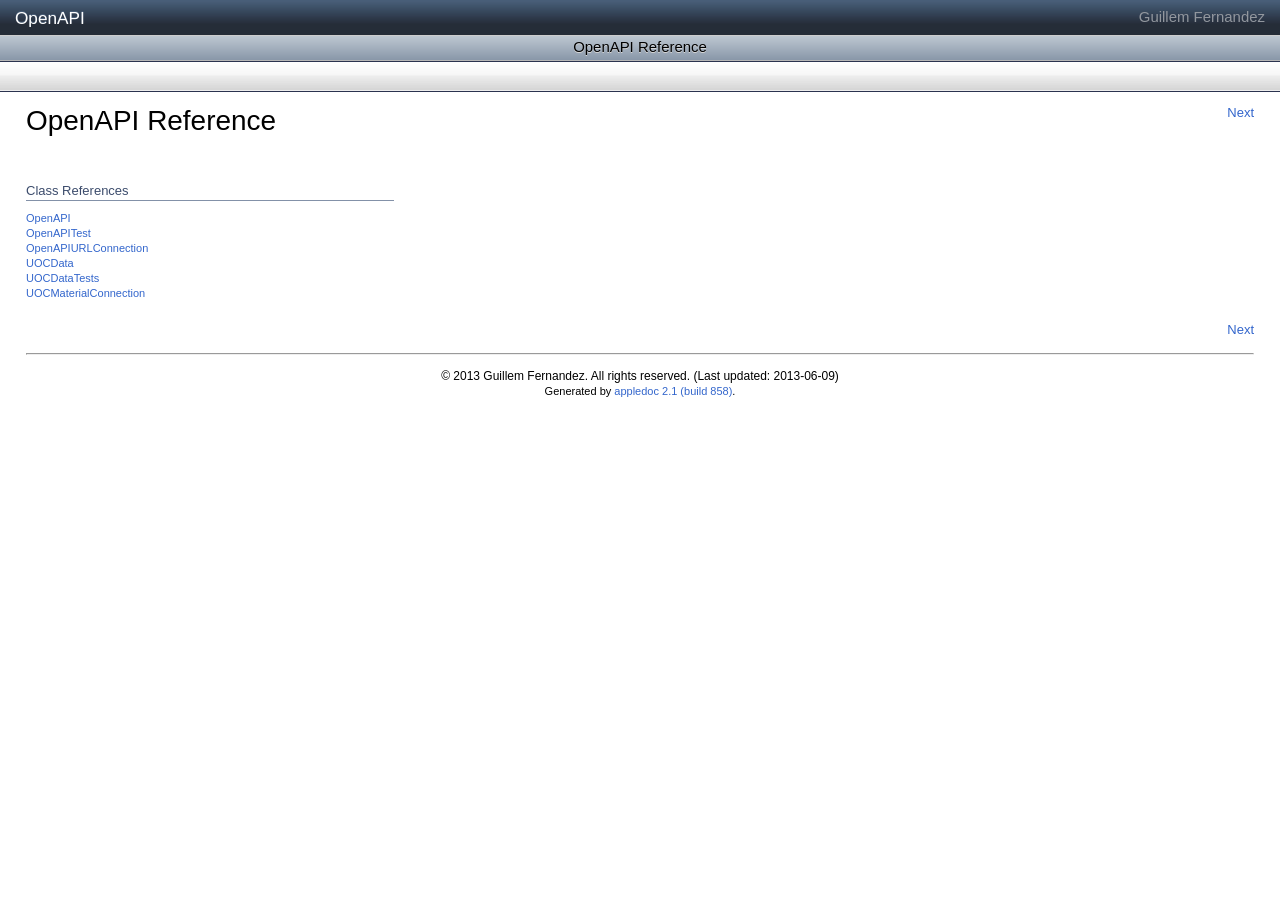
<file: AppleDoc/html/index.html>
<!DOCTYPE HTML>
<html>
	<head>
		<meta http-equiv="Content-Type" content="text/html; charset=utf-8" />
		<title>OpenAPI Reference</title>
		<link rel="stylesheet" type="text/css" href="css/styles.css" media="all" />
		<link rel="stylesheet" type="text/css" media="print" href="css/stylesPrint.css" />
		<meta name="generator" content="appledoc 2.1 (build 858)" />
	</head>
	<body>
		<header id="top_header">
			<div id="library" class="hideInXcode">
				<h1><a id="libraryTitle" href="index.html">OpenAPI </a></h1>
				<a id="developerHome" href="index.html">Guillem Fernandez</a>
			</div>
			
			<div id="title" role="banner">
				<h1 class="hideInXcode">OpenAPI Reference</h1>
			</div>
			<ul id="headerButtons" role="toolbar"></ul>
		</header>
		<article>
			<div id="overview_contents" role="main">
				<div class="main-navigation navigation-top">
					<a href="hierarchy.html">Next</a>
				</div>
				<div id="header">
					<div class="section-header">
						<h1 class="title title-header">OpenAPI Reference</h1>
					</div>		
				</div>
				<div id="container">
					
                        
                    
					
					
					<div class="index-column">
						<h2 class="index-title">Class References</h2>
						<ul>
							
							<li><a href="Classes/OpenAPI.html">OpenAPI</a></li>
							
							<li><a href="Classes/OpenAPITest.html">OpenAPITest</a></li>
							
							<li><a href="Classes/OpenAPIURLConnection.html">OpenAPIURLConnection</a></li>
							
							<li><a href="Classes/UOCData.html">UOCData</a></li>
							
							<li><a href="Classes/UOCDataTests.html">UOCDataTests</a></li>
							
							<li><a href="Classes/UOCMaterialConnection.html">UOCMaterialConnection</a></li>
							
						</ul>
					</div>
					
					
					
				</div>
				<div class="main-navigation navigation-bottom">
					<a href="hierarchy.html">Next</a>
				</div>
				<div id="footer">
					<hr />
					<div class="footer-copyright">
						<p><span class="copyright">&copy; 2013 Guillem Fernandez. All rights reserved. (Last updated: 2013-06-09)</span><br />
						
						<span class="generator">Generated by <a href="http://appledoc.gentlebytes.com">appledoc 2.1 (build 858)</a>.</span></p>
						
	
					</div>
				</div>
			</div>
		</article>		
	</body>
</html>
</file>
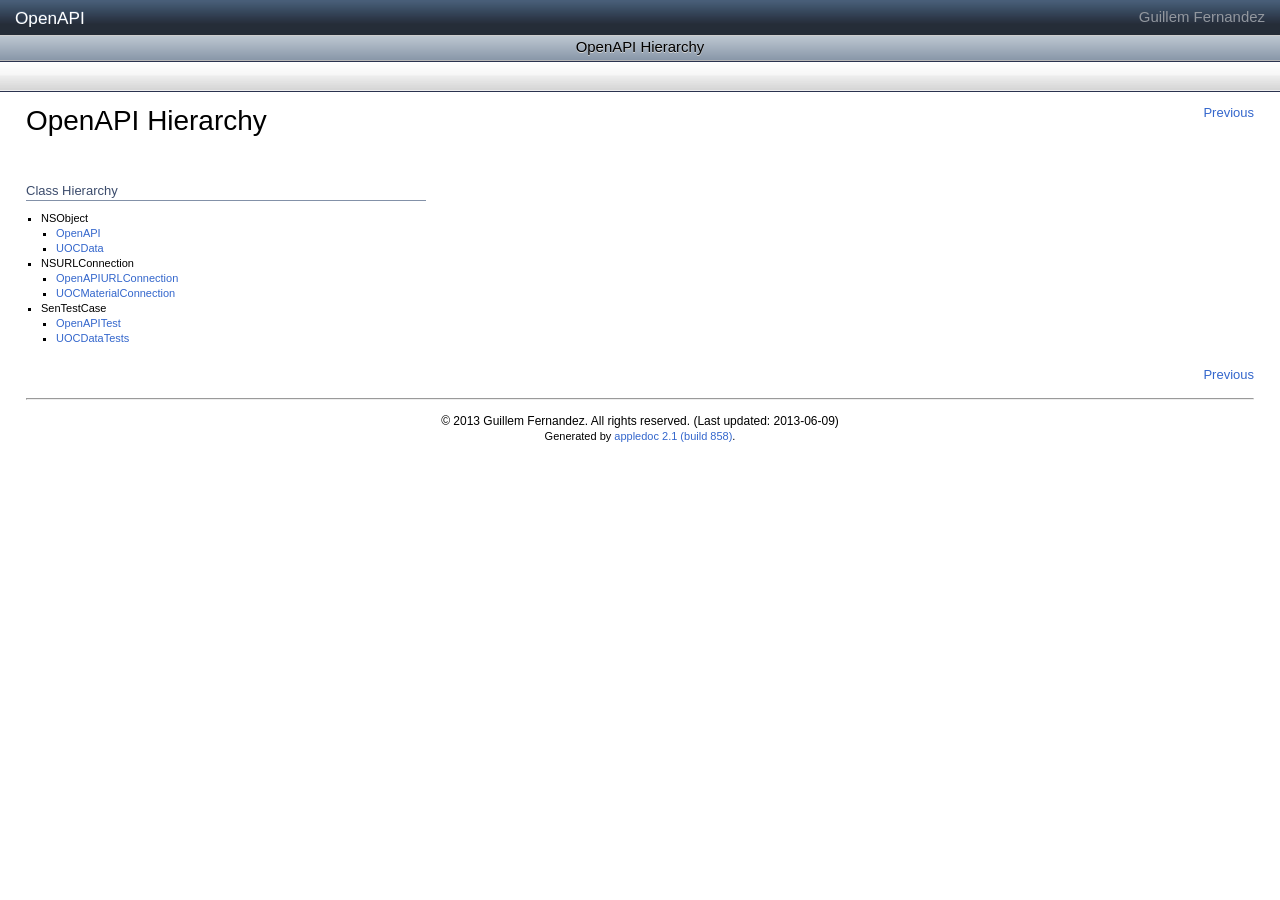
<file: AppleDoc/html/hierarchy.html>
<!DOCTYPE HTML>
<html>
	<head>
		<meta http-equiv="Content-Type" content="text/html; charset=utf-8" />
		<title>OpenAPI Hierarchy</title>
			<link rel="stylesheet" type="text/css" href="css/styles.css" media="all" />
			<link rel="stylesheet" type="text/css" media="print" href="css/stylesPrint.css" />
		<meta name="generator" content="appledoc 2.1 (build 858)" />
	</head>
	<body>
		<header id="top_header">
			<div id="library" class="hideInXcode">
				<h1><a id="libraryTitle" href="index.html">OpenAPI </a></h1>
				<a id="developerHome" href="index.html">Guillem Fernandez</a>
			</div>
			
			<div id="title" role="banner">
				<h1 class="hideInXcode">OpenAPI Hierarchy</h1>
			</div>
			<ul id="headerButtons" role="toolbar"></ul>
		</header>
		<article>
			<div id="overview_contents" role="main">
				<div class="main-navigation navigation-top">
					<a href="index.html">Previous</a>
				</div>
				<div id="header">
					<div class="section-header">
						<h1 class="title title-header">OpenAPI Hierarchy</h1>
					</div>		
				</div>
				<div id="container">
					
					<div class="index-column hierarchy-column">
						<h2 class="index-title">Class Hierarchy</h2>
						
	<ul>
	
		<li>NSObject
	<ul>
	
		<li><a href="Classes/OpenAPI.html">OpenAPI</a></li>
	
		<li><a href="Classes/UOCData.html">UOCData</a></li>
	
	</ul>
</li>
	
		<li>NSURLConnection
	<ul>
	
		<li><a href="Classes/OpenAPIURLConnection.html">OpenAPIURLConnection</a></li>
	
		<li><a href="Classes/UOCMaterialConnection.html">UOCMaterialConnection</a></li>
	
	</ul>
</li>
	
		<li>SenTestCase
	<ul>
	
		<li><a href="Classes/OpenAPITest.html">OpenAPITest</a></li>
	
		<li><a href="Classes/UOCDataTests.html">UOCDataTests</a></li>
	
	</ul>
</li>
	
	</ul>

					</div>
					
					
					
				</div>
				<div class="main-navigation navigation-bottom">
					<a href="index.html">Previous</a>
				</div>
				<div id="footer">
					<hr />
					<div class="footer-copyright">
						<p><span class="copyright">&copy; 2013 Guillem Fernandez. All rights reserved. (Last updated: 2013-06-09)</span><br />
						
						<span class="generator">Generated by <a href="http://appledoc.gentlebytes.com">appledoc 2.1 (build 858)</a>.</span></p>
						
	
					</div>
				</div>
			</div>
		</article>		
	</body>
</html>
</file>
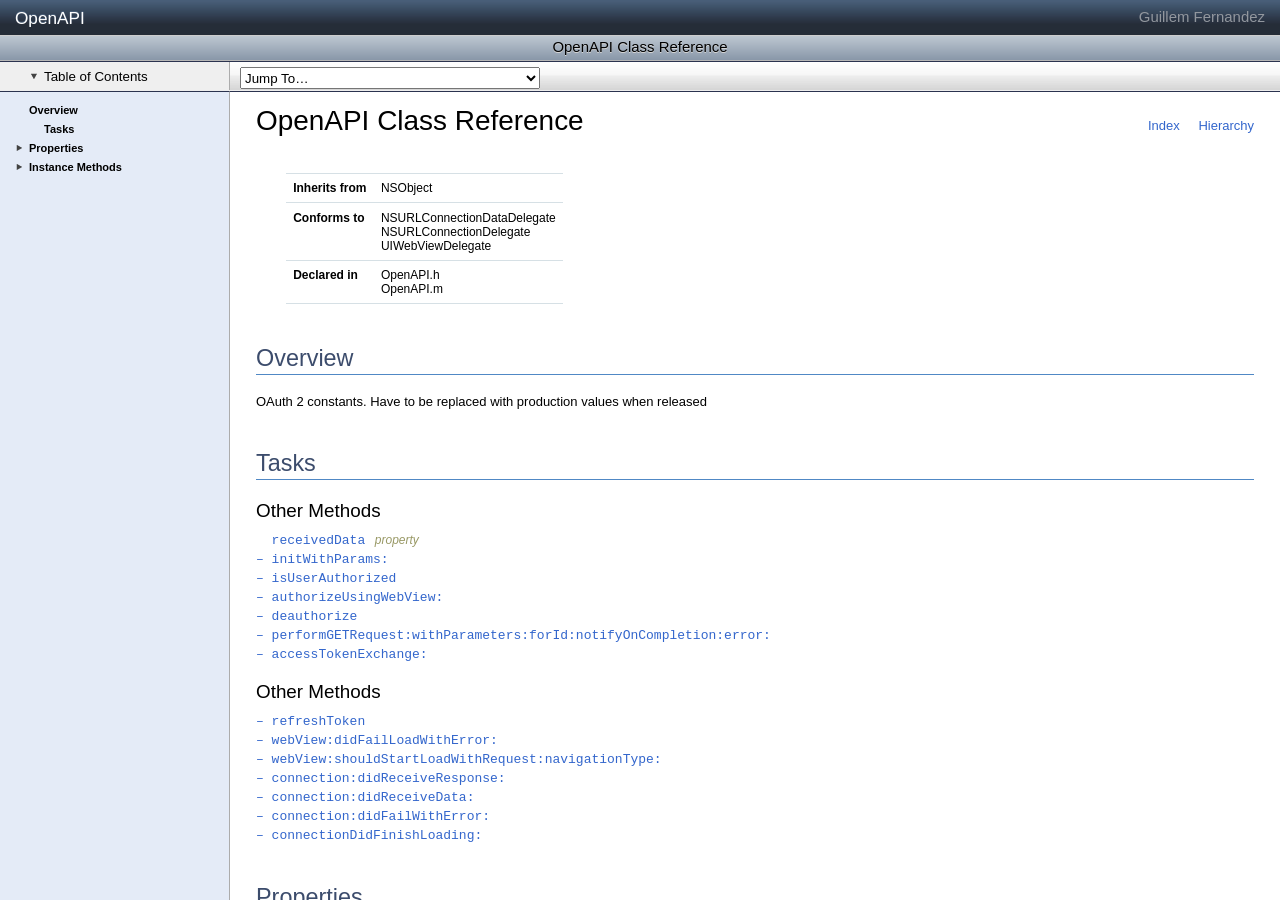
<file: AppleDoc/html/Classes/OpenAPI.html>
<!DOCTYPE HTML>
<html>
	<head>
		<meta http-equiv="Content-Type" content="html/html; charset=utf-8" />
		<title>OpenAPI Class Reference</title>
		<meta id="xcode-display" name="xcode-display" content="render"/>
		<link rel="stylesheet" type="text/css" href="../css/styles.css" media="all" />
		<link rel="stylesheet" type="text/css" media="print" href="../css/stylesPrint.css" />
		<meta name="generator" content="appledoc 2.1 (build 858)" />
	</head>
	<body>
		<header id="top_header">
			<div id="library" class="hideInXcode">
				<h1><a id="libraryTitle" href="../index.html">OpenAPI </a></h1>
				<a id="developerHome" href="../index.html">Guillem Fernandez</a>
			</div>
			
			<div id="title" role="banner">
				<h1 class="hideInXcode">OpenAPI Class Reference</h1>
			</div>
			<ul id="headerButtons" role="toolbar">
				<li id="toc_button">
					<button aria-label="Show Table of Contents" role="checkbox" class="open" id="table_of_contents"><span class="disclosure"></span>Table of Contents</button>
				</li>
				<li id="jumpto_button" role="navigation">
					<select id="jumpTo">
	<option value="top">Jump To&#133;</option>
	
	<option value="overview">Overview</option>
	
	
	
	
	<option value="tasks">Tasks</option>
	
	
	
	
	
	<option value="properties">Properties</option>
	
	<option value="//api/name/receivedData">&nbsp;&nbsp;&nbsp;&nbsp;receivedData</option>
	
	
	
	
	
	
	<option value="instance_methods">Instance Methods</option>
	
	<option value="//api/name/accessTokenExchange:">&nbsp;&nbsp;&nbsp;&nbsp;- accessTokenExchange:</option>
	
	<option value="//api/name/authorizeUsingWebView:">&nbsp;&nbsp;&nbsp;&nbsp;- authorizeUsingWebView:</option>
	
	<option value="//api/name/connection:didFailWithError:">&nbsp;&nbsp;&nbsp;&nbsp;- connection:didFailWithError:</option>
	
	<option value="//api/name/connection:didReceiveData:">&nbsp;&nbsp;&nbsp;&nbsp;- connection:didReceiveData:</option>
	
	<option value="//api/name/connection:didReceiveResponse:">&nbsp;&nbsp;&nbsp;&nbsp;- connection:didReceiveResponse:</option>
	
	<option value="//api/name/connectionDidFinishLoading:">&nbsp;&nbsp;&nbsp;&nbsp;- connectionDidFinishLoading:</option>
	
	<option value="//api/name/deauthorize">&nbsp;&nbsp;&nbsp;&nbsp;- deauthorize</option>
	
	<option value="//api/name/initWithParams:">&nbsp;&nbsp;&nbsp;&nbsp;- initWithParams:</option>
	
	<option value="//api/name/isUserAuthorized">&nbsp;&nbsp;&nbsp;&nbsp;- isUserAuthorized</option>
	
	<option value="//api/name/performGETRequest:withParameters:forId:notifyOnCompletion:error:">&nbsp;&nbsp;&nbsp;&nbsp;- performGETRequest:withParameters:forId:notifyOnCompletion:error:</option>
	
	<option value="//api/name/refreshToken">&nbsp;&nbsp;&nbsp;&nbsp;- refreshToken</option>
	
	<option value="//api/name/webView:didFailLoadWithError:">&nbsp;&nbsp;&nbsp;&nbsp;- webView:didFailLoadWithError:</option>
	
	<option value="//api/name/webView:shouldStartLoadWithRequest:navigationType:">&nbsp;&nbsp;&nbsp;&nbsp;- webView:shouldStartLoadWithRequest:navigationType:</option>
	
	
	
</select>
				</li>
			</ul>
		</header>
		<nav id="tocContainer" class="isShowingTOC">
			<ul id="toc" role="tree">
				
<li role="treeitem"><span class="nodisclosure"></span><span class="sectionName"><a href="#overview">Overview</a></span></li>




<li role="treeitem" id="task_treeitem"><span class="nodisclosure"></span><span class="sectionName"><a href="#tasks">Tasks</a></span><ul>
	
</ul></li>





<li role="treeitem" class="children"><span class="disclosure"></span><span class="sectionName"><a href="#properties">Properties</a></span><ul>
	
	<li><span class="nodisclosure"></span><span class="sectionName"><a href="#//api/name/receivedData">receivedData</a></span></li>
	
</ul></li>





<li role="treeitem" class="children"><span class="disclosure"></span><span class="sectionName"><a href="#instance_methods">Instance Methods</a></span><ul>
	
	<li><span class="nodisclosure"></span><span class="sectionName"><a href="#//api/name/accessTokenExchange:">accessTokenExchange:</a></span></li>
	
	<li><span class="nodisclosure"></span><span class="sectionName"><a href="#//api/name/authorizeUsingWebView:">authorizeUsingWebView:</a></span></li>
	
	<li><span class="nodisclosure"></span><span class="sectionName"><a href="#//api/name/connection:didFailWithError:">connection:didFailWithError:</a></span></li>
	
	<li><span class="nodisclosure"></span><span class="sectionName"><a href="#//api/name/connection:didReceiveData:">connection:didReceiveData:</a></span></li>
	
	<li><span class="nodisclosure"></span><span class="sectionName"><a href="#//api/name/connection:didReceiveResponse:">connection:didReceiveResponse:</a></span></li>
	
	<li><span class="nodisclosure"></span><span class="sectionName"><a href="#//api/name/connectionDidFinishLoading:">connectionDidFinishLoading:</a></span></li>
	
	<li><span class="nodisclosure"></span><span class="sectionName"><a href="#//api/name/deauthorize">deauthorize</a></span></li>
	
	<li><span class="nodisclosure"></span><span class="sectionName"><a href="#//api/name/initWithParams:">initWithParams:</a></span></li>
	
	<li><span class="nodisclosure"></span><span class="sectionName"><a href="#//api/name/isUserAuthorized">isUserAuthorized</a></span></li>
	
	<li><span class="nodisclosure"></span><span class="sectionName"><a href="#//api/name/performGETRequest:withParameters:forId:notifyOnCompletion:error:">performGETRequest:withParameters:forId:notifyOnCompletion:error:</a></span></li>
	
	<li><span class="nodisclosure"></span><span class="sectionName"><a href="#//api/name/refreshToken">refreshToken</a></span></li>
	
	<li><span class="nodisclosure"></span><span class="sectionName"><a href="#//api/name/webView:didFailLoadWithError:">webView:didFailLoadWithError:</a></span></li>
	
	<li><span class="nodisclosure"></span><span class="sectionName"><a href="#//api/name/webView:shouldStartLoadWithRequest:navigationType:">webView:shouldStartLoadWithRequest:navigationType:</a></span></li>
	
</ul></li>


			</ul>
		</nav>
		<article>
			<div id="contents" class="isShowingTOC" role="main">
				<a title="OpenAPI Class Reference" name="top"></a>
				<div class="main-navigation navigation-top">
					<ul>
	<li><a href="../index.html">Index</a></li>
	<li><a href="../hierarchy.html">Hierarchy</a></li>
</ul>
				</div>
				<div id="header">
					<div class="section-header">
						<h1 class="title title-header">OpenAPI Class Reference</h1>
					</div>		
				</div>
				<div id="container">	
					
					<div class="section section-specification"><table cellspacing="0"><tbody>
						<tr>
	<td class="specification-title">Inherits from</td>
	<td class="specification-value">NSObject</td>
</tr><tr>
	<td class="specification-title">Conforms to</td>
	<td class="specification-value">NSURLConnectionDataDelegate<br />NSURLConnectionDelegate<br />UIWebViewDelegate</td>
</tr><tr>
	<td class="specification-title">Declared in</td>
	<td class="specification-value">OpenAPI.h<br />OpenAPI.m</td>
</tr>
						</tbody></table></div>
					
					
					
					
					<div class="section section-overview">
						<a title="Overview" name="overview"></a>
						<h2 class="subtitle subtitle-overview">Overview</h2>
						<p>OAuth 2 constants.
Have to be replaced with production values when released</p>
					</div>
					
					
					
					
					
					<div class="section section-tasks">
						<a title="Tasks" name="tasks"></a>
						<h2 class="subtitle subtitle-tasks">Tasks</h2>
						
						
						
						<h3 class="subsubtitle task-title">Other Methods</h3>

						<ul class="task-list">
							<li>
	<span class="tooltip">
		<code><a href="#//api/name/receivedData">&nbsp;&nbsp;receivedData</a></code>
		<span class="tooltip"><p>Data received on the current/last request</p></span>
	</span>
	<span class="task-item-suffix">property</span>
	
</li><li>
	<span class="tooltip">
		<code><a href="#//api/name/initWithParams:">&ndash;&nbsp;initWithParams:</a></code>
		<span class="tooltip"><p>Default initialiser
Creates the object and keeps the reference to a object containing the user specific configuration</p></span>
	</span>
	
	
</li><li>
	<span class="tooltip">
		<code><a href="#//api/name/isUserAuthorized">&ndash;&nbsp;isUserAuthorized</a></code>
		<span class="tooltip"><p>Checks whether the user is authorized by the OpenAPI or not</p></span>
	</span>
	
	
</li><li>
	<span class="tooltip">
		<code><a href="#//api/name/authorizeUsingWebView:">&ndash;&nbsp;authorizeUsingWebView:</a></code>
		<span class="tooltip"><p>Starts the authorisation process</p></span>
	</span>
	
	
</li><li>
	<span class="tooltip">
		<code><a href="#//api/name/deauthorize">&ndash;&nbsp;deauthorize</a></code>
		<span class="tooltip"><p>Starts the deauthorisation process</p></span>
	</span>
	
	
</li><li>
	<span class="tooltip">
		<code><a href="#//api/name/performGETRequest:withParameters:forId:notifyOnCompletion:error:">&ndash;&nbsp;performGETRequest:withParameters:forId:notifyOnCompletion:error:</a></code>
		<span class="tooltip"><p>Method to perform the different requests to the service. They are GET requests. When finished a notification is received.</p></span>
	</span>
	
	
</li><li>
	<span class="tooltip">
		<code><a href="#//api/name/accessTokenExchange:">&ndash;&nbsp;accessTokenExchange:</a></code>
		
	</span>
	
	
</li>
						</ul>
						
						
						
						<h3 class="subsubtitle task-title">Other Methods</h3>

						<ul class="task-list">
							<li>
	<span class="tooltip">
		<code><a href="#//api/name/refreshToken">&ndash;&nbsp;refreshToken</a></code>
		
	</span>
	
	
</li><li>
	<span class="tooltip">
		<code><a href="#//api/name/webView:didFailLoadWithError:">&ndash;&nbsp;webView:didFailLoadWithError:</a></code>
		
	</span>
	
	
</li><li>
	<span class="tooltip">
		<code><a href="#//api/name/webView:shouldStartLoadWithRequest:navigationType:">&ndash;&nbsp;webView:shouldStartLoadWithRequest:navigationType:</a></code>
		
	</span>
	
	
</li><li>
	<span class="tooltip">
		<code><a href="#//api/name/connection:didReceiveResponse:">&ndash;&nbsp;connection:didReceiveResponse:</a></code>
		
	</span>
	
	
</li><li>
	<span class="tooltip">
		<code><a href="#//api/name/connection:didReceiveData:">&ndash;&nbsp;connection:didReceiveData:</a></code>
		
	</span>
	
	
</li><li>
	<span class="tooltip">
		<code><a href="#//api/name/connection:didFailWithError:">&ndash;&nbsp;connection:didFailWithError:</a></code>
		
	</span>
	
	
</li><li>
	<span class="tooltip">
		<code><a href="#//api/name/connectionDidFinishLoading:">&ndash;&nbsp;connectionDidFinishLoading:</a></code>
		
	</span>
	
	
</li>
						</ul>
						
					</div>
					
					
					
					
					
					<div class="section section-methods">
						<a title="Properties" name="properties"></a>
						<h2 class="subtitle subtitle-methods">Properties</h2>
						
						<div class="section-method">
	<a name="//api/name/receivedData" title="receivedData"></a>
	<h3 class="subsubtitle method-title">receivedData</h3>
	
	
	
	<div class="method-subsection brief-description">
		<p>Data received on the current/last request</p>
	</div>		
	
    

	<div class="method-subsection method-declaration"><code>@property (nonatomic, strong) NSMutableData *receivedData</code></div>

    
	
	
	
	
	
	
	
	<div class="method-subsection discussion-section">
		<h4 class="method-subtitle">Discussion</h4>
		<p>Data received on the current/last request</p>
	</div>
	
	
	
	
	
	
	
	<div class="method-subsection declared-in-section">
		<h4 class="method-subtitle">Declared In</h4>
		<code class="declared-in-ref">OpenAPI.h</code><br />
	</div>				
	
	
</div>
						
					</div>
					
					
					
					
					
					<div class="section section-methods">
						<a title="Instance Methods" name="instance_methods"></a>
						<h2 class="subtitle subtitle-methods">Instance Methods</h2>
						
						<div class="section-method">
	<a name="//api/name/accessTokenExchange:" title="accessTokenExchange:"></a>
	<h3 class="subsubtitle method-title">accessTokenExchange:</h3>
	
	

	<div class="method-subsection method-declaration"><code>- (void)accessTokenExchange:(NSString *)<em>code</em></code></div>

    
</div>
						
						<div class="section-method">
	<a name="//api/name/authorizeUsingWebView:" title="authorizeUsingWebView:"></a>
	<h3 class="subsubtitle method-title">authorizeUsingWebView:</h3>
	
	
	
	<div class="method-subsection brief-description">
		<p>Starts the authorisation process</p>
	</div>		
	
    

	<div class="method-subsection method-declaration"><code>- (void)authorizeUsingWebView:(UIWebView *)<em>view</em></code></div>

    
	
	<div class="method-subsection arguments-section parameters">
		<h4 class="method-subtitle parameter-title">Parameters</h4>
		
		<dl class="argument-def parameter-def">
			<dt><em>view</em></dt>
			<dd><p>UIWebView used to show OAuth info from server</p></dd>
		</dl>
		
	</div>
	
	
	
	
	
	
	
	<div class="method-subsection discussion-section">
		<h4 class="method-subtitle">Discussion</h4>
		<p>Starts the authorisation process</p>
	</div>
	
	
	
	
	
	
	
	<div class="method-subsection declared-in-section">
		<h4 class="method-subtitle">Declared In</h4>
		<code class="declared-in-ref">OpenAPI.h</code><br />
	</div>				
	
	
</div>
						
						<div class="section-method">
	<a name="//api/name/connection:didFailWithError:" title="connection:didFailWithError:"></a>
	<h3 class="subsubtitle method-title">connection:didFailWithError:</h3>
	
	

	<div class="method-subsection method-declaration"><code>- (void)connection:(OpenAPIURLConnection *)<em>connection</em> didFailWithError:(NSError *)<em>error</em></code></div>

    
</div>
						
						<div class="section-method">
	<a name="//api/name/connection:didReceiveData:" title="connection:didReceiveData:"></a>
	<h3 class="subsubtitle method-title">connection:didReceiveData:</h3>
	
	

	<div class="method-subsection method-declaration"><code>- (void)connection:(OpenAPIURLConnection *)<em>connection</em> didReceiveData:(NSData *)<em>data</em></code></div>

    
</div>
						
						<div class="section-method">
	<a name="//api/name/connection:didReceiveResponse:" title="connection:didReceiveResponse:"></a>
	<h3 class="subsubtitle method-title">connection:didReceiveResponse:</h3>
	
	

	<div class="method-subsection method-declaration"><code>- (void)connection:(OpenAPIURLConnection *)<em>connection</em> didReceiveResponse:(NSURLResponse *)<em>response</em></code></div>

    
</div>
						
						<div class="section-method">
	<a name="//api/name/connectionDidFinishLoading:" title="connectionDidFinishLoading:"></a>
	<h3 class="subsubtitle method-title">connectionDidFinishLoading:</h3>
	
	

	<div class="method-subsection method-declaration"><code>- (void)connectionDidFinishLoading:(OpenAPIURLConnection *)<em>connection</em></code></div>

    
</div>
						
						<div class="section-method">
	<a name="//api/name/deauthorize" title="deauthorize"></a>
	<h3 class="subsubtitle method-title">deauthorize</h3>
	
	
	
	<div class="method-subsection brief-description">
		<p>Starts the deauthorisation process</p>
	</div>		
	
    

	<div class="method-subsection method-declaration"><code>- (void)deauthorize</code></div>

    
	
	
	
	
	
	
	
	<div class="method-subsection discussion-section">
		<h4 class="method-subtitle">Discussion</h4>
		<p>Starts the deauthorisation process</p>
	</div>
	
	
	
	
	
	
	
	<div class="method-subsection declared-in-section">
		<h4 class="method-subtitle">Declared In</h4>
		<code class="declared-in-ref">OpenAPI.h</code><br />
	</div>				
	
	
</div>
						
						<div class="section-method">
	<a name="//api/name/initWithParams:" title="initWithParams:"></a>
	<h3 class="subsubtitle method-title">initWithParams:</h3>
	
	
	
	<div class="method-subsection brief-description">
		<p>Default initialiser
Creates the object and keeps the reference to a object containing the user specific configuration</p>
	</div>		
	
    

	<div class="method-subsection method-declaration"><code>- (id)initWithParams:(NSUserDefaults *)<em>parameters</em></code></div>

    
	
	<div class="method-subsection arguments-section parameters">
		<h4 class="method-subtitle parameter-title">Parameters</h4>
		
		<dl class="argument-def parameter-def">
			<dt><em>parameters</em></dt>
			<dd><p>List of the user parameters</p></dd>
		</dl>
		
	</div>
	
	
	
	
	
	
	
	<div class="method-subsection discussion-section">
		<h4 class="method-subtitle">Discussion</h4>
		<p>Default initialiser
Creates the object and keeps the reference to a object containing the user specific configuration</p>
	</div>
	
	
	
	
	
	
	
	<div class="method-subsection declared-in-section">
		<h4 class="method-subtitle">Declared In</h4>
		<code class="declared-in-ref">OpenAPI.h</code><br />
	</div>				
	
	
</div>
						
						<div class="section-method">
	<a name="//api/name/isUserAuthorized" title="isUserAuthorized"></a>
	<h3 class="subsubtitle method-title">isUserAuthorized</h3>
	
	
	
	<div class="method-subsection brief-description">
		<p>Checks whether the user is authorized by the OpenAPI or not</p>
	</div>		
	
    

	<div class="method-subsection method-declaration"><code>- (BOOL)isUserAuthorized</code></div>

    
	
	
	
	
	
	
	
	<div class="method-subsection discussion-section">
		<h4 class="method-subtitle">Discussion</h4>
		<p>Checks whether the user is authorized by the OpenAPI or not</p>
	</div>
	
	
	
	
	
	
	
	<div class="method-subsection declared-in-section">
		<h4 class="method-subtitle">Declared In</h4>
		<code class="declared-in-ref">OpenAPI.h</code><br />
	</div>				
	
	
</div>
						
						<div class="section-method">
	<a name="//api/name/performGETRequest:withParameters:forId:notifyOnCompletion:error:" title="performGETRequest:withParameters:forId:notifyOnCompletion:error:"></a>
	<h3 class="subsubtitle method-title">performGETRequest:withParameters:forId:notifyOnCompletion:error:</h3>
	
	
	
	<div class="method-subsection brief-description">
		<p>Method to perform the different requests to the service. They are GET requests. When finished a notification is received.</p>
	</div>		
	
    

	<div class="method-subsection method-declaration"><code>- (void)performGETRequest:(NSString *)<em>url</em> withParameters:(NSDictionary *)<em>parameters</em> forId:(NSString *)<em>rId</em> notifyOnCompletion:(NSString *)<em>notificationKey</em> error:(NSError **)<em>error</em></code></div>

    
	
	<div class="method-subsection arguments-section parameters">
		<h4 class="method-subtitle parameter-title">Parameters</h4>
		
		<dl class="argument-def parameter-def">
			<dt><em>url</em></dt>
			<dd><p>Complete url in REST format starting from the root of the service</p></dd>
		</dl>
		
		<dl class="argument-def parameter-def">
			<dt><em>parameters</em></dt>
			<dd><p>List of parameters to send on the header of the connection</p></dd>
		</dl>
		
		<dl class="argument-def parameter-def">
			<dt><em>rId</em></dt>
			<dd><p>Identification of the object the call was made for, it is only a reference that will be returned as is on the results to be able of identify the call.</p></dd>
		</dl>
		
		<dl class="argument-def parameter-def">
			<dt><em>notificationKey</em></dt>
			<dd><p>Notification to be fired when the data is received</p></dd>
		</dl>
		
		<dl class="argument-def parameter-def">
			<dt><em>error</em></dt>
			<dd><p>Error object to detect before the call is made</p></dd>
		</dl>
		
	</div>
	
	
	
	
	
	
	
	<div class="method-subsection discussion-section">
		<h4 class="method-subtitle">Discussion</h4>
		<p>Method to perform the different requests to the service. They are GET requests. When finished a notification is received.</p>
	</div>
	
	
	
	
	
	
	
	<div class="method-subsection declared-in-section">
		<h4 class="method-subtitle">Declared In</h4>
		<code class="declared-in-ref">OpenAPI.h</code><br />
	</div>				
	
	
</div>
						
						<div class="section-method">
	<a name="//api/name/refreshToken" title="refreshToken"></a>
	<h3 class="subsubtitle method-title">refreshToken</h3>
	
	

	<div class="method-subsection method-declaration"><code>- (void)refreshToken</code></div>

    
</div>
						
						<div class="section-method">
	<a name="//api/name/webView:didFailLoadWithError:" title="webView:didFailLoadWithError:"></a>
	<h3 class="subsubtitle method-title">webView:didFailLoadWithError:</h3>
	
	

	<div class="method-subsection method-declaration"><code>- (void)webView:(UIWebView *)<em>webView</em> didFailLoadWithError:(NSError *)<em>error</em></code></div>

    
</div>
						
						<div class="section-method">
	<a name="//api/name/webView:shouldStartLoadWithRequest:navigationType:" title="webView:shouldStartLoadWithRequest:navigationType:"></a>
	<h3 class="subsubtitle method-title">webView:shouldStartLoadWithRequest:navigationType:</h3>
	
	

	<div class="method-subsection method-declaration"><code>- (BOOL)webView:(UIWebView *)<em>webView</em> shouldStartLoadWithRequest:(NSURLRequest *)<em>request</em> navigationType:(UIWebViewNavigationType)<em>navigationType</em></code></div>

    
</div>
						
					</div>
					
					
				</div>
				<div class="main-navigation navigation-bottom">
					<ul>
	<li><a href="../index.html">Index</a></li>
	<li><a href="../hierarchy.html">Hierarchy</a></li>
</ul>
				</div>
				<div id="footer">
					<hr />
					<div class="footer-copyright">
						<p><span class="copyright">&copy; 2013 Guillem Fernandez. All rights reserved. (Last updated: 2013-06-09)</span><br />
						
						<span class="generator">Generated by <a href="http://appledoc.gentlebytes.com">appledoc 2.1 (build 858)</a>.</span></p>
						
					</div>
				</div>
			</div>
		</article>
		<script type="text/javascript">
			function jumpToChange()
			{
				window.location.hash = this.options[this.selectedIndex].value;
			}
			
			function toggleTOC()
			{
				var contents = document.getElementById('contents');
				var tocContainer = document.getElementById('tocContainer');
				
				if (this.getAttribute('class') == 'open')
				{
					this.setAttribute('class', '');
					contents.setAttribute('class', '');
					tocContainer.setAttribute('class', '');
					
					window.name = "hideTOC";
				}
				else
				{
					this.setAttribute('class', 'open');
					contents.setAttribute('class', 'isShowingTOC');
					tocContainer.setAttribute('class', 'isShowingTOC');
					
					window.name = "";
				}
				return false;
			}
			
			function toggleTOCEntryChildren(e)
			{
				e.stopPropagation();
				var currentClass = this.getAttribute('class');
				if (currentClass == 'children') {
					this.setAttribute('class', 'children open');
				}
				else if (currentClass == 'children open') {
					this.setAttribute('class', 'children');
				}
				return false;
			}
			
			function tocEntryClick(e)
			{
				e.stopPropagation();
				return true;
			}
			
			function init()
			{
				var selectElement = document.getElementById('jumpTo');
				selectElement.addEventListener('change', jumpToChange, false);
				
				var tocButton = document.getElementById('table_of_contents');
				tocButton.addEventListener('click', toggleTOC, false);
				
				var taskTreeItem = document.getElementById('task_treeitem');
				if (taskTreeItem.getElementsByTagName('li').length > 0)
				{
					taskTreeItem.setAttribute('class', 'children');
					taskTreeItem.firstChild.setAttribute('class', 'disclosure');
				}
				
				var tocList = document.getElementById('toc');
				
				var tocEntries = tocList.getElementsByTagName('li');
				for (var i = 0; i < tocEntries.length; i++) {
					tocEntries[i].addEventListener('click', toggleTOCEntryChildren, false);
				}
				
				var tocLinks = tocList.getElementsByTagName('a');
				for (var i = 0; i < tocLinks.length; i++) {
					tocLinks[i].addEventListener('click', tocEntryClick, false);
				}
				
				if (window.name == "hideTOC") {
					toggleTOC.call(tocButton);
				}
			}
			
			window.onload = init;
			
			// If showing in Xcode, hide the TOC and Header
			if (navigator.userAgent.match(/xcode/i)) {
				document.getElementById("contents").className = "hideInXcode"
				document.getElementById("tocContainer").className = "hideInXcode"
				document.getElementById("top_header").className = "hideInXcode"
			}
			
		</script>
	</body>
</html>
</file>
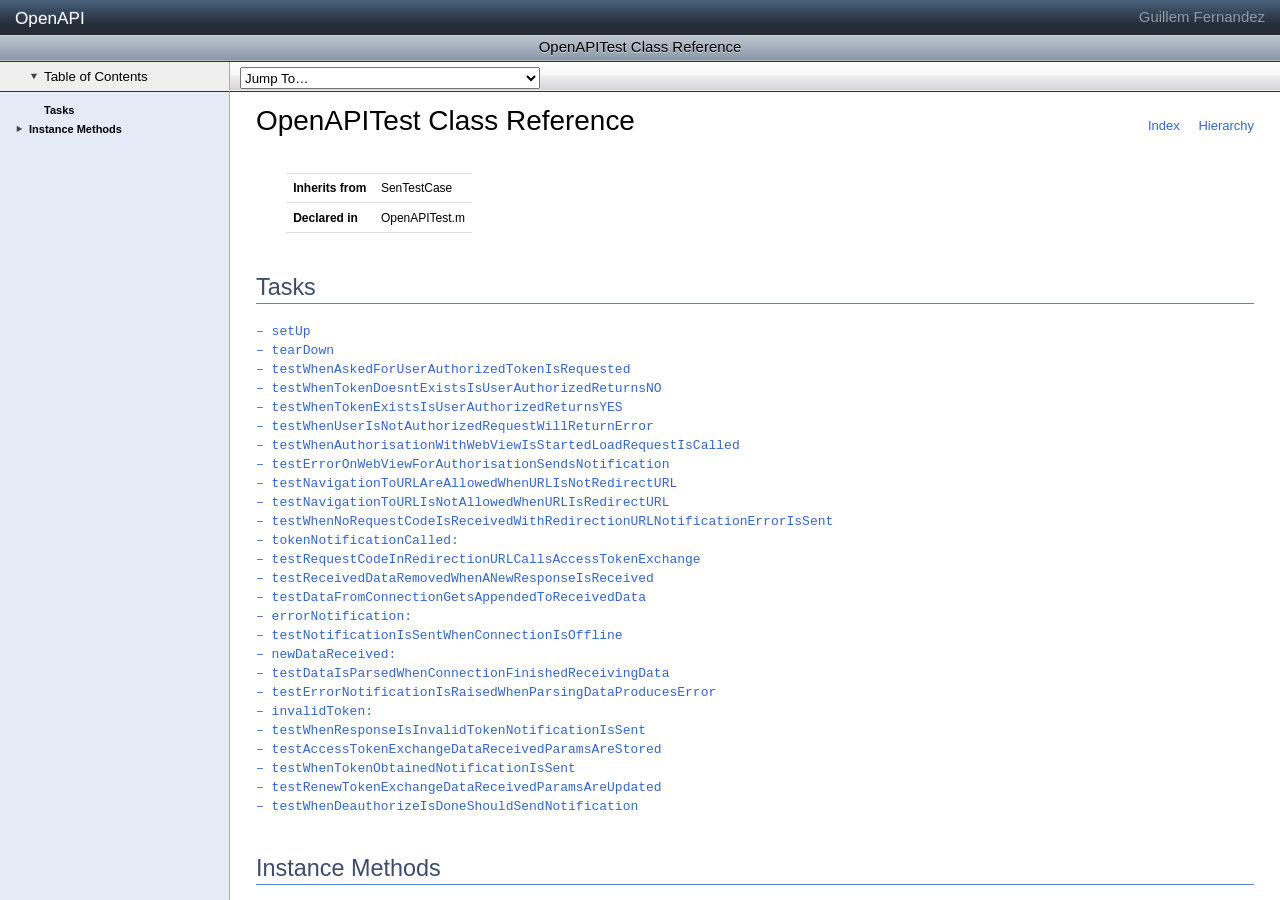
<file: AppleDoc/html/Classes/OpenAPITest.html>
<!DOCTYPE HTML>
<html>
	<head>
		<meta http-equiv="Content-Type" content="html/html; charset=utf-8" />
		<title>OpenAPITest Class Reference</title>
		<meta id="xcode-display" name="xcode-display" content="render"/>
		<link rel="stylesheet" type="text/css" href="../css/styles.css" media="all" />
		<link rel="stylesheet" type="text/css" media="print" href="../css/stylesPrint.css" />
		<meta name="generator" content="appledoc 2.1 (build 858)" />
	</head>
	<body>
		<header id="top_header">
			<div id="library" class="hideInXcode">
				<h1><a id="libraryTitle" href="../index.html">OpenAPI </a></h1>
				<a id="developerHome" href="../index.html">Guillem Fernandez</a>
			</div>
			
			<div id="title" role="banner">
				<h1 class="hideInXcode">OpenAPITest Class Reference</h1>
			</div>
			<ul id="headerButtons" role="toolbar">
				<li id="toc_button">
					<button aria-label="Show Table of Contents" role="checkbox" class="open" id="table_of_contents"><span class="disclosure"></span>Table of Contents</button>
				</li>
				<li id="jumpto_button" role="navigation">
					<select id="jumpTo">
	<option value="top">Jump To&#133;</option>
	
	
	
	
	<option value="tasks">Tasks</option>
	
	
	
	
	
	
	
	
	
	<option value="instance_methods">Instance Methods</option>
	
	<option value="//api/name/errorNotification:">&nbsp;&nbsp;&nbsp;&nbsp;- errorNotification:</option>
	
	<option value="//api/name/invalidToken:">&nbsp;&nbsp;&nbsp;&nbsp;- invalidToken:</option>
	
	<option value="//api/name/newDataReceived:">&nbsp;&nbsp;&nbsp;&nbsp;- newDataReceived:</option>
	
	<option value="//api/name/setUp">&nbsp;&nbsp;&nbsp;&nbsp;- setUp</option>
	
	<option value="//api/name/tearDown">&nbsp;&nbsp;&nbsp;&nbsp;- tearDown</option>
	
	<option value="//api/name/testAccessTokenExchangeDataReceivedParamsAreStored">&nbsp;&nbsp;&nbsp;&nbsp;- testAccessTokenExchangeDataReceivedParamsAreStored</option>
	
	<option value="//api/name/testDataFromConnectionGetsAppendedToReceivedData">&nbsp;&nbsp;&nbsp;&nbsp;- testDataFromConnectionGetsAppendedToReceivedData</option>
	
	<option value="//api/name/testDataIsParsedWhenConnectionFinishedReceivingData">&nbsp;&nbsp;&nbsp;&nbsp;- testDataIsParsedWhenConnectionFinishedReceivingData</option>
	
	<option value="//api/name/testErrorNotificationIsRaisedWhenParsingDataProducesError">&nbsp;&nbsp;&nbsp;&nbsp;- testErrorNotificationIsRaisedWhenParsingDataProducesError</option>
	
	<option value="//api/name/testErrorOnWebViewForAuthorisationSendsNotification">&nbsp;&nbsp;&nbsp;&nbsp;- testErrorOnWebViewForAuthorisationSendsNotification</option>
	
	<option value="//api/name/testNavigationToURLAreAllowedWhenURLIsNotRedirectURL">&nbsp;&nbsp;&nbsp;&nbsp;- testNavigationToURLAreAllowedWhenURLIsNotRedirectURL</option>
	
	<option value="//api/name/testNavigationToURLIsNotAllowedWhenURLIsRedirectURL">&nbsp;&nbsp;&nbsp;&nbsp;- testNavigationToURLIsNotAllowedWhenURLIsRedirectURL</option>
	
	<option value="//api/name/testNotificationIsSentWhenConnectionIsOffline">&nbsp;&nbsp;&nbsp;&nbsp;- testNotificationIsSentWhenConnectionIsOffline</option>
	
	<option value="//api/name/testReceivedDataRemovedWhenANewResponseIsReceived">&nbsp;&nbsp;&nbsp;&nbsp;- testReceivedDataRemovedWhenANewResponseIsReceived</option>
	
	<option value="//api/name/testRenewTokenExchangeDataReceivedParamsAreUpdated">&nbsp;&nbsp;&nbsp;&nbsp;- testRenewTokenExchangeDataReceivedParamsAreUpdated</option>
	
	<option value="//api/name/testRequestCodeInRedirectionURLCallsAccessTokenExchange">&nbsp;&nbsp;&nbsp;&nbsp;- testRequestCodeInRedirectionURLCallsAccessTokenExchange</option>
	
	<option value="//api/name/testWhenAskedForUserAuthorizedTokenIsRequested">&nbsp;&nbsp;&nbsp;&nbsp;- testWhenAskedForUserAuthorizedTokenIsRequested</option>
	
	<option value="//api/name/testWhenAuthorisationWithWebViewIsStartedLoadRequestIsCalled">&nbsp;&nbsp;&nbsp;&nbsp;- testWhenAuthorisationWithWebViewIsStartedLoadRequestIsCalled</option>
	
	<option value="//api/name/testWhenDeauthorizeIsDoneShouldSendNotification">&nbsp;&nbsp;&nbsp;&nbsp;- testWhenDeauthorizeIsDoneShouldSendNotification</option>
	
	<option value="//api/name/testWhenNoRequestCodeIsReceivedWithRedirectionURLNotificationErrorIsSent">&nbsp;&nbsp;&nbsp;&nbsp;- testWhenNoRequestCodeIsReceivedWithRedirectionURLNotificationErrorIsSent</option>
	
	<option value="//api/name/testWhenResponseIsInvalidTokenNotificationIsSent">&nbsp;&nbsp;&nbsp;&nbsp;- testWhenResponseIsInvalidTokenNotificationIsSent</option>
	
	<option value="//api/name/testWhenTokenDoesntExistsIsUserAuthorizedReturnsNO">&nbsp;&nbsp;&nbsp;&nbsp;- testWhenTokenDoesntExistsIsUserAuthorizedReturnsNO</option>
	
	<option value="//api/name/testWhenTokenExistsIsUserAuthorizedReturnsYES">&nbsp;&nbsp;&nbsp;&nbsp;- testWhenTokenExistsIsUserAuthorizedReturnsYES</option>
	
	<option value="//api/name/testWhenTokenObtainedNotificationIsSent">&nbsp;&nbsp;&nbsp;&nbsp;- testWhenTokenObtainedNotificationIsSent</option>
	
	<option value="//api/name/testWhenUserIsNotAuthorizedRequestWillReturnError">&nbsp;&nbsp;&nbsp;&nbsp;- testWhenUserIsNotAuthorizedRequestWillReturnError</option>
	
	<option value="//api/name/tokenNotificationCalled:">&nbsp;&nbsp;&nbsp;&nbsp;- tokenNotificationCalled:</option>
	
	
	
</select>
				</li>
			</ul>
		</header>
		<nav id="tocContainer" class="isShowingTOC">
			<ul id="toc" role="tree">
				



<li role="treeitem" id="task_treeitem"><span class="nodisclosure"></span><span class="sectionName"><a href="#tasks">Tasks</a></span><ul>
	
</ul></li>









<li role="treeitem" class="children"><span class="disclosure"></span><span class="sectionName"><a href="#instance_methods">Instance Methods</a></span><ul>
	
	<li><span class="nodisclosure"></span><span class="sectionName"><a href="#//api/name/errorNotification:">errorNotification:</a></span></li>
	
	<li><span class="nodisclosure"></span><span class="sectionName"><a href="#//api/name/invalidToken:">invalidToken:</a></span></li>
	
	<li><span class="nodisclosure"></span><span class="sectionName"><a href="#//api/name/newDataReceived:">newDataReceived:</a></span></li>
	
	<li><span class="nodisclosure"></span><span class="sectionName"><a href="#//api/name/setUp">setUp</a></span></li>
	
	<li><span class="nodisclosure"></span><span class="sectionName"><a href="#//api/name/tearDown">tearDown</a></span></li>
	
	<li><span class="nodisclosure"></span><span class="sectionName"><a href="#//api/name/testAccessTokenExchangeDataReceivedParamsAreStored">testAccessTokenExchangeDataReceivedParamsAreStored</a></span></li>
	
	<li><span class="nodisclosure"></span><span class="sectionName"><a href="#//api/name/testDataFromConnectionGetsAppendedToReceivedData">testDataFromConnectionGetsAppendedToReceivedData</a></span></li>
	
	<li><span class="nodisclosure"></span><span class="sectionName"><a href="#//api/name/testDataIsParsedWhenConnectionFinishedReceivingData">testDataIsParsedWhenConnectionFinishedReceivingData</a></span></li>
	
	<li><span class="nodisclosure"></span><span class="sectionName"><a href="#//api/name/testErrorNotificationIsRaisedWhenParsingDataProducesError">testErrorNotificationIsRaisedWhenParsingDataProducesError</a></span></li>
	
	<li><span class="nodisclosure"></span><span class="sectionName"><a href="#//api/name/testErrorOnWebViewForAuthorisationSendsNotification">testErrorOnWebViewForAuthorisationSendsNotification</a></span></li>
	
	<li><span class="nodisclosure"></span><span class="sectionName"><a href="#//api/name/testNavigationToURLAreAllowedWhenURLIsNotRedirectURL">testNavigationToURLAreAllowedWhenURLIsNotRedirectURL</a></span></li>
	
	<li><span class="nodisclosure"></span><span class="sectionName"><a href="#//api/name/testNavigationToURLIsNotAllowedWhenURLIsRedirectURL">testNavigationToURLIsNotAllowedWhenURLIsRedirectURL</a></span></li>
	
	<li><span class="nodisclosure"></span><span class="sectionName"><a href="#//api/name/testNotificationIsSentWhenConnectionIsOffline">testNotificationIsSentWhenConnectionIsOffline</a></span></li>
	
	<li><span class="nodisclosure"></span><span class="sectionName"><a href="#//api/name/testReceivedDataRemovedWhenANewResponseIsReceived">testReceivedDataRemovedWhenANewResponseIsReceived</a></span></li>
	
	<li><span class="nodisclosure"></span><span class="sectionName"><a href="#//api/name/testRenewTokenExchangeDataReceivedParamsAreUpdated">testRenewTokenExchangeDataReceivedParamsAreUpdated</a></span></li>
	
	<li><span class="nodisclosure"></span><span class="sectionName"><a href="#//api/name/testRequestCodeInRedirectionURLCallsAccessTokenExchange">testRequestCodeInRedirectionURLCallsAccessTokenExchange</a></span></li>
	
	<li><span class="nodisclosure"></span><span class="sectionName"><a href="#//api/name/testWhenAskedForUserAuthorizedTokenIsRequested">testWhenAskedForUserAuthorizedTokenIsRequested</a></span></li>
	
	<li><span class="nodisclosure"></span><span class="sectionName"><a href="#//api/name/testWhenAuthorisationWithWebViewIsStartedLoadRequestIsCalled">testWhenAuthorisationWithWebViewIsStartedLoadRequestIsCalled</a></span></li>
	
	<li><span class="nodisclosure"></span><span class="sectionName"><a href="#//api/name/testWhenDeauthorizeIsDoneShouldSendNotification">testWhenDeauthorizeIsDoneShouldSendNotification</a></span></li>
	
	<li><span class="nodisclosure"></span><span class="sectionName"><a href="#//api/name/testWhenNoRequestCodeIsReceivedWithRedirectionURLNotificationErrorIsSent">testWhenNoRequestCodeIsReceivedWithRedirectionURLNotificationErrorIsSent</a></span></li>
	
	<li><span class="nodisclosure"></span><span class="sectionName"><a href="#//api/name/testWhenResponseIsInvalidTokenNotificationIsSent">testWhenResponseIsInvalidTokenNotificationIsSent</a></span></li>
	
	<li><span class="nodisclosure"></span><span class="sectionName"><a href="#//api/name/testWhenTokenDoesntExistsIsUserAuthorizedReturnsNO">testWhenTokenDoesntExistsIsUserAuthorizedReturnsNO</a></span></li>
	
	<li><span class="nodisclosure"></span><span class="sectionName"><a href="#//api/name/testWhenTokenExistsIsUserAuthorizedReturnsYES">testWhenTokenExistsIsUserAuthorizedReturnsYES</a></span></li>
	
	<li><span class="nodisclosure"></span><span class="sectionName"><a href="#//api/name/testWhenTokenObtainedNotificationIsSent">testWhenTokenObtainedNotificationIsSent</a></span></li>
	
	<li><span class="nodisclosure"></span><span class="sectionName"><a href="#//api/name/testWhenUserIsNotAuthorizedRequestWillReturnError">testWhenUserIsNotAuthorizedRequestWillReturnError</a></span></li>
	
	<li><span class="nodisclosure"></span><span class="sectionName"><a href="#//api/name/tokenNotificationCalled:">tokenNotificationCalled:</a></span></li>
	
</ul></li>


			</ul>
		</nav>
		<article>
			<div id="contents" class="isShowingTOC" role="main">
				<a title="OpenAPITest Class Reference" name="top"></a>
				<div class="main-navigation navigation-top">
					<ul>
	<li><a href="../index.html">Index</a></li>
	<li><a href="../hierarchy.html">Hierarchy</a></li>
</ul>
				</div>
				<div id="header">
					<div class="section-header">
						<h1 class="title title-header">OpenAPITest Class Reference</h1>
					</div>		
				</div>
				<div id="container">	
					
					<div class="section section-specification"><table cellspacing="0"><tbody>
						<tr>
	<td class="specification-title">Inherits from</td>
	<td class="specification-value">SenTestCase</td>
</tr><tr>
	<td class="specification-title">Declared in</td>
	<td class="specification-value">OpenAPITest.m</td>
</tr>
						</tbody></table></div>
					
					
					
					
					
					
					<div class="section section-tasks">
						<a title="Tasks" name="tasks"></a>
						<h2 class="subtitle subtitle-tasks">Tasks</h2>
						
						
						
						

						<ul class="task-list">
							<li>
	<span class="tooltip">
		<code><a href="#//api/name/setUp">&ndash;&nbsp;setUp</a></code>
		
	</span>
	
	
</li><li>
	<span class="tooltip">
		<code><a href="#//api/name/tearDown">&ndash;&nbsp;tearDown</a></code>
		
	</span>
	
	
</li><li>
	<span class="tooltip">
		<code><a href="#//api/name/testWhenAskedForUserAuthorizedTokenIsRequested">&ndash;&nbsp;testWhenAskedForUserAuthorizedTokenIsRequested</a></code>
		
	</span>
	
	
</li><li>
	<span class="tooltip">
		<code><a href="#//api/name/testWhenTokenDoesntExistsIsUserAuthorizedReturnsNO">&ndash;&nbsp;testWhenTokenDoesntExistsIsUserAuthorizedReturnsNO</a></code>
		
	</span>
	
	
</li><li>
	<span class="tooltip">
		<code><a href="#//api/name/testWhenTokenExistsIsUserAuthorizedReturnsYES">&ndash;&nbsp;testWhenTokenExistsIsUserAuthorizedReturnsYES</a></code>
		
	</span>
	
	
</li><li>
	<span class="tooltip">
		<code><a href="#//api/name/testWhenUserIsNotAuthorizedRequestWillReturnError">&ndash;&nbsp;testWhenUserIsNotAuthorizedRequestWillReturnError</a></code>
		
	</span>
	
	
</li><li>
	<span class="tooltip">
		<code><a href="#//api/name/testWhenAuthorisationWithWebViewIsStartedLoadRequestIsCalled">&ndash;&nbsp;testWhenAuthorisationWithWebViewIsStartedLoadRequestIsCalled</a></code>
		
	</span>
	
	
</li><li>
	<span class="tooltip">
		<code><a href="#//api/name/testErrorOnWebViewForAuthorisationSendsNotification">&ndash;&nbsp;testErrorOnWebViewForAuthorisationSendsNotification</a></code>
		
	</span>
	
	
</li><li>
	<span class="tooltip">
		<code><a href="#//api/name/testNavigationToURLAreAllowedWhenURLIsNotRedirectURL">&ndash;&nbsp;testNavigationToURLAreAllowedWhenURLIsNotRedirectURL</a></code>
		
	</span>
	
	
</li><li>
	<span class="tooltip">
		<code><a href="#//api/name/testNavigationToURLIsNotAllowedWhenURLIsRedirectURL">&ndash;&nbsp;testNavigationToURLIsNotAllowedWhenURLIsRedirectURL</a></code>
		
	</span>
	
	
</li><li>
	<span class="tooltip">
		<code><a href="#//api/name/testWhenNoRequestCodeIsReceivedWithRedirectionURLNotificationErrorIsSent">&ndash;&nbsp;testWhenNoRequestCodeIsReceivedWithRedirectionURLNotificationErrorIsSent</a></code>
		
	</span>
	
	
</li><li>
	<span class="tooltip">
		<code><a href="#//api/name/tokenNotificationCalled:">&ndash;&nbsp;tokenNotificationCalled:</a></code>
		
	</span>
	
	
</li><li>
	<span class="tooltip">
		<code><a href="#//api/name/testRequestCodeInRedirectionURLCallsAccessTokenExchange">&ndash;&nbsp;testRequestCodeInRedirectionURLCallsAccessTokenExchange</a></code>
		
	</span>
	
	
</li><li>
	<span class="tooltip">
		<code><a href="#//api/name/testReceivedDataRemovedWhenANewResponseIsReceived">&ndash;&nbsp;testReceivedDataRemovedWhenANewResponseIsReceived</a></code>
		
	</span>
	
	
</li><li>
	<span class="tooltip">
		<code><a href="#//api/name/testDataFromConnectionGetsAppendedToReceivedData">&ndash;&nbsp;testDataFromConnectionGetsAppendedToReceivedData</a></code>
		
	</span>
	
	
</li><li>
	<span class="tooltip">
		<code><a href="#//api/name/errorNotification:">&ndash;&nbsp;errorNotification:</a></code>
		
	</span>
	
	
</li><li>
	<span class="tooltip">
		<code><a href="#//api/name/testNotificationIsSentWhenConnectionIsOffline">&ndash;&nbsp;testNotificationIsSentWhenConnectionIsOffline</a></code>
		
	</span>
	
	
</li><li>
	<span class="tooltip">
		<code><a href="#//api/name/newDataReceived:">&ndash;&nbsp;newDataReceived:</a></code>
		
	</span>
	
	
</li><li>
	<span class="tooltip">
		<code><a href="#//api/name/testDataIsParsedWhenConnectionFinishedReceivingData">&ndash;&nbsp;testDataIsParsedWhenConnectionFinishedReceivingData</a></code>
		
	</span>
	
	
</li><li>
	<span class="tooltip">
		<code><a href="#//api/name/testErrorNotificationIsRaisedWhenParsingDataProducesError">&ndash;&nbsp;testErrorNotificationIsRaisedWhenParsingDataProducesError</a></code>
		
	</span>
	
	
</li><li>
	<span class="tooltip">
		<code><a href="#//api/name/invalidToken:">&ndash;&nbsp;invalidToken:</a></code>
		
	</span>
	
	
</li><li>
	<span class="tooltip">
		<code><a href="#//api/name/testWhenResponseIsInvalidTokenNotificationIsSent">&ndash;&nbsp;testWhenResponseIsInvalidTokenNotificationIsSent</a></code>
		
	</span>
	
	
</li><li>
	<span class="tooltip">
		<code><a href="#//api/name/testAccessTokenExchangeDataReceivedParamsAreStored">&ndash;&nbsp;testAccessTokenExchangeDataReceivedParamsAreStored</a></code>
		
	</span>
	
	
</li><li>
	<span class="tooltip">
		<code><a href="#//api/name/testWhenTokenObtainedNotificationIsSent">&ndash;&nbsp;testWhenTokenObtainedNotificationIsSent</a></code>
		
	</span>
	
	
</li><li>
	<span class="tooltip">
		<code><a href="#//api/name/testRenewTokenExchangeDataReceivedParamsAreUpdated">&ndash;&nbsp;testRenewTokenExchangeDataReceivedParamsAreUpdated</a></code>
		
	</span>
	
	
</li><li>
	<span class="tooltip">
		<code><a href="#//api/name/testWhenDeauthorizeIsDoneShouldSendNotification">&ndash;&nbsp;testWhenDeauthorizeIsDoneShouldSendNotification</a></code>
		
	</span>
	
	
</li>
						</ul>
						
					</div>
					
					
					
					
					
					
					
					
					
					<div class="section section-methods">
						<a title="Instance Methods" name="instance_methods"></a>
						<h2 class="subtitle subtitle-methods">Instance Methods</h2>
						
						<div class="section-method">
	<a name="//api/name/errorNotification:" title="errorNotification:"></a>
	<h3 class="subsubtitle method-title">errorNotification:</h3>
	
	

	<div class="method-subsection method-declaration"><code>- (void)errorNotification:(NSNotification *)<em>notification</em></code></div>

    
</div>
						
						<div class="section-method">
	<a name="//api/name/invalidToken:" title="invalidToken:"></a>
	<h3 class="subsubtitle method-title">invalidToken:</h3>
	
	

	<div class="method-subsection method-declaration"><code>- (void)invalidToken:(NSNotification *)<em>notification</em></code></div>

    
</div>
						
						<div class="section-method">
	<a name="//api/name/newDataReceived:" title="newDataReceived:"></a>
	<h3 class="subsubtitle method-title">newDataReceived:</h3>
	
	

	<div class="method-subsection method-declaration"><code>- (void)newDataReceived:(NSNotification *)<em>notification</em></code></div>

    
</div>
						
						<div class="section-method">
	<a name="//api/name/setUp" title="setUp"></a>
	<h3 class="subsubtitle method-title">setUp</h3>
	
	

	<div class="method-subsection method-declaration"><code>- (void)setUp</code></div>

    
</div>
						
						<div class="section-method">
	<a name="//api/name/tearDown" title="tearDown"></a>
	<h3 class="subsubtitle method-title">tearDown</h3>
	
	

	<div class="method-subsection method-declaration"><code>- (void)tearDown</code></div>

    
</div>
						
						<div class="section-method">
	<a name="//api/name/testAccessTokenExchangeDataReceivedParamsAreStored" title="testAccessTokenExchangeDataReceivedParamsAreStored"></a>
	<h3 class="subsubtitle method-title">testAccessTokenExchangeDataReceivedParamsAreStored</h3>
	
	

	<div class="method-subsection method-declaration"><code>- (void)testAccessTokenExchangeDataReceivedParamsAreStored</code></div>

    
</div>
						
						<div class="section-method">
	<a name="//api/name/testDataFromConnectionGetsAppendedToReceivedData" title="testDataFromConnectionGetsAppendedToReceivedData"></a>
	<h3 class="subsubtitle method-title">testDataFromConnectionGetsAppendedToReceivedData</h3>
	
	

	<div class="method-subsection method-declaration"><code>- (void)testDataFromConnectionGetsAppendedToReceivedData</code></div>

    
</div>
						
						<div class="section-method">
	<a name="//api/name/testDataIsParsedWhenConnectionFinishedReceivingData" title="testDataIsParsedWhenConnectionFinishedReceivingData"></a>
	<h3 class="subsubtitle method-title">testDataIsParsedWhenConnectionFinishedReceivingData</h3>
	
	

	<div class="method-subsection method-declaration"><code>- (void)testDataIsParsedWhenConnectionFinishedReceivingData</code></div>

    
</div>
						
						<div class="section-method">
	<a name="//api/name/testErrorNotificationIsRaisedWhenParsingDataProducesError" title="testErrorNotificationIsRaisedWhenParsingDataProducesError"></a>
	<h3 class="subsubtitle method-title">testErrorNotificationIsRaisedWhenParsingDataProducesError</h3>
	
	

	<div class="method-subsection method-declaration"><code>- (void)testErrorNotificationIsRaisedWhenParsingDataProducesError</code></div>

    
</div>
						
						<div class="section-method">
	<a name="//api/name/testErrorOnWebViewForAuthorisationSendsNotification" title="testErrorOnWebViewForAuthorisationSendsNotification"></a>
	<h3 class="subsubtitle method-title">testErrorOnWebViewForAuthorisationSendsNotification</h3>
	
	

	<div class="method-subsection method-declaration"><code>- (void)testErrorOnWebViewForAuthorisationSendsNotification</code></div>

    
</div>
						
						<div class="section-method">
	<a name="//api/name/testNavigationToURLAreAllowedWhenURLIsNotRedirectURL" title="testNavigationToURLAreAllowedWhenURLIsNotRedirectURL"></a>
	<h3 class="subsubtitle method-title">testNavigationToURLAreAllowedWhenURLIsNotRedirectURL</h3>
	
	

	<div class="method-subsection method-declaration"><code>- (void)testNavigationToURLAreAllowedWhenURLIsNotRedirectURL</code></div>

    
</div>
						
						<div class="section-method">
	<a name="//api/name/testNavigationToURLIsNotAllowedWhenURLIsRedirectURL" title="testNavigationToURLIsNotAllowedWhenURLIsRedirectURL"></a>
	<h3 class="subsubtitle method-title">testNavigationToURLIsNotAllowedWhenURLIsRedirectURL</h3>
	
	

	<div class="method-subsection method-declaration"><code>- (void)testNavigationToURLIsNotAllowedWhenURLIsRedirectURL</code></div>

    
</div>
						
						<div class="section-method">
	<a name="//api/name/testNotificationIsSentWhenConnectionIsOffline" title="testNotificationIsSentWhenConnectionIsOffline"></a>
	<h3 class="subsubtitle method-title">testNotificationIsSentWhenConnectionIsOffline</h3>
	
	

	<div class="method-subsection method-declaration"><code>- (void)testNotificationIsSentWhenConnectionIsOffline</code></div>

    
</div>
						
						<div class="section-method">
	<a name="//api/name/testReceivedDataRemovedWhenANewResponseIsReceived" title="testReceivedDataRemovedWhenANewResponseIsReceived"></a>
	<h3 class="subsubtitle method-title">testReceivedDataRemovedWhenANewResponseIsReceived</h3>
	
	

	<div class="method-subsection method-declaration"><code>- (void)testReceivedDataRemovedWhenANewResponseIsReceived</code></div>

    
</div>
						
						<div class="section-method">
	<a name="//api/name/testRenewTokenExchangeDataReceivedParamsAreUpdated" title="testRenewTokenExchangeDataReceivedParamsAreUpdated"></a>
	<h3 class="subsubtitle method-title">testRenewTokenExchangeDataReceivedParamsAreUpdated</h3>
	
	

	<div class="method-subsection method-declaration"><code>- (void)testRenewTokenExchangeDataReceivedParamsAreUpdated</code></div>

    
</div>
						
						<div class="section-method">
	<a name="//api/name/testRequestCodeInRedirectionURLCallsAccessTokenExchange" title="testRequestCodeInRedirectionURLCallsAccessTokenExchange"></a>
	<h3 class="subsubtitle method-title">testRequestCodeInRedirectionURLCallsAccessTokenExchange</h3>
	
	

	<div class="method-subsection method-declaration"><code>- (void)testRequestCodeInRedirectionURLCallsAccessTokenExchange</code></div>

    
</div>
						
						<div class="section-method">
	<a name="//api/name/testWhenAskedForUserAuthorizedTokenIsRequested" title="testWhenAskedForUserAuthorizedTokenIsRequested"></a>
	<h3 class="subsubtitle method-title">testWhenAskedForUserAuthorizedTokenIsRequested</h3>
	
	

	<div class="method-subsection method-declaration"><code>- (void)testWhenAskedForUserAuthorizedTokenIsRequested</code></div>

    
</div>
						
						<div class="section-method">
	<a name="//api/name/testWhenAuthorisationWithWebViewIsStartedLoadRequestIsCalled" title="testWhenAuthorisationWithWebViewIsStartedLoadRequestIsCalled"></a>
	<h3 class="subsubtitle method-title">testWhenAuthorisationWithWebViewIsStartedLoadRequestIsCalled</h3>
	
	

	<div class="method-subsection method-declaration"><code>- (void)testWhenAuthorisationWithWebViewIsStartedLoadRequestIsCalled</code></div>

    
</div>
						
						<div class="section-method">
	<a name="//api/name/testWhenDeauthorizeIsDoneShouldSendNotification" title="testWhenDeauthorizeIsDoneShouldSendNotification"></a>
	<h3 class="subsubtitle method-title">testWhenDeauthorizeIsDoneShouldSendNotification</h3>
	
	

	<div class="method-subsection method-declaration"><code>- (void)testWhenDeauthorizeIsDoneShouldSendNotification</code></div>

    
</div>
						
						<div class="section-method">
	<a name="//api/name/testWhenNoRequestCodeIsReceivedWithRedirectionURLNotificationErrorIsSent" title="testWhenNoRequestCodeIsReceivedWithRedirectionURLNotificationErrorIsSent"></a>
	<h3 class="subsubtitle method-title">testWhenNoRequestCodeIsReceivedWithRedirectionURLNotificationErrorIsSent</h3>
	
	

	<div class="method-subsection method-declaration"><code>- (void)testWhenNoRequestCodeIsReceivedWithRedirectionURLNotificationErrorIsSent</code></div>

    
</div>
						
						<div class="section-method">
	<a name="//api/name/testWhenResponseIsInvalidTokenNotificationIsSent" title="testWhenResponseIsInvalidTokenNotificationIsSent"></a>
	<h3 class="subsubtitle method-title">testWhenResponseIsInvalidTokenNotificationIsSent</h3>
	
	

	<div class="method-subsection method-declaration"><code>- (void)testWhenResponseIsInvalidTokenNotificationIsSent</code></div>

    
</div>
						
						<div class="section-method">
	<a name="//api/name/testWhenTokenDoesntExistsIsUserAuthorizedReturnsNO" title="testWhenTokenDoesntExistsIsUserAuthorizedReturnsNO"></a>
	<h3 class="subsubtitle method-title">testWhenTokenDoesntExistsIsUserAuthorizedReturnsNO</h3>
	
	

	<div class="method-subsection method-declaration"><code>- (void)testWhenTokenDoesntExistsIsUserAuthorizedReturnsNO</code></div>

    
</div>
						
						<div class="section-method">
	<a name="//api/name/testWhenTokenExistsIsUserAuthorizedReturnsYES" title="testWhenTokenExistsIsUserAuthorizedReturnsYES"></a>
	<h3 class="subsubtitle method-title">testWhenTokenExistsIsUserAuthorizedReturnsYES</h3>
	
	

	<div class="method-subsection method-declaration"><code>- (void)testWhenTokenExistsIsUserAuthorizedReturnsYES</code></div>

    
</div>
						
						<div class="section-method">
	<a name="//api/name/testWhenTokenObtainedNotificationIsSent" title="testWhenTokenObtainedNotificationIsSent"></a>
	<h3 class="subsubtitle method-title">testWhenTokenObtainedNotificationIsSent</h3>
	
	

	<div class="method-subsection method-declaration"><code>- (void)testWhenTokenObtainedNotificationIsSent</code></div>

    
</div>
						
						<div class="section-method">
	<a name="//api/name/testWhenUserIsNotAuthorizedRequestWillReturnError" title="testWhenUserIsNotAuthorizedRequestWillReturnError"></a>
	<h3 class="subsubtitle method-title">testWhenUserIsNotAuthorizedRequestWillReturnError</h3>
	
	

	<div class="method-subsection method-declaration"><code>- (void)testWhenUserIsNotAuthorizedRequestWillReturnError</code></div>

    
</div>
						
						<div class="section-method">
	<a name="//api/name/tokenNotificationCalled:" title="tokenNotificationCalled:"></a>
	<h3 class="subsubtitle method-title">tokenNotificationCalled:</h3>
	
	

	<div class="method-subsection method-declaration"><code>- (void)tokenNotificationCalled:(NSNotification *)<em>notification</em></code></div>

    
</div>
						
					</div>
					
					
				</div>
				<div class="main-navigation navigation-bottom">
					<ul>
	<li><a href="../index.html">Index</a></li>
	<li><a href="../hierarchy.html">Hierarchy</a></li>
</ul>
				</div>
				<div id="footer">
					<hr />
					<div class="footer-copyright">
						<p><span class="copyright">&copy; 2013 Guillem Fernandez. All rights reserved. (Last updated: 2013-06-09)</span><br />
						
						<span class="generator">Generated by <a href="http://appledoc.gentlebytes.com">appledoc 2.1 (build 858)</a>.</span></p>
						
					</div>
				</div>
			</div>
		</article>
		<script type="text/javascript">
			function jumpToChange()
			{
				window.location.hash = this.options[this.selectedIndex].value;
			}
			
			function toggleTOC()
			{
				var contents = document.getElementById('contents');
				var tocContainer = document.getElementById('tocContainer');
				
				if (this.getAttribute('class') == 'open')
				{
					this.setAttribute('class', '');
					contents.setAttribute('class', '');
					tocContainer.setAttribute('class', '');
					
					window.name = "hideTOC";
				}
				else
				{
					this.setAttribute('class', 'open');
					contents.setAttribute('class', 'isShowingTOC');
					tocContainer.setAttribute('class', 'isShowingTOC');
					
					window.name = "";
				}
				return false;
			}
			
			function toggleTOCEntryChildren(e)
			{
				e.stopPropagation();
				var currentClass = this.getAttribute('class');
				if (currentClass == 'children') {
					this.setAttribute('class', 'children open');
				}
				else if (currentClass == 'children open') {
					this.setAttribute('class', 'children');
				}
				return false;
			}
			
			function tocEntryClick(e)
			{
				e.stopPropagation();
				return true;
			}
			
			function init()
			{
				var selectElement = document.getElementById('jumpTo');
				selectElement.addEventListener('change', jumpToChange, false);
				
				var tocButton = document.getElementById('table_of_contents');
				tocButton.addEventListener('click', toggleTOC, false);
				
				var taskTreeItem = document.getElementById('task_treeitem');
				if (taskTreeItem.getElementsByTagName('li').length > 0)
				{
					taskTreeItem.setAttribute('class', 'children');
					taskTreeItem.firstChild.setAttribute('class', 'disclosure');
				}
				
				var tocList = document.getElementById('toc');
				
				var tocEntries = tocList.getElementsByTagName('li');
				for (var i = 0; i < tocEntries.length; i++) {
					tocEntries[i].addEventListener('click', toggleTOCEntryChildren, false);
				}
				
				var tocLinks = tocList.getElementsByTagName('a');
				for (var i = 0; i < tocLinks.length; i++) {
					tocLinks[i].addEventListener('click', tocEntryClick, false);
				}
				
				if (window.name == "hideTOC") {
					toggleTOC.call(tocButton);
				}
			}
			
			window.onload = init;
			
			// If showing in Xcode, hide the TOC and Header
			if (navigator.userAgent.match(/xcode/i)) {
				document.getElementById("contents").className = "hideInXcode"
				document.getElementById("tocContainer").className = "hideInXcode"
				document.getElementById("top_header").className = "hideInXcode"
			}
			
		</script>
	</body>
</html>
</file>
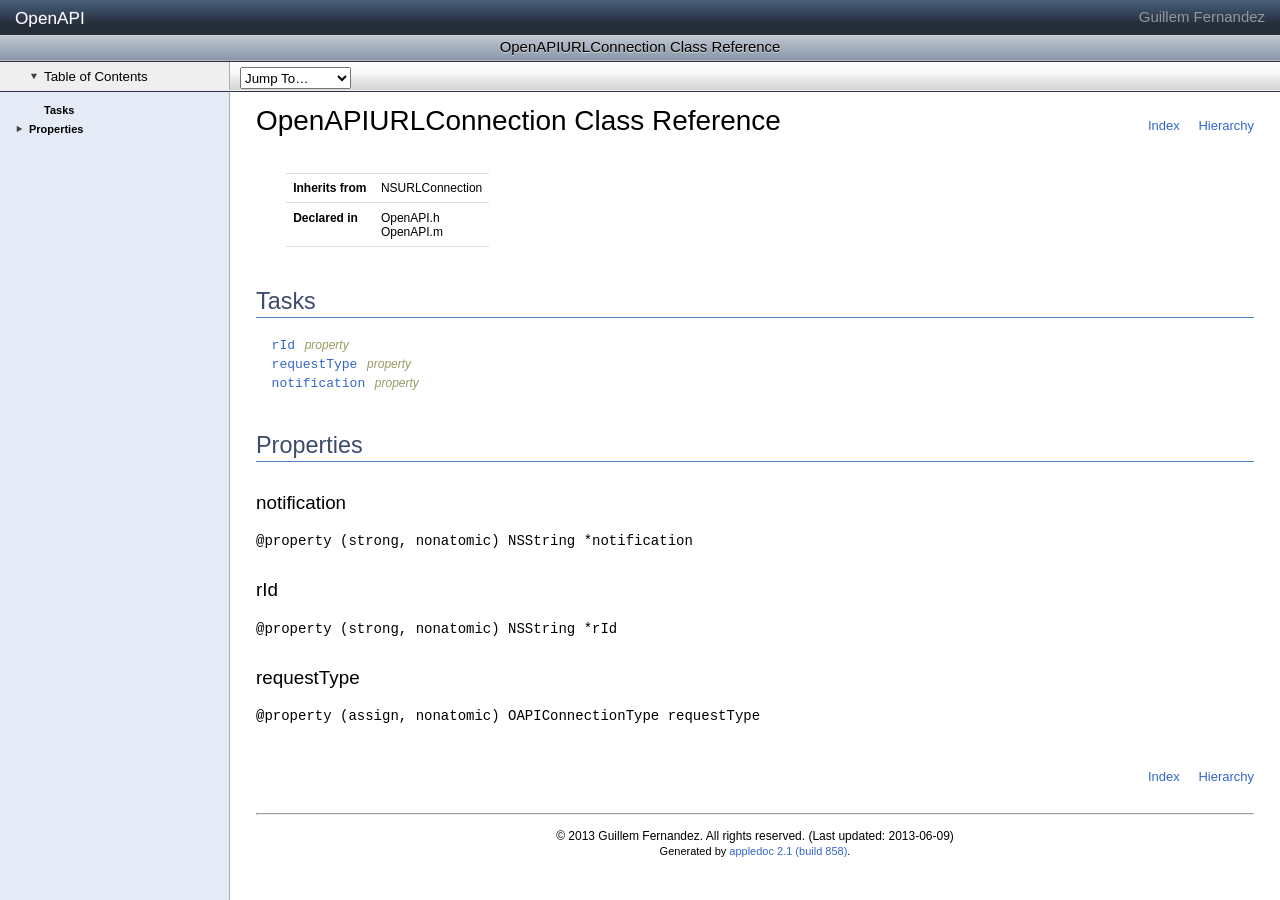
<file: AppleDoc/html/Classes/OpenAPIURLConnection.html>
<!DOCTYPE HTML>
<html>
	<head>
		<meta http-equiv="Content-Type" content="html/html; charset=utf-8" />
		<title>OpenAPIURLConnection Class Reference</title>
		<meta id="xcode-display" name="xcode-display" content="render"/>
		<link rel="stylesheet" type="text/css" href="../css/styles.css" media="all" />
		<link rel="stylesheet" type="text/css" media="print" href="../css/stylesPrint.css" />
		<meta name="generator" content="appledoc 2.1 (build 858)" />
	</head>
	<body>
		<header id="top_header">
			<div id="library" class="hideInXcode">
				<h1><a id="libraryTitle" href="../index.html">OpenAPI </a></h1>
				<a id="developerHome" href="../index.html">Guillem Fernandez</a>
			</div>
			
			<div id="title" role="banner">
				<h1 class="hideInXcode">OpenAPIURLConnection Class Reference</h1>
			</div>
			<ul id="headerButtons" role="toolbar">
				<li id="toc_button">
					<button aria-label="Show Table of Contents" role="checkbox" class="open" id="table_of_contents"><span class="disclosure"></span>Table of Contents</button>
				</li>
				<li id="jumpto_button" role="navigation">
					<select id="jumpTo">
	<option value="top">Jump To&#133;</option>
	
	
	
	
	<option value="tasks">Tasks</option>
	
	
	
	
	
	<option value="properties">Properties</option>
	
	<option value="//api/name/notification">&nbsp;&nbsp;&nbsp;&nbsp;notification</option>
	
	<option value="//api/name/rId">&nbsp;&nbsp;&nbsp;&nbsp;rId</option>
	
	<option value="//api/name/requestType">&nbsp;&nbsp;&nbsp;&nbsp;requestType</option>
	
	
	
	
	
	
	
</select>
				</li>
			</ul>
		</header>
		<nav id="tocContainer" class="isShowingTOC">
			<ul id="toc" role="tree">
				



<li role="treeitem" id="task_treeitem"><span class="nodisclosure"></span><span class="sectionName"><a href="#tasks">Tasks</a></span><ul>
	
</ul></li>





<li role="treeitem" class="children"><span class="disclosure"></span><span class="sectionName"><a href="#properties">Properties</a></span><ul>
	
	<li><span class="nodisclosure"></span><span class="sectionName"><a href="#//api/name/notification">notification</a></span></li>
	
	<li><span class="nodisclosure"></span><span class="sectionName"><a href="#//api/name/rId">rId</a></span></li>
	
	<li><span class="nodisclosure"></span><span class="sectionName"><a href="#//api/name/requestType">requestType</a></span></li>
	
</ul></li>






			</ul>
		</nav>
		<article>
			<div id="contents" class="isShowingTOC" role="main">
				<a title="OpenAPIURLConnection Class Reference" name="top"></a>
				<div class="main-navigation navigation-top">
					<ul>
	<li><a href="../index.html">Index</a></li>
	<li><a href="../hierarchy.html">Hierarchy</a></li>
</ul>
				</div>
				<div id="header">
					<div class="section-header">
						<h1 class="title title-header">OpenAPIURLConnection Class Reference</h1>
					</div>		
				</div>
				<div id="container">	
					
					<div class="section section-specification"><table cellspacing="0"><tbody>
						<tr>
	<td class="specification-title">Inherits from</td>
	<td class="specification-value">NSURLConnection</td>
</tr><tr>
	<td class="specification-title">Declared in</td>
	<td class="specification-value">OpenAPI.h<br />OpenAPI.m</td>
</tr>
						</tbody></table></div>
					
					
					
					
					
					
					<div class="section section-tasks">
						<a title="Tasks" name="tasks"></a>
						<h2 class="subtitle subtitle-tasks">Tasks</h2>
						
						
						
						

						<ul class="task-list">
							<li>
	<span class="tooltip">
		<code><a href="#//api/name/rId">&nbsp;&nbsp;rId</a></code>
		
	</span>
	<span class="task-item-suffix">property</span>
	
</li><li>
	<span class="tooltip">
		<code><a href="#//api/name/requestType">&nbsp;&nbsp;requestType</a></code>
		
	</span>
	<span class="task-item-suffix">property</span>
	
</li><li>
	<span class="tooltip">
		<code><a href="#//api/name/notification">&nbsp;&nbsp;notification</a></code>
		
	</span>
	<span class="task-item-suffix">property</span>
	
</li>
						</ul>
						
					</div>
					
					
					
					
					
					<div class="section section-methods">
						<a title="Properties" name="properties"></a>
						<h2 class="subtitle subtitle-methods">Properties</h2>
						
						<div class="section-method">
	<a name="//api/name/notification" title="notification"></a>
	<h3 class="subsubtitle method-title">notification</h3>
	
	

	<div class="method-subsection method-declaration"><code>@property (strong, nonatomic) NSString *notification</code></div>

    
</div>
						
						<div class="section-method">
	<a name="//api/name/rId" title="rId"></a>
	<h3 class="subsubtitle method-title">rId</h3>
	
	

	<div class="method-subsection method-declaration"><code>@property (strong, nonatomic) NSString *rId</code></div>

    
</div>
						
						<div class="section-method">
	<a name="//api/name/requestType" title="requestType"></a>
	<h3 class="subsubtitle method-title">requestType</h3>
	
	

	<div class="method-subsection method-declaration"><code>@property (assign, nonatomic) OAPIConnectionType requestType</code></div>

    
</div>
						
					</div>
					
					
					
					
					
					
				</div>
				<div class="main-navigation navigation-bottom">
					<ul>
	<li><a href="../index.html">Index</a></li>
	<li><a href="../hierarchy.html">Hierarchy</a></li>
</ul>
				</div>
				<div id="footer">
					<hr />
					<div class="footer-copyright">
						<p><span class="copyright">&copy; 2013 Guillem Fernandez. All rights reserved. (Last updated: 2013-06-09)</span><br />
						
						<span class="generator">Generated by <a href="http://appledoc.gentlebytes.com">appledoc 2.1 (build 858)</a>.</span></p>
						
					</div>
				</div>
			</div>
		</article>
		<script type="text/javascript">
			function jumpToChange()
			{
				window.location.hash = this.options[this.selectedIndex].value;
			}
			
			function toggleTOC()
			{
				var contents = document.getElementById('contents');
				var tocContainer = document.getElementById('tocContainer');
				
				if (this.getAttribute('class') == 'open')
				{
					this.setAttribute('class', '');
					contents.setAttribute('class', '');
					tocContainer.setAttribute('class', '');
					
					window.name = "hideTOC";
				}
				else
				{
					this.setAttribute('class', 'open');
					contents.setAttribute('class', 'isShowingTOC');
					tocContainer.setAttribute('class', 'isShowingTOC');
					
					window.name = "";
				}
				return false;
			}
			
			function toggleTOCEntryChildren(e)
			{
				e.stopPropagation();
				var currentClass = this.getAttribute('class');
				if (currentClass == 'children') {
					this.setAttribute('class', 'children open');
				}
				else if (currentClass == 'children open') {
					this.setAttribute('class', 'children');
				}
				return false;
			}
			
			function tocEntryClick(e)
			{
				e.stopPropagation();
				return true;
			}
			
			function init()
			{
				var selectElement = document.getElementById('jumpTo');
				selectElement.addEventListener('change', jumpToChange, false);
				
				var tocButton = document.getElementById('table_of_contents');
				tocButton.addEventListener('click', toggleTOC, false);
				
				var taskTreeItem = document.getElementById('task_treeitem');
				if (taskTreeItem.getElementsByTagName('li').length > 0)
				{
					taskTreeItem.setAttribute('class', 'children');
					taskTreeItem.firstChild.setAttribute('class', 'disclosure');
				}
				
				var tocList = document.getElementById('toc');
				
				var tocEntries = tocList.getElementsByTagName('li');
				for (var i = 0; i < tocEntries.length; i++) {
					tocEntries[i].addEventListener('click', toggleTOCEntryChildren, false);
				}
				
				var tocLinks = tocList.getElementsByTagName('a');
				for (var i = 0; i < tocLinks.length; i++) {
					tocLinks[i].addEventListener('click', tocEntryClick, false);
				}
				
				if (window.name == "hideTOC") {
					toggleTOC.call(tocButton);
				}
			}
			
			window.onload = init;
			
			// If showing in Xcode, hide the TOC and Header
			if (navigator.userAgent.match(/xcode/i)) {
				document.getElementById("contents").className = "hideInXcode"
				document.getElementById("tocContainer").className = "hideInXcode"
				document.getElementById("top_header").className = "hideInXcode"
			}
			
		</script>
	</body>
</html>
</file>
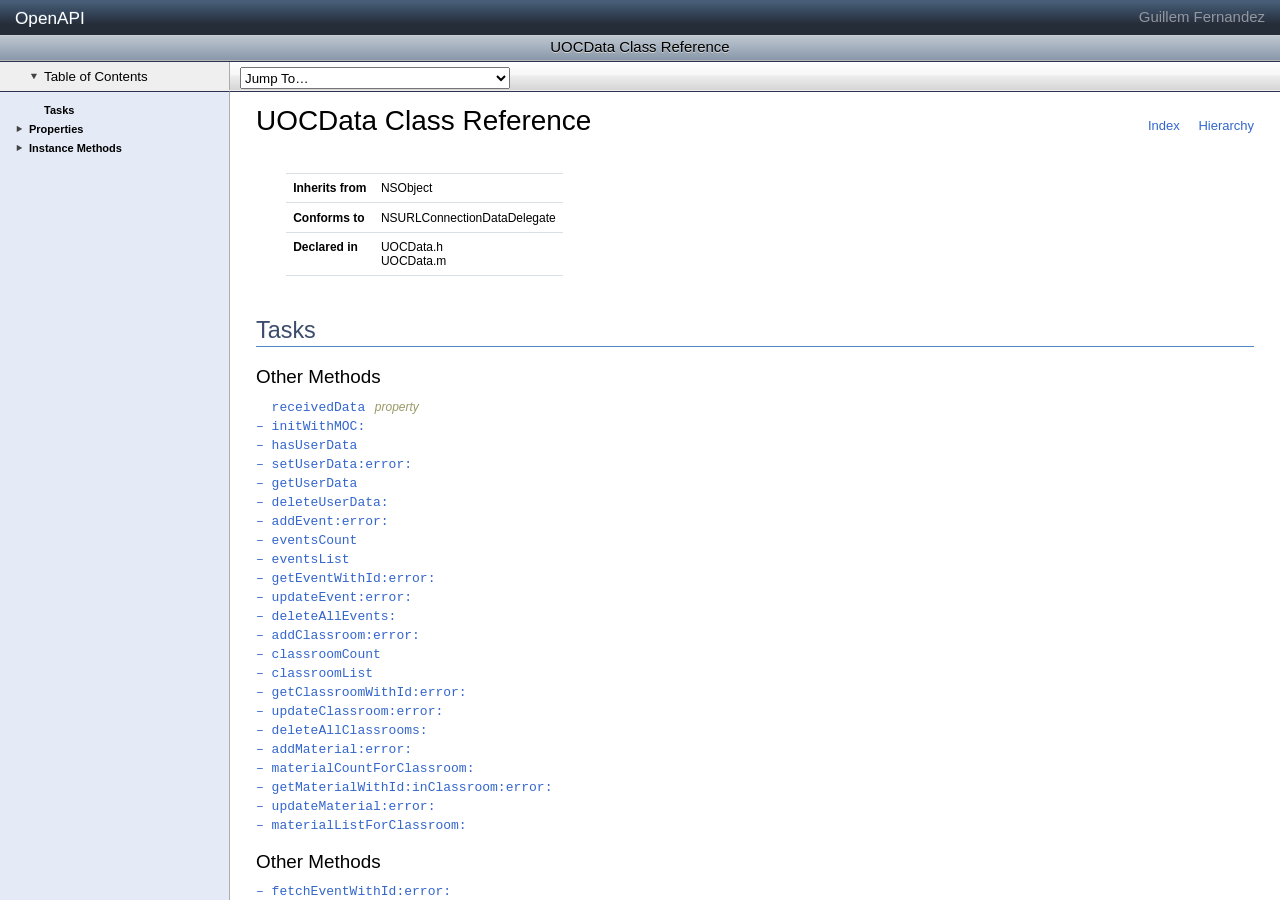
<file: AppleDoc/html/Classes/UOCData.html>
<!DOCTYPE HTML>
<html>
	<head>
		<meta http-equiv="Content-Type" content="html/html; charset=utf-8" />
		<title>UOCData Class Reference</title>
		<meta id="xcode-display" name="xcode-display" content="render"/>
		<link rel="stylesheet" type="text/css" href="../css/styles.css" media="all" />
		<link rel="stylesheet" type="text/css" media="print" href="../css/stylesPrint.css" />
		<meta name="generator" content="appledoc 2.1 (build 858)" />
	</head>
	<body>
		<header id="top_header">
			<div id="library" class="hideInXcode">
				<h1><a id="libraryTitle" href="../index.html">OpenAPI </a></h1>
				<a id="developerHome" href="../index.html">Guillem Fernandez</a>
			</div>
			
			<div id="title" role="banner">
				<h1 class="hideInXcode">UOCData Class Reference</h1>
			</div>
			<ul id="headerButtons" role="toolbar">
				<li id="toc_button">
					<button aria-label="Show Table of Contents" role="checkbox" class="open" id="table_of_contents"><span class="disclosure"></span>Table of Contents</button>
				</li>
				<li id="jumpto_button" role="navigation">
					<select id="jumpTo">
	<option value="top">Jump To&#133;</option>
	
	
	
	
	<option value="tasks">Tasks</option>
	
	
	
	
	
	<option value="properties">Properties</option>
	
	<option value="//api/name/receivedData">&nbsp;&nbsp;&nbsp;&nbsp;receivedData</option>
	
	
	
	
	
	
	<option value="instance_methods">Instance Methods</option>
	
	<option value="//api/name/addClassroom:error:">&nbsp;&nbsp;&nbsp;&nbsp;- addClassroom:error:</option>
	
	<option value="//api/name/addEvent:error:">&nbsp;&nbsp;&nbsp;&nbsp;- addEvent:error:</option>
	
	<option value="//api/name/addMaterial:error:">&nbsp;&nbsp;&nbsp;&nbsp;- addMaterial:error:</option>
	
	<option value="//api/name/classroomCount">&nbsp;&nbsp;&nbsp;&nbsp;- classroomCount</option>
	
	<option value="//api/name/classroomList">&nbsp;&nbsp;&nbsp;&nbsp;- classroomList</option>
	
	<option value="//api/name/connection:didFailWithError:">&nbsp;&nbsp;&nbsp;&nbsp;- connection:didFailWithError:</option>
	
	<option value="//api/name/connection:didReceiveData:">&nbsp;&nbsp;&nbsp;&nbsp;- connection:didReceiveData:</option>
	
	<option value="//api/name/connection:didReceiveResponse:">&nbsp;&nbsp;&nbsp;&nbsp;- connection:didReceiveResponse:</option>
	
	<option value="//api/name/connectionDidFinishLoading:">&nbsp;&nbsp;&nbsp;&nbsp;- connectionDidFinishLoading:</option>
	
	<option value="//api/name/deleteAllClassrooms:">&nbsp;&nbsp;&nbsp;&nbsp;- deleteAllClassrooms:</option>
	
	<option value="//api/name/deleteAllEvents:">&nbsp;&nbsp;&nbsp;&nbsp;- deleteAllEvents:</option>
	
	<option value="//api/name/deleteUserData:">&nbsp;&nbsp;&nbsp;&nbsp;- deleteUserData:</option>
	
	<option value="//api/name/eventsCount">&nbsp;&nbsp;&nbsp;&nbsp;- eventsCount</option>
	
	<option value="//api/name/eventsList">&nbsp;&nbsp;&nbsp;&nbsp;- eventsList</option>
	
	<option value="//api/name/fetchClassroomWithId:error:">&nbsp;&nbsp;&nbsp;&nbsp;- fetchClassroomWithId:error:</option>
	
	<option value="//api/name/fetchEventWithId:error:">&nbsp;&nbsp;&nbsp;&nbsp;- fetchEventWithId:error:</option>
	
	<option value="//api/name/fetchMaterialWithId:inclassroom:error:">&nbsp;&nbsp;&nbsp;&nbsp;- fetchMaterialWithId:inclassroom:error:</option>
	
	<option value="//api/name/getClassroomWithId:error:">&nbsp;&nbsp;&nbsp;&nbsp;- getClassroomWithId:error:</option>
	
	<option value="//api/name/getEventWithId:error:">&nbsp;&nbsp;&nbsp;&nbsp;- getEventWithId:error:</option>
	
	<option value="//api/name/getMaterialWithId:inClassroom:error:">&nbsp;&nbsp;&nbsp;&nbsp;- getMaterialWithId:inClassroom:error:</option>
	
	<option value="//api/name/getUserData">&nbsp;&nbsp;&nbsp;&nbsp;- getUserData</option>
	
	<option value="//api/name/hasUserData">&nbsp;&nbsp;&nbsp;&nbsp;- hasUserData</option>
	
	<option value="//api/name/initWithMOC:">&nbsp;&nbsp;&nbsp;&nbsp;- initWithMOC:</option>
	
	<option value="//api/name/materialCountForClassroom:">&nbsp;&nbsp;&nbsp;&nbsp;- materialCountForClassroom:</option>
	
	<option value="//api/name/materialListForClassroom:">&nbsp;&nbsp;&nbsp;&nbsp;- materialListForClassroom:</option>
	
	<option value="//api/name/setUserData:error:">&nbsp;&nbsp;&nbsp;&nbsp;- setUserData:error:</option>
	
	<option value="//api/name/updateClassroom:error:">&nbsp;&nbsp;&nbsp;&nbsp;- updateClassroom:error:</option>
	
	<option value="//api/name/updateEvent:error:">&nbsp;&nbsp;&nbsp;&nbsp;- updateEvent:error:</option>
	
	<option value="//api/name/updateMaterial:error:">&nbsp;&nbsp;&nbsp;&nbsp;- updateMaterial:error:</option>
	
	
	
</select>
				</li>
			</ul>
		</header>
		<nav id="tocContainer" class="isShowingTOC">
			<ul id="toc" role="tree">
				



<li role="treeitem" id="task_treeitem"><span class="nodisclosure"></span><span class="sectionName"><a href="#tasks">Tasks</a></span><ul>
	
</ul></li>





<li role="treeitem" class="children"><span class="disclosure"></span><span class="sectionName"><a href="#properties">Properties</a></span><ul>
	
	<li><span class="nodisclosure"></span><span class="sectionName"><a href="#//api/name/receivedData">receivedData</a></span></li>
	
</ul></li>





<li role="treeitem" class="children"><span class="disclosure"></span><span class="sectionName"><a href="#instance_methods">Instance Methods</a></span><ul>
	
	<li><span class="nodisclosure"></span><span class="sectionName"><a href="#//api/name/addClassroom:error:">addClassroom:error:</a></span></li>
	
	<li><span class="nodisclosure"></span><span class="sectionName"><a href="#//api/name/addEvent:error:">addEvent:error:</a></span></li>
	
	<li><span class="nodisclosure"></span><span class="sectionName"><a href="#//api/name/addMaterial:error:">addMaterial:error:</a></span></li>
	
	<li><span class="nodisclosure"></span><span class="sectionName"><a href="#//api/name/classroomCount">classroomCount</a></span></li>
	
	<li><span class="nodisclosure"></span><span class="sectionName"><a href="#//api/name/classroomList">classroomList</a></span></li>
	
	<li><span class="nodisclosure"></span><span class="sectionName"><a href="#//api/name/connection:didFailWithError:">connection:didFailWithError:</a></span></li>
	
	<li><span class="nodisclosure"></span><span class="sectionName"><a href="#//api/name/connection:didReceiveData:">connection:didReceiveData:</a></span></li>
	
	<li><span class="nodisclosure"></span><span class="sectionName"><a href="#//api/name/connection:didReceiveResponse:">connection:didReceiveResponse:</a></span></li>
	
	<li><span class="nodisclosure"></span><span class="sectionName"><a href="#//api/name/connectionDidFinishLoading:">connectionDidFinishLoading:</a></span></li>
	
	<li><span class="nodisclosure"></span><span class="sectionName"><a href="#//api/name/deleteAllClassrooms:">deleteAllClassrooms:</a></span></li>
	
	<li><span class="nodisclosure"></span><span class="sectionName"><a href="#//api/name/deleteAllEvents:">deleteAllEvents:</a></span></li>
	
	<li><span class="nodisclosure"></span><span class="sectionName"><a href="#//api/name/deleteUserData:">deleteUserData:</a></span></li>
	
	<li><span class="nodisclosure"></span><span class="sectionName"><a href="#//api/name/eventsCount">eventsCount</a></span></li>
	
	<li><span class="nodisclosure"></span><span class="sectionName"><a href="#//api/name/eventsList">eventsList</a></span></li>
	
	<li><span class="nodisclosure"></span><span class="sectionName"><a href="#//api/name/fetchClassroomWithId:error:">fetchClassroomWithId:error:</a></span></li>
	
	<li><span class="nodisclosure"></span><span class="sectionName"><a href="#//api/name/fetchEventWithId:error:">fetchEventWithId:error:</a></span></li>
	
	<li><span class="nodisclosure"></span><span class="sectionName"><a href="#//api/name/fetchMaterialWithId:inclassroom:error:">fetchMaterialWithId:inclassroom:error:</a></span></li>
	
	<li><span class="nodisclosure"></span><span class="sectionName"><a href="#//api/name/getClassroomWithId:error:">getClassroomWithId:error:</a></span></li>
	
	<li><span class="nodisclosure"></span><span class="sectionName"><a href="#//api/name/getEventWithId:error:">getEventWithId:error:</a></span></li>
	
	<li><span class="nodisclosure"></span><span class="sectionName"><a href="#//api/name/getMaterialWithId:inClassroom:error:">getMaterialWithId:inClassroom:error:</a></span></li>
	
	<li><span class="nodisclosure"></span><span class="sectionName"><a href="#//api/name/getUserData">getUserData</a></span></li>
	
	<li><span class="nodisclosure"></span><span class="sectionName"><a href="#//api/name/hasUserData">hasUserData</a></span></li>
	
	<li><span class="nodisclosure"></span><span class="sectionName"><a href="#//api/name/initWithMOC:">initWithMOC:</a></span></li>
	
	<li><span class="nodisclosure"></span><span class="sectionName"><a href="#//api/name/materialCountForClassroom:">materialCountForClassroom:</a></span></li>
	
	<li><span class="nodisclosure"></span><span class="sectionName"><a href="#//api/name/materialListForClassroom:">materialListForClassroom:</a></span></li>
	
	<li><span class="nodisclosure"></span><span class="sectionName"><a href="#//api/name/setUserData:error:">setUserData:error:</a></span></li>
	
	<li><span class="nodisclosure"></span><span class="sectionName"><a href="#//api/name/updateClassroom:error:">updateClassroom:error:</a></span></li>
	
	<li><span class="nodisclosure"></span><span class="sectionName"><a href="#//api/name/updateEvent:error:">updateEvent:error:</a></span></li>
	
	<li><span class="nodisclosure"></span><span class="sectionName"><a href="#//api/name/updateMaterial:error:">updateMaterial:error:</a></span></li>
	
</ul></li>


			</ul>
		</nav>
		<article>
			<div id="contents" class="isShowingTOC" role="main">
				<a title="UOCData Class Reference" name="top"></a>
				<div class="main-navigation navigation-top">
					<ul>
	<li><a href="../index.html">Index</a></li>
	<li><a href="../hierarchy.html">Hierarchy</a></li>
</ul>
				</div>
				<div id="header">
					<div class="section-header">
						<h1 class="title title-header">UOCData Class Reference</h1>
					</div>		
				</div>
				<div id="container">	
					
					<div class="section section-specification"><table cellspacing="0"><tbody>
						<tr>
	<td class="specification-title">Inherits from</td>
	<td class="specification-value">NSObject</td>
</tr><tr>
	<td class="specification-title">Conforms to</td>
	<td class="specification-value">NSURLConnectionDataDelegate</td>
</tr><tr>
	<td class="specification-title">Declared in</td>
	<td class="specification-value">UOCData.h<br />UOCData.m</td>
</tr>
						</tbody></table></div>
					
					
					
					
					
					
					<div class="section section-tasks">
						<a title="Tasks" name="tasks"></a>
						<h2 class="subtitle subtitle-tasks">Tasks</h2>
						
						
						
						<h3 class="subsubtitle task-title">Other Methods</h3>

						<ul class="task-list">
							<li>
	<span class="tooltip">
		<code><a href="#//api/name/receivedData">&nbsp;&nbsp;receivedData</a></code>
		<span class="tooltip"><p>Data received on the current/last request</p></span>
	</span>
	<span class="task-item-suffix">property</span>
	
</li><li>
	<span class="tooltip">
		<code><a href="#//api/name/initWithMOC:">&ndash;&nbsp;initWithMOC:</a></code>
		<span class="tooltip"><p>Default initialiser
Creates the object and keeps the reference to a object containing the managed object context where to store all data</p></span>
	</span>
	
	
</li><li>
	<span class="tooltip">
		<code><a href="#//api/name/hasUserData">&ndash;&nbsp;hasUserData</a></code>
		<span class="tooltip"><p>Check whether the storage has user data</p></span>
	</span>
	
	
</li><li>
	<span class="tooltip">
		<code><a href="#//api/name/setUserData:error:">&ndash;&nbsp;setUserData:error:</a></code>
		<span class="tooltip"><p>Sets the user data for the storage linked to the object</p></span>
	</span>
	
	
</li><li>
	<span class="tooltip">
		<code><a href="#//api/name/getUserData">&ndash;&nbsp;getUserData</a></code>
		<span class="tooltip"><p>Get current user data. If no user data or error, nil is returned</p></span>
	</span>
	
	
</li><li>
	<span class="tooltip">
		<code><a href="#//api/name/deleteUserData:">&ndash;&nbsp;deleteUserData:</a></code>
		<span class="tooltip"><p>Delete user information data. If error produced, NO is returned.</p></span>
	</span>
	
	
</li><li>
	<span class="tooltip">
		<code><a href="#//api/name/addEvent:error:">&ndash;&nbsp;addEvent:error:</a></code>
		<span class="tooltip"><p>Adds an event to the list of events</p></span>
	</span>
	
	
</li><li>
	<span class="tooltip">
		<code><a href="#//api/name/eventsCount">&ndash;&nbsp;eventsCount</a></code>
		<span class="tooltip"><p>Number of events stored in the system</p></span>
	</span>
	
	
</li><li>
	<span class="tooltip">
		<code><a href="#//api/name/eventsList">&ndash;&nbsp;eventsList</a></code>
		<span class="tooltip"><p>List of events stored in the system</p></span>
	</span>
	
	
</li><li>
	<span class="tooltip">
		<code><a href="#//api/name/getEventWithId:error:">&ndash;&nbsp;getEventWithId:error:</a></code>
		<span class="tooltip"><p>Get event data for a given id</p></span>
	</span>
	
	
</li><li>
	<span class="tooltip">
		<code><a href="#//api/name/updateEvent:error:">&ndash;&nbsp;updateEvent:error:</a></code>
		<span class="tooltip"><p>Update event with the new values</p></span>
	</span>
	
	
</li><li>
	<span class="tooltip">
		<code><a href="#//api/name/deleteAllEvents:">&ndash;&nbsp;deleteAllEvents:</a></code>
		<span class="tooltip"><p>Delete all events in the system</p></span>
	</span>
	
	
</li><li>
	<span class="tooltip">
		<code><a href="#//api/name/addClassroom:error:">&ndash;&nbsp;addClassroom:error:</a></code>
		<span class="tooltip"><p>Adds an classroom to the list of classrooms</p></span>
	</span>
	
	
</li><li>
	<span class="tooltip">
		<code><a href="#//api/name/classroomCount">&ndash;&nbsp;classroomCount</a></code>
		<span class="tooltip"><p>Number of classroom stored in the system</p></span>
	</span>
	
	
</li><li>
	<span class="tooltip">
		<code><a href="#//api/name/classroomList">&ndash;&nbsp;classroomList</a></code>
		<span class="tooltip"><p>List of Classrooms stored in the system</p></span>
	</span>
	
	
</li><li>
	<span class="tooltip">
		<code><a href="#//api/name/getClassroomWithId:error:">&ndash;&nbsp;getClassroomWithId:error:</a></code>
		<span class="tooltip"><p>Get classroom data for a given id</p></span>
	</span>
	
	
</li><li>
	<span class="tooltip">
		<code><a href="#//api/name/updateClassroom:error:">&ndash;&nbsp;updateClassroom:error:</a></code>
		<span class="tooltip"><p>Update classroom with the new values</p></span>
	</span>
	
	
</li><li>
	<span class="tooltip">
		<code><a href="#//api/name/deleteAllClassrooms:">&ndash;&nbsp;deleteAllClassrooms:</a></code>
		<span class="tooltip"><p>Delete all classrooms in the system</p></span>
	</span>
	
	
</li><li>
	<span class="tooltip">
		<code><a href="#//api/name/addMaterial:error:">&ndash;&nbsp;addMaterial:error:</a></code>
		<span class="tooltip"><p>Adds an Material to the list of Material</p></span>
	</span>
	
	
</li><li>
	<span class="tooltip">
		<code><a href="#//api/name/materialCountForClassroom:">&ndash;&nbsp;materialCountForClassroom:</a></code>
		<span class="tooltip"><p>Number of material stored for a given classroom in the system</p></span>
	</span>
	
	
</li><li>
	<span class="tooltip">
		<code><a href="#//api/name/getMaterialWithId:inClassroom:error:">&ndash;&nbsp;getMaterialWithId:inClassroom:error:</a></code>
		<span class="tooltip"><p>Get material data for a given id</p></span>
	</span>
	
	
</li><li>
	<span class="tooltip">
		<code><a href="#//api/name/updateMaterial:error:">&ndash;&nbsp;updateMaterial:error:</a></code>
		<span class="tooltip"><p>Update material with the new values</p></span>
	</span>
	
	
</li><li>
	<span class="tooltip">
		<code><a href="#//api/name/materialListForClassroom:">&ndash;&nbsp;materialListForClassroom:</a></code>
		<span class="tooltip"><p>List of Material stored in the system for a give Classroom</p></span>
	</span>
	
	
</li>
						</ul>
						
						
						
						<h3 class="subsubtitle task-title">Other Methods</h3>

						<ul class="task-list">
							<li>
	<span class="tooltip">
		<code><a href="#//api/name/fetchEventWithId:error:">&ndash;&nbsp;fetchEventWithId:error:</a></code>
		
	</span>
	
	
</li><li>
	<span class="tooltip">
		<code><a href="#//api/name/fetchClassroomWithId:error:">&ndash;&nbsp;fetchClassroomWithId:error:</a></code>
		
	</span>
	
	
</li><li>
	<span class="tooltip">
		<code><a href="#//api/name/fetchMaterialWithId:inclassroom:error:">&ndash;&nbsp;fetchMaterialWithId:inclassroom:error:</a></code>
		
	</span>
	
	
</li><li>
	<span class="tooltip">
		<code><a href="#//api/name/connection:didReceiveResponse:">&ndash;&nbsp;connection:didReceiveResponse:</a></code>
		
	</span>
	
	
</li><li>
	<span class="tooltip">
		<code><a href="#//api/name/connection:didReceiveData:">&ndash;&nbsp;connection:didReceiveData:</a></code>
		
	</span>
	
	
</li><li>
	<span class="tooltip">
		<code><a href="#//api/name/connection:didFailWithError:">&ndash;&nbsp;connection:didFailWithError:</a></code>
		
	</span>
	
	
</li><li>
	<span class="tooltip">
		<code><a href="#//api/name/connectionDidFinishLoading:">&ndash;&nbsp;connectionDidFinishLoading:</a></code>
		
	</span>
	
	
</li>
						</ul>
						
					</div>
					
					
					
					
					
					<div class="section section-methods">
						<a title="Properties" name="properties"></a>
						<h2 class="subtitle subtitle-methods">Properties</h2>
						
						<div class="section-method">
	<a name="//api/name/receivedData" title="receivedData"></a>
	<h3 class="subsubtitle method-title">receivedData</h3>
	
	
	
	<div class="method-subsection brief-description">
		<p>Data received on the current/last request</p>
	</div>		
	
    

	<div class="method-subsection method-declaration"><code>@property (nonatomic, strong) NSMutableData *receivedData</code></div>

    
	
	
	
	
	
	
	
	<div class="method-subsection discussion-section">
		<h4 class="method-subtitle">Discussion</h4>
		<p>Data received on the current/last request</p>
	</div>
	
	
	
	
	
	
	
	<div class="method-subsection declared-in-section">
		<h4 class="method-subtitle">Declared In</h4>
		<code class="declared-in-ref">UOCData.h</code><br />
	</div>				
	
	
</div>
						
					</div>
					
					
					
					
					
					<div class="section section-methods">
						<a title="Instance Methods" name="instance_methods"></a>
						<h2 class="subtitle subtitle-methods">Instance Methods</h2>
						
						<div class="section-method">
	<a name="//api/name/addClassroom:error:" title="addClassroom:error:"></a>
	<h3 class="subsubtitle method-title">addClassroom:error:</h3>
	
	
	
	<div class="method-subsection brief-description">
		<p>Adds an classroom to the list of classrooms</p>
	</div>		
	
    

	<div class="method-subsection method-declaration"><code>- (void)addClassroom:(NSDictionary *)<em>classroomData</em> error:(NSError *__autoreleasing *)<em>error</em></code></div>

    
	
	<div class="method-subsection arguments-section parameters">
		<h4 class="method-subtitle parameter-title">Parameters</h4>
		
		<dl class="argument-def parameter-def">
			<dt><em>classroomData</em></dt>
			<dd><p>NSDictionary with the objects and keys correspondig to the classroom object</p></dd>
		</dl>
		
		<dl class="argument-def parameter-def">
			<dt><em>error</em></dt>
			<dd><p>Object to contain possible errors during insert</p></dd>
		</dl>
		
	</div>
	
	
	
	
	
	
	
	<div class="method-subsection discussion-section">
		<h4 class="method-subtitle">Discussion</h4>
		<p>Adds an classroom to the list of classrooms</p>
	</div>
	
	
	
	
	
	
	
	<div class="method-subsection declared-in-section">
		<h4 class="method-subtitle">Declared In</h4>
		<code class="declared-in-ref">UOCData.h</code><br />
	</div>				
	
	
</div>
						
						<div class="section-method">
	<a name="//api/name/addEvent:error:" title="addEvent:error:"></a>
	<h3 class="subsubtitle method-title">addEvent:error:</h3>
	
	
	
	<div class="method-subsection brief-description">
		<p>Adds an event to the list of events</p>
	</div>		
	
    

	<div class="method-subsection method-declaration"><code>- (void)addEvent:(NSDictionary *)<em>eventData</em> error:(NSError **)<em>error</em></code></div>

    
	
	<div class="method-subsection arguments-section parameters">
		<h4 class="method-subtitle parameter-title">Parameters</h4>
		
		<dl class="argument-def parameter-def">
			<dt><em>eventData</em></dt>
			<dd><p>NSDictionary with the objects and keys correspondig to the event object</p></dd>
		</dl>
		
		<dl class="argument-def parameter-def">
			<dt><em>error</em></dt>
			<dd><p>Object to contain possible errors during insert</p></dd>
		</dl>
		
	</div>
	
	
	
	
	
	
	
	<div class="method-subsection discussion-section">
		<h4 class="method-subtitle">Discussion</h4>
		<p>Adds an event to the list of events</p>
	</div>
	
	
	
	
	
	
	
	<div class="method-subsection declared-in-section">
		<h4 class="method-subtitle">Declared In</h4>
		<code class="declared-in-ref">UOCData.h</code><br />
	</div>				
	
	
</div>
						
						<div class="section-method">
	<a name="//api/name/addMaterial:error:" title="addMaterial:error:"></a>
	<h3 class="subsubtitle method-title">addMaterial:error:</h3>
	
	
	
	<div class="method-subsection brief-description">
		<p>Adds an Material to the list of Material</p>
	</div>		
	
    

	<div class="method-subsection method-declaration"><code>- (void)addMaterial:(NSDictionary *)<em>materialData</em> error:(NSError *__autoreleasing *)<em>error</em></code></div>

    
	
	<div class="method-subsection arguments-section parameters">
		<h4 class="method-subtitle parameter-title">Parameters</h4>
		
		<dl class="argument-def parameter-def">
			<dt><em>materialData</em></dt>
			<dd><p>NSDictionary with the objects and keys correspondig to the Material object</p></dd>
		</dl>
		
		<dl class="argument-def parameter-def">
			<dt><em>error</em></dt>
			<dd><p>Object to contain possible errors during insert</p></dd>
		</dl>
		
	</div>
	
	
	
	
	
	
	
	<div class="method-subsection discussion-section">
		<h4 class="method-subtitle">Discussion</h4>
		<p>Adds an Material to the list of Material</p>
	</div>
	
	
	
	
	
	
	
	<div class="method-subsection declared-in-section">
		<h4 class="method-subtitle">Declared In</h4>
		<code class="declared-in-ref">UOCData.h</code><br />
	</div>				
	
	
</div>
						
						<div class="section-method">
	<a name="//api/name/classroomCount" title="classroomCount"></a>
	<h3 class="subsubtitle method-title">classroomCount</h3>
	
	
	
	<div class="method-subsection brief-description">
		<p>Number of classroom stored in the system</p>
	</div>		
	
    

	<div class="method-subsection method-declaration"><code>- (int)classroomCount</code></div>

    
	
	
	
	<div class="method-subsection return">
		<h4 class="method-subtitle parameter-title">Return Value</h4>
		<p>int corresponding to the number of classroom stored in the system</p>
	</div>
	
	
	
	
	
	<div class="method-subsection discussion-section">
		<h4 class="method-subtitle">Discussion</h4>
		<p>Number of classroom stored in the system</p>
	</div>
	
	
	
	
	
	
	
	<div class="method-subsection declared-in-section">
		<h4 class="method-subtitle">Declared In</h4>
		<code class="declared-in-ref">UOCData.h</code><br />
	</div>				
	
	
</div>
						
						<div class="section-method">
	<a name="//api/name/classroomList" title="classroomList"></a>
	<h3 class="subsubtitle method-title">classroomList</h3>
	
	
	
	<div class="method-subsection brief-description">
		<p>List of Classrooms stored in the system</p>
	</div>		
	
    

	<div class="method-subsection method-declaration"><code>- (NSArray *)classroomList</code></div>

    
	
	
	
	<div class="method-subsection return">
		<h4 class="method-subtitle parameter-title">Return Value</h4>
		<p>NSArray corresponding to all the classrroms stored in the system</p>
	</div>
	
	
	
	
	
	<div class="method-subsection discussion-section">
		<h4 class="method-subtitle">Discussion</h4>
		<p>List of Classrooms stored in the system</p>
	</div>
	
	
	
	
	
	
	
	<div class="method-subsection declared-in-section">
		<h4 class="method-subtitle">Declared In</h4>
		<code class="declared-in-ref">UOCData.h</code><br />
	</div>				
	
	
</div>
						
						<div class="section-method">
	<a name="//api/name/connection:didFailWithError:" title="connection:didFailWithError:"></a>
	<h3 class="subsubtitle method-title">connection:didFailWithError:</h3>
	
	

	<div class="method-subsection method-declaration"><code>- (void)connection:(UOCMaterialConnection *)<em>connection</em> didFailWithError:(NSError *)<em>error</em></code></div>

    
</div>
						
						<div class="section-method">
	<a name="//api/name/connection:didReceiveData:" title="connection:didReceiveData:"></a>
	<h3 class="subsubtitle method-title">connection:didReceiveData:</h3>
	
	

	<div class="method-subsection method-declaration"><code>- (void)connection:(UOCMaterialConnection *)<em>connection</em> didReceiveData:(NSData *)<em>data</em></code></div>

    
</div>
						
						<div class="section-method">
	<a name="//api/name/connection:didReceiveResponse:" title="connection:didReceiveResponse:"></a>
	<h3 class="subsubtitle method-title">connection:didReceiveResponse:</h3>
	
	

	<div class="method-subsection method-declaration"><code>- (void)connection:(UOCMaterialConnection *)<em>connection</em> didReceiveResponse:(NSURLResponse *)<em>response</em></code></div>

    
</div>
						
						<div class="section-method">
	<a name="//api/name/connectionDidFinishLoading:" title="connectionDidFinishLoading:"></a>
	<h3 class="subsubtitle method-title">connectionDidFinishLoading:</h3>
	
	

	<div class="method-subsection method-declaration"><code>- (void)connectionDidFinishLoading:(UOCMaterialConnection *)<em>connection</em></code></div>

    
</div>
						
						<div class="section-method">
	<a name="//api/name/deleteAllClassrooms:" title="deleteAllClassrooms:"></a>
	<h3 class="subsubtitle method-title">deleteAllClassrooms:</h3>
	
	
	
	<div class="method-subsection brief-description">
		<p>Delete all classrooms in the system</p>
	</div>		
	
    

	<div class="method-subsection method-declaration"><code>- (int)deleteAllClassrooms:(NSError **)<em>error</em></code></div>

    
	
	<div class="method-subsection arguments-section parameters">
		<h4 class="method-subtitle parameter-title">Parameters</h4>
		
		<dl class="argument-def parameter-def">
			<dt><em>error</em></dt>
			<dd><p>Object to contain possible errors during insert</p></dd>
		</dl>
		
	</div>
	
	
	
	<div class="method-subsection return">
		<h4 class="method-subtitle parameter-title">Return Value</h4>
		<p>number of deleted events if done or -1 if error</p>
	</div>
	
	
	
	
	
	<div class="method-subsection discussion-section">
		<h4 class="method-subtitle">Discussion</h4>
		<p>Delete all classrooms in the system</p>
	</div>
	
	
	
	
	
	
	
	<div class="method-subsection declared-in-section">
		<h4 class="method-subtitle">Declared In</h4>
		<code class="declared-in-ref">UOCData.h</code><br />
	</div>				
	
	
</div>
						
						<div class="section-method">
	<a name="//api/name/deleteAllEvents:" title="deleteAllEvents:"></a>
	<h3 class="subsubtitle method-title">deleteAllEvents:</h3>
	
	
	
	<div class="method-subsection brief-description">
		<p>Delete all events in the system</p>
	</div>		
	
    

	<div class="method-subsection method-declaration"><code>- (int)deleteAllEvents:(NSError **)<em>error</em></code></div>

    
	
	<div class="method-subsection arguments-section parameters">
		<h4 class="method-subtitle parameter-title">Parameters</h4>
		
		<dl class="argument-def parameter-def">
			<dt><em>error</em></dt>
			<dd><p>Object to contain possible errors during insert</p></dd>
		</dl>
		
	</div>
	
	
	
	<div class="method-subsection return">
		<h4 class="method-subtitle parameter-title">Return Value</h4>
		<p>number of deleted events if done or -1 if error</p>
	</div>
	
	
	
	
	
	<div class="method-subsection discussion-section">
		<h4 class="method-subtitle">Discussion</h4>
		<p>Delete all events in the system</p>
	</div>
	
	
	
	
	
	
	
	<div class="method-subsection declared-in-section">
		<h4 class="method-subtitle">Declared In</h4>
		<code class="declared-in-ref">UOCData.h</code><br />
	</div>				
	
	
</div>
						
						<div class="section-method">
	<a name="//api/name/deleteUserData:" title="deleteUserData:"></a>
	<h3 class="subsubtitle method-title">deleteUserData:</h3>
	
	
	
	<div class="method-subsection brief-description">
		<p>Delete user information data. If error produced, NO is returned.</p>
	</div>		
	
    

	<div class="method-subsection method-declaration"><code>- (BOOL)deleteUserData:(NSError **)<em>error</em></code></div>

    
	
	<div class="method-subsection arguments-section parameters">
		<h4 class="method-subtitle parameter-title">Parameters</h4>
		
		<dl class="argument-def parameter-def">
			<dt><em>error</em></dt>
			<dd><p>Object to contain possible errors during insert</p></dd>
		</dl>
		
	</div>
	
	
	
	<div class="method-subsection return">
		<h4 class="method-subtitle parameter-title">Return Value</h4>
		<p>BOOL indicating whether the data has been deleted or not</p>
	</div>
	
	
	
	
	
	<div class="method-subsection discussion-section">
		<h4 class="method-subtitle">Discussion</h4>
		<p>Delete user information data. If error produced, NO is returned.</p>
	</div>
	
	
	
	
	
	
	
	<div class="method-subsection declared-in-section">
		<h4 class="method-subtitle">Declared In</h4>
		<code class="declared-in-ref">UOCData.h</code><br />
	</div>				
	
	
</div>
						
						<div class="section-method">
	<a name="//api/name/eventsCount" title="eventsCount"></a>
	<h3 class="subsubtitle method-title">eventsCount</h3>
	
	
	
	<div class="method-subsection brief-description">
		<p>Number of events stored in the system</p>
	</div>		
	
    

	<div class="method-subsection method-declaration"><code>- (int)eventsCount</code></div>

    
	
	
	
	<div class="method-subsection return">
		<h4 class="method-subtitle parameter-title">Return Value</h4>
		<p>int corresponding to the number of events stored in the system</p>
	</div>
	
	
	
	
	
	<div class="method-subsection discussion-section">
		<h4 class="method-subtitle">Discussion</h4>
		<p>Number of events stored in the system</p>
	</div>
	
	
	
	
	
	
	
	<div class="method-subsection declared-in-section">
		<h4 class="method-subtitle">Declared In</h4>
		<code class="declared-in-ref">UOCData.h</code><br />
	</div>				
	
	
</div>
						
						<div class="section-method">
	<a name="//api/name/eventsList" title="eventsList"></a>
	<h3 class="subsubtitle method-title">eventsList</h3>
	
	
	
	<div class="method-subsection brief-description">
		<p>List of events stored in the system</p>
	</div>		
	
    

	<div class="method-subsection method-declaration"><code>- (NSArray *)eventsList</code></div>

    
	
	
	
	<div class="method-subsection return">
		<h4 class="method-subtitle parameter-title">Return Value</h4>
		<p>NSArray corresponding to all the events stored in the system</p>
	</div>
	
	
	
	
	
	<div class="method-subsection discussion-section">
		<h4 class="method-subtitle">Discussion</h4>
		<p>List of events stored in the system</p>
	</div>
	
	
	
	
	
	
	
	<div class="method-subsection declared-in-section">
		<h4 class="method-subtitle">Declared In</h4>
		<code class="declared-in-ref">UOCData.h</code><br />
	</div>				
	
	
</div>
						
						<div class="section-method">
	<a name="//api/name/fetchClassroomWithId:error:" title="fetchClassroomWithId:error:"></a>
	<h3 class="subsubtitle method-title">fetchClassroomWithId:error:</h3>
	
	

	<div class="method-subsection method-declaration"><code>- (NSArray *)fetchClassroomWithId:(NSString *)<em>classroomId</em> error:(NSError **)<em>error</em></code></div>

    
</div>
						
						<div class="section-method">
	<a name="//api/name/fetchEventWithId:error:" title="fetchEventWithId:error:"></a>
	<h3 class="subsubtitle method-title">fetchEventWithId:error:</h3>
	
	

	<div class="method-subsection method-declaration"><code>- (NSArray *)fetchEventWithId:(NSString *)<em>eventId</em> error:(NSError **)<em>error</em></code></div>

    
</div>
						
						<div class="section-method">
	<a name="//api/name/fetchMaterialWithId:inclassroom:error:" title="fetchMaterialWithId:inclassroom:error:"></a>
	<h3 class="subsubtitle method-title">fetchMaterialWithId:inclassroom:error:</h3>
	
	

	<div class="method-subsection method-declaration"><code>- (NSArray *)fetchMaterialWithId:(NSString *)<em>materialId</em> inclassroom:(NSString *)<em>classroomId</em> error:(NSError **)<em>error</em></code></div>

    
</div>
						
						<div class="section-method">
	<a name="//api/name/getClassroomWithId:error:" title="getClassroomWithId:error:"></a>
	<h3 class="subsubtitle method-title">getClassroomWithId:error:</h3>
	
	
	
	<div class="method-subsection brief-description">
		<p>Get classroom data for a given id</p>
	</div>		
	
    

	<div class="method-subsection method-declaration"><code>- (NSDictionary *)getClassroomWithId:(NSString *)<em>classroomId</em> error:(NSError **)<em>error</em></code></div>

    
	
	<div class="method-subsection arguments-section parameters">
		<h4 class="method-subtitle parameter-title">Parameters</h4>
		
		<dl class="argument-def parameter-def">
			<dt><em>classroomId</em></dt>
			<dd><p>Id of the requested Classroom</p></dd>
		</dl>
		
		<dl class="argument-def parameter-def">
			<dt><em>error</em></dt>
			<dd><p>Object to contain possible errors during request</p></dd>
		</dl>
		
	</div>
	
	
	
	<div class="method-subsection return">
		<h4 class="method-subtitle parameter-title">Return Value</h4>
		<p>NSDictionary with the data of the classroom if found, otherwise nil</p>
	</div>
	
	
	
	
	
	<div class="method-subsection discussion-section">
		<h4 class="method-subtitle">Discussion</h4>
		<p>Get classroom data for a given id</p>
	</div>
	
	
	
	
	
	
	
	<div class="method-subsection declared-in-section">
		<h4 class="method-subtitle">Declared In</h4>
		<code class="declared-in-ref">UOCData.h</code><br />
	</div>				
	
	
</div>
						
						<div class="section-method">
	<a name="//api/name/getEventWithId:error:" title="getEventWithId:error:"></a>
	<h3 class="subsubtitle method-title">getEventWithId:error:</h3>
	
	
	
	<div class="method-subsection brief-description">
		<p>Get event data for a given id</p>
	</div>		
	
    

	<div class="method-subsection method-declaration"><code>- (NSDictionary *)getEventWithId:(NSString *)<em>eventId</em> error:(NSError **)<em>error</em></code></div>

    
	
	<div class="method-subsection arguments-section parameters">
		<h4 class="method-subtitle parameter-title">Parameters</h4>
		
		<dl class="argument-def parameter-def">
			<dt><em>eventId</em></dt>
			<dd><p>Id of the event requested</p></dd>
		</dl>
		
		<dl class="argument-def parameter-def">
			<dt><em>error</em></dt>
			<dd><p>Object to contain possible errors during request</p></dd>
		</dl>
		
	</div>
	
	
	
	<div class="method-subsection return">
		<h4 class="method-subtitle parameter-title">Return Value</h4>
		<p>NSDictionary with the data of the event if found, otherwise nil</p>
	</div>
	
	
	
	
	
	<div class="method-subsection discussion-section">
		<h4 class="method-subtitle">Discussion</h4>
		<p>Get event data for a given id</p>
	</div>
	
	
	
	
	
	
	
	<div class="method-subsection declared-in-section">
		<h4 class="method-subtitle">Declared In</h4>
		<code class="declared-in-ref">UOCData.h</code><br />
	</div>				
	
	
</div>
						
						<div class="section-method">
	<a name="//api/name/getMaterialWithId:inClassroom:error:" title="getMaterialWithId:inClassroom:error:"></a>
	<h3 class="subsubtitle method-title">getMaterialWithId:inClassroom:error:</h3>
	
	
	
	<div class="method-subsection brief-description">
		<p>Get material data for a given id</p>
	</div>		
	
    

	<div class="method-subsection method-declaration"><code>- (NSDictionary *)getMaterialWithId:(NSString *)<em>materialId</em> inClassroom:(NSString *)<em>classroomId</em> error:(NSError **)<em>error</em></code></div>

    
	
	<div class="method-subsection arguments-section parameters">
		<h4 class="method-subtitle parameter-title">Parameters</h4>
		
		<dl class="argument-def parameter-def">
			<dt><em>materialId</em></dt>
			<dd><p>Id of the requested Material</p></dd>
		</dl>
		
		<dl class="argument-def parameter-def">
			<dt><em>classroomId</em></dt>
			<dd><p>Id of the Classroom which the material belongs to</p></dd>
		</dl>
		
		<dl class="argument-def parameter-def">
			<dt><em>error</em></dt>
			<dd><p>Object to contain possible errors during request</p></dd>
		</dl>
		
	</div>
	
	
	
	<div class="method-subsection return">
		<h4 class="method-subtitle parameter-title">Return Value</h4>
		<p>NSDictionary with the data of the material if found, otherwise nil</p>
	</div>
	
	
	
	
	
	<div class="method-subsection discussion-section">
		<h4 class="method-subtitle">Discussion</h4>
		<p>Get material data for a given id</p>
	</div>
	
	
	
	
	
	
	
	<div class="method-subsection declared-in-section">
		<h4 class="method-subtitle">Declared In</h4>
		<code class="declared-in-ref">UOCData.h</code><br />
	</div>				
	
	
</div>
						
						<div class="section-method">
	<a name="//api/name/getUserData" title="getUserData"></a>
	<h3 class="subsubtitle method-title">getUserData</h3>
	
	
	
	<div class="method-subsection brief-description">
		<p>Get current user data. If no user data or error, nil is returned</p>
	</div>		
	
    

	<div class="method-subsection method-declaration"><code>- (NSDictionary *)getUserData</code></div>

    
	
	
	
	
	
	
	
	<div class="method-subsection discussion-section">
		<h4 class="method-subtitle">Discussion</h4>
		<p>Get current user data. If no user data or error, nil is returned</p>
	</div>
	
	
	
	
	
	
	
	<div class="method-subsection declared-in-section">
		<h4 class="method-subtitle">Declared In</h4>
		<code class="declared-in-ref">UOCData.h</code><br />
	</div>				
	
	
</div>
						
						<div class="section-method">
	<a name="//api/name/hasUserData" title="hasUserData"></a>
	<h3 class="subsubtitle method-title">hasUserData</h3>
	
	
	
	<div class="method-subsection brief-description">
		<p>Check whether the storage has user data</p>
	</div>		
	
    

	<div class="method-subsection method-declaration"><code>- (BOOL)hasUserData</code></div>

    
	
	
	
	<div class="method-subsection return">
		<h4 class="method-subtitle parameter-title">Return Value</h4>
		<p>BOOL indicating whether there is user data or not</p>
	</div>
	
	
	
	
	
	<div class="method-subsection discussion-section">
		<h4 class="method-subtitle">Discussion</h4>
		<p>Check whether the storage has user data</p>
	</div>
	
	
	
	
	
	
	
	<div class="method-subsection declared-in-section">
		<h4 class="method-subtitle">Declared In</h4>
		<code class="declared-in-ref">UOCData.h</code><br />
	</div>				
	
	
</div>
						
						<div class="section-method">
	<a name="//api/name/initWithMOC:" title="initWithMOC:"></a>
	<h3 class="subsubtitle method-title">initWithMOC:</h3>
	
	
	
	<div class="method-subsection brief-description">
		<p>Default initialiser
Creates the object and keeps the reference to a object containing the managed object context where to store all data</p>
	</div>		
	
    

	<div class="method-subsection method-declaration"><code>- (id)initWithMOC:(NSManagedObjectContext *)<em>moc</em></code></div>

    
	
	<div class="method-subsection arguments-section parameters">
		<h4 class="method-subtitle parameter-title">Parameters</h4>
		
		<dl class="argument-def parameter-def">
			<dt><em>moc</em></dt>
			<dd><p>NSManagedObjectContext used to save all data</p></dd>
		</dl>
		
	</div>
	
	
	
	
	
	
	
	<div class="method-subsection discussion-section">
		<h4 class="method-subtitle">Discussion</h4>
		<p>Default initialiser
Creates the object and keeps the reference to a object containing the managed object context where to store all data</p>
	</div>
	
	
	
	
	
	
	
	<div class="method-subsection declared-in-section">
		<h4 class="method-subtitle">Declared In</h4>
		<code class="declared-in-ref">UOCData.h</code><br />
	</div>				
	
	
</div>
						
						<div class="section-method">
	<a name="//api/name/materialCountForClassroom:" title="materialCountForClassroom:"></a>
	<h3 class="subsubtitle method-title">materialCountForClassroom:</h3>
	
	
	
	<div class="method-subsection brief-description">
		<p>Number of material stored for a given classroom in the system</p>
	</div>		
	
    

	<div class="method-subsection method-declaration"><code>- (int)materialCountForClassroom:(NSString *)<em>classroomId</em></code></div>

    
	
	<div class="method-subsection arguments-section parameters">
		<h4 class="method-subtitle parameter-title">Parameters</h4>
		
		<dl class="argument-def parameter-def">
			<dt><em>classroomId</em></dt>
			<dd><p>identifier of the classroom you want the meterial from</p></dd>
		</dl>
		
	</div>
	
	
	
	<div class="method-subsection return">
		<h4 class="method-subtitle parameter-title">Return Value</h4>
		<p>int corresponding to the number of material stored in the system</p>
	</div>
	
	
	
	
	
	<div class="method-subsection discussion-section">
		<h4 class="method-subtitle">Discussion</h4>
		<p>Number of material stored for a given classroom in the system</p>
	</div>
	
	
	
	
	
	
	
	<div class="method-subsection declared-in-section">
		<h4 class="method-subtitle">Declared In</h4>
		<code class="declared-in-ref">UOCData.h</code><br />
	</div>				
	
	
</div>
						
						<div class="section-method">
	<a name="//api/name/materialListForClassroom:" title="materialListForClassroom:"></a>
	<h3 class="subsubtitle method-title">materialListForClassroom:</h3>
	
	
	
	<div class="method-subsection brief-description">
		<p>List of Material stored in the system for a give Classroom</p>
	</div>		
	
    

	<div class="method-subsection method-declaration"><code>- (NSArray *)materialListForClassroom:(NSString *)<em>classroomId</em></code></div>

    
	
	<div class="method-subsection arguments-section parameters">
		<h4 class="method-subtitle parameter-title">Parameters</h4>
		
		<dl class="argument-def parameter-def">
			<dt><em>classroomId</em></dt>
			<dd><p>identifier of the classroom you want the meterial from</p></dd>
		</dl>
		
	</div>
	
	
	
	<div class="method-subsection return">
		<h4 class="method-subtitle parameter-title">Return Value</h4>
		<p>NSArray corresponding to all the material stored in the system</p>
	</div>
	
	
	
	
	
	<div class="method-subsection discussion-section">
		<h4 class="method-subtitle">Discussion</h4>
		<p>List of Material stored in the system for a give Classroom</p>
	</div>
	
	
	
	
	
	
	
	<div class="method-subsection declared-in-section">
		<h4 class="method-subtitle">Declared In</h4>
		<code class="declared-in-ref">UOCData.h</code><br />
	</div>				
	
	
</div>
						
						<div class="section-method">
	<a name="//api/name/setUserData:error:" title="setUserData:error:"></a>
	<h3 class="subsubtitle method-title">setUserData:error:</h3>
	
	
	
	<div class="method-subsection brief-description">
		<p>Sets the user data for the storage linked to the object</p>
	</div>		
	
    

	<div class="method-subsection method-declaration"><code>- (void)setUserData:(NSDictionary *)<em>userData</em> error:(NSError **)<em>error</em></code></div>

    
	
	<div class="method-subsection arguments-section parameters">
		<h4 class="method-subtitle parameter-title">Parameters</h4>
		
		<dl class="argument-def parameter-def">
			<dt><em>userData</em></dt>
			<dd><p>NSDictionary with the objects and keys corresponding to the user object</p></dd>
		</dl>
		
		<dl class="argument-def parameter-def">
			<dt><em>error</em></dt>
			<dd><p>Object to contain possible errors during insert</p></dd>
		</dl>
		
	</div>
	
	
	
	
	
	
	
	<div class="method-subsection discussion-section">
		<h4 class="method-subtitle">Discussion</h4>
		<p>Sets the user data for the storage linked to the object</p>
	</div>
	
	
	
	
	
	
	
	<div class="method-subsection declared-in-section">
		<h4 class="method-subtitle">Declared In</h4>
		<code class="declared-in-ref">UOCData.h</code><br />
	</div>				
	
	
</div>
						
						<div class="section-method">
	<a name="//api/name/updateClassroom:error:" title="updateClassroom:error:"></a>
	<h3 class="subsubtitle method-title">updateClassroom:error:</h3>
	
	
	
	<div class="method-subsection brief-description">
		<p>Update classroom with the new values</p>
	</div>		
	
    

	<div class="method-subsection method-declaration"><code>- (void)updateClassroom:(NSDictionary *)<em>classroomData</em> error:(NSError **)<em>error</em></code></div>

    
	
	<div class="method-subsection arguments-section parameters">
		<h4 class="method-subtitle parameter-title">Parameters</h4>
		
		<dl class="argument-def parameter-def">
			<dt><em>classroomData</em></dt>
			<dd><p>NSDictionary with the objects and keys correspondig to the user object</p></dd>
		</dl>
		
		<dl class="argument-def parameter-def">
			<dt><em>error</em></dt>
			<dd><p>Object to contain possible errors during update</p></dd>
		</dl>
		
	</div>
	
	
	
	
	
	
	
	<div class="method-subsection discussion-section">
		<h4 class="method-subtitle">Discussion</h4>
		<p>Update classroom with the new values</p>
	</div>
	
	
	
	
	
	
	
	<div class="method-subsection declared-in-section">
		<h4 class="method-subtitle">Declared In</h4>
		<code class="declared-in-ref">UOCData.h</code><br />
	</div>				
	
	
</div>
						
						<div class="section-method">
	<a name="//api/name/updateEvent:error:" title="updateEvent:error:"></a>
	<h3 class="subsubtitle method-title">updateEvent:error:</h3>
	
	
	
	<div class="method-subsection brief-description">
		<p>Update event with the new values</p>
	</div>		
	
    

	<div class="method-subsection method-declaration"><code>- (void)updateEvent:(NSDictionary *)<em>eventData</em> error:(NSError **)<em>error</em></code></div>

    
	
	<div class="method-subsection arguments-section parameters">
		<h4 class="method-subtitle parameter-title">Parameters</h4>
		
		<dl class="argument-def parameter-def">
			<dt><em>eventData</em></dt>
			<dd><p>NSDictionary with the objects and keys correspondig to the user object</p></dd>
		</dl>
		
		<dl class="argument-def parameter-def">
			<dt><em>error</em></dt>
			<dd><p>Object to contain possible errors during update</p></dd>
		</dl>
		
	</div>
	
	
	
	
	
	
	
	<div class="method-subsection discussion-section">
		<h4 class="method-subtitle">Discussion</h4>
		<p>Update event with the new values</p>
	</div>
	
	
	
	
	
	
	
	<div class="method-subsection declared-in-section">
		<h4 class="method-subtitle">Declared In</h4>
		<code class="declared-in-ref">UOCData.h</code><br />
	</div>				
	
	
</div>
						
						<div class="section-method">
	<a name="//api/name/updateMaterial:error:" title="updateMaterial:error:"></a>
	<h3 class="subsubtitle method-title">updateMaterial:error:</h3>
	
	
	
	<div class="method-subsection brief-description">
		<p>Update material with the new values</p>
	</div>		
	
    

	<div class="method-subsection method-declaration"><code>- (void)updateMaterial:(NSDictionary *)<em>materialData</em> error:(NSError **)<em>error</em></code></div>

    
	
	<div class="method-subsection arguments-section parameters">
		<h4 class="method-subtitle parameter-title">Parameters</h4>
		
		<dl class="argument-def parameter-def">
			<dt><em>materialData</em></dt>
			<dd><p>NSDictionary with the objects and keys correspondig to the user object</p></dd>
		</dl>
		
		<dl class="argument-def parameter-def">
			<dt><em>error</em></dt>
			<dd><p>Object to contain possible errors during update</p></dd>
		</dl>
		
	</div>
	
	
	
	
	
	
	
	<div class="method-subsection discussion-section">
		<h4 class="method-subtitle">Discussion</h4>
		<p>Update material with the new values</p>
	</div>
	
	
	
	
	
	
	
	<div class="method-subsection declared-in-section">
		<h4 class="method-subtitle">Declared In</h4>
		<code class="declared-in-ref">UOCData.h</code><br />
	</div>				
	
	
</div>
						
					</div>
					
					
				</div>
				<div class="main-navigation navigation-bottom">
					<ul>
	<li><a href="../index.html">Index</a></li>
	<li><a href="../hierarchy.html">Hierarchy</a></li>
</ul>
				</div>
				<div id="footer">
					<hr />
					<div class="footer-copyright">
						<p><span class="copyright">&copy; 2013 Guillem Fernandez. All rights reserved. (Last updated: 2013-06-09)</span><br />
						
						<span class="generator">Generated by <a href="http://appledoc.gentlebytes.com">appledoc 2.1 (build 858)</a>.</span></p>
						
					</div>
				</div>
			</div>
		</article>
		<script type="text/javascript">
			function jumpToChange()
			{
				window.location.hash = this.options[this.selectedIndex].value;
			}
			
			function toggleTOC()
			{
				var contents = document.getElementById('contents');
				var tocContainer = document.getElementById('tocContainer');
				
				if (this.getAttribute('class') == 'open')
				{
					this.setAttribute('class', '');
					contents.setAttribute('class', '');
					tocContainer.setAttribute('class', '');
					
					window.name = "hideTOC";
				}
				else
				{
					this.setAttribute('class', 'open');
					contents.setAttribute('class', 'isShowingTOC');
					tocContainer.setAttribute('class', 'isShowingTOC');
					
					window.name = "";
				}
				return false;
			}
			
			function toggleTOCEntryChildren(e)
			{
				e.stopPropagation();
				var currentClass = this.getAttribute('class');
				if (currentClass == 'children') {
					this.setAttribute('class', 'children open');
				}
				else if (currentClass == 'children open') {
					this.setAttribute('class', 'children');
				}
				return false;
			}
			
			function tocEntryClick(e)
			{
				e.stopPropagation();
				return true;
			}
			
			function init()
			{
				var selectElement = document.getElementById('jumpTo');
				selectElement.addEventListener('change', jumpToChange, false);
				
				var tocButton = document.getElementById('table_of_contents');
				tocButton.addEventListener('click', toggleTOC, false);
				
				var taskTreeItem = document.getElementById('task_treeitem');
				if (taskTreeItem.getElementsByTagName('li').length > 0)
				{
					taskTreeItem.setAttribute('class', 'children');
					taskTreeItem.firstChild.setAttribute('class', 'disclosure');
				}
				
				var tocList = document.getElementById('toc');
				
				var tocEntries = tocList.getElementsByTagName('li');
				for (var i = 0; i < tocEntries.length; i++) {
					tocEntries[i].addEventListener('click', toggleTOCEntryChildren, false);
				}
				
				var tocLinks = tocList.getElementsByTagName('a');
				for (var i = 0; i < tocLinks.length; i++) {
					tocLinks[i].addEventListener('click', tocEntryClick, false);
				}
				
				if (window.name == "hideTOC") {
					toggleTOC.call(tocButton);
				}
			}
			
			window.onload = init;
			
			// If showing in Xcode, hide the TOC and Header
			if (navigator.userAgent.match(/xcode/i)) {
				document.getElementById("contents").className = "hideInXcode"
				document.getElementById("tocContainer").className = "hideInXcode"
				document.getElementById("top_header").className = "hideInXcode"
			}
			
		</script>
	</body>
</html>
</file>
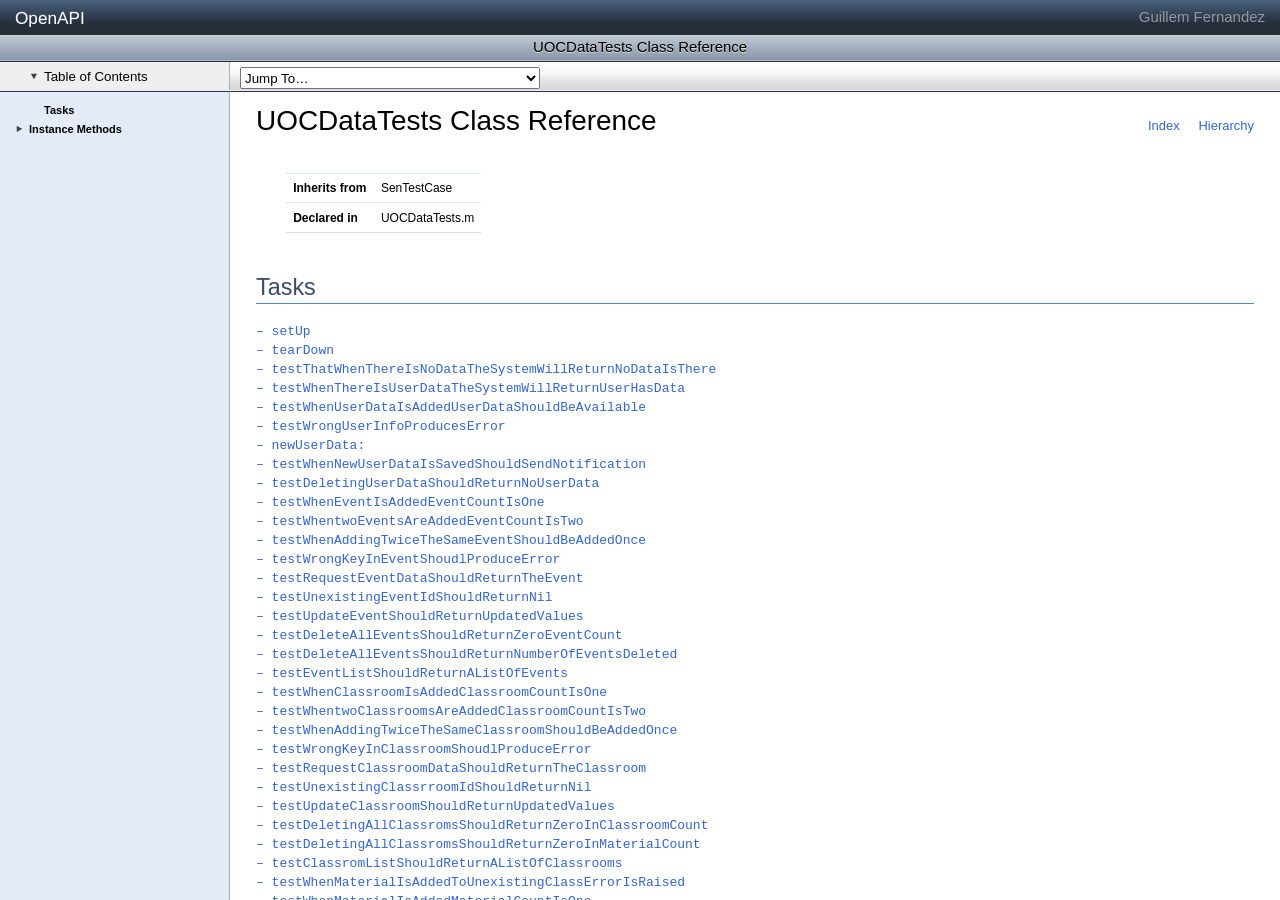
<file: AppleDoc/html/Classes/UOCDataTests.html>
<!DOCTYPE HTML>
<html>
	<head>
		<meta http-equiv="Content-Type" content="html/html; charset=utf-8" />
		<title>UOCDataTests Class Reference</title>
		<meta id="xcode-display" name="xcode-display" content="render"/>
		<link rel="stylesheet" type="text/css" href="../css/styles.css" media="all" />
		<link rel="stylesheet" type="text/css" media="print" href="../css/stylesPrint.css" />
		<meta name="generator" content="appledoc 2.1 (build 858)" />
	</head>
	<body>
		<header id="top_header">
			<div id="library" class="hideInXcode">
				<h1><a id="libraryTitle" href="../index.html">OpenAPI </a></h1>
				<a id="developerHome" href="../index.html">Guillem Fernandez</a>
			</div>
			
			<div id="title" role="banner">
				<h1 class="hideInXcode">UOCDataTests Class Reference</h1>
			</div>
			<ul id="headerButtons" role="toolbar">
				<li id="toc_button">
					<button aria-label="Show Table of Contents" role="checkbox" class="open" id="table_of_contents"><span class="disclosure"></span>Table of Contents</button>
				</li>
				<li id="jumpto_button" role="navigation">
					<select id="jumpTo">
	<option value="top">Jump To&#133;</option>
	
	
	
	
	<option value="tasks">Tasks</option>
	
	
	
	
	
	
	
	
	
	<option value="instance_methods">Instance Methods</option>
	
	<option value="//api/name/downloadingMaterial:">&nbsp;&nbsp;&nbsp;&nbsp;- downloadingMaterial:</option>
	
	<option value="//api/name/errorNotification:">&nbsp;&nbsp;&nbsp;&nbsp;- errorNotification:</option>
	
	<option value="//api/name/newMaterial:">&nbsp;&nbsp;&nbsp;&nbsp;- newMaterial:</option>
	
	<option value="//api/name/newUserData:">&nbsp;&nbsp;&nbsp;&nbsp;- newUserData:</option>
	
	<option value="//api/name/setUp">&nbsp;&nbsp;&nbsp;&nbsp;- setUp</option>
	
	<option value="//api/name/tearDown">&nbsp;&nbsp;&nbsp;&nbsp;- tearDown</option>
	
	<option value="//api/name/testClassromListShouldReturnAListOfClassrooms">&nbsp;&nbsp;&nbsp;&nbsp;- testClassromListShouldReturnAListOfClassrooms</option>
	
	<option value="//api/name/testDataFromConnectionGetsAppendedToReceivedData">&nbsp;&nbsp;&nbsp;&nbsp;- testDataFromConnectionGetsAppendedToReceivedData</option>
	
	<option value="//api/name/testDeleteAllEventsShouldReturnNumberOfEventsDeleted">&nbsp;&nbsp;&nbsp;&nbsp;- testDeleteAllEventsShouldReturnNumberOfEventsDeleted</option>
	
	<option value="//api/name/testDeleteAllEventsShouldReturnZeroEventCount">&nbsp;&nbsp;&nbsp;&nbsp;- testDeleteAllEventsShouldReturnZeroEventCount</option>
	
	<option value="//api/name/testDeletingAllClassromsShouldReturnZeroInClassroomCount">&nbsp;&nbsp;&nbsp;&nbsp;- testDeletingAllClassromsShouldReturnZeroInClassroomCount</option>
	
	<option value="//api/name/testDeletingAllClassromsShouldReturnZeroInMaterialCount">&nbsp;&nbsp;&nbsp;&nbsp;- testDeletingAllClassromsShouldReturnZeroInMaterialCount</option>
	
	<option value="//api/name/testDeletingUserDataShouldReturnNoUserData">&nbsp;&nbsp;&nbsp;&nbsp;- testDeletingUserDataShouldReturnNoUserData</option>
	
	<option value="//api/name/testEventListShouldReturnAListOfEvents">&nbsp;&nbsp;&nbsp;&nbsp;- testEventListShouldReturnAListOfEvents</option>
	
	<option value="//api/name/testMaterialListShouldReturnAListOfMaterial">&nbsp;&nbsp;&nbsp;&nbsp;- testMaterialListShouldReturnAListOfMaterial</option>
	
	<option value="//api/name/testNewMaterialShouldBeAvailable">&nbsp;&nbsp;&nbsp;&nbsp;- testNewMaterialShouldBeAvailable</option>
	
	<option value="//api/name/testNotificationIsSentWhenConnectionHasError">&nbsp;&nbsp;&nbsp;&nbsp;- testNotificationIsSentWhenConnectionHasError</option>
	
	<option value="//api/name/testNotificationIsSentWhenNewMaterialAfterMaterialIsArchived">&nbsp;&nbsp;&nbsp;&nbsp;- testNotificationIsSentWhenNewMaterialAfterMaterialIsArchived</option>
	
	<option value="//api/name/testNotificationIsSentWhenNewMaterialDidFinishedDownloading">&nbsp;&nbsp;&nbsp;&nbsp;- testNotificationIsSentWhenNewMaterialDidFinishedDownloading</option>
	
	<option value="//api/name/testNotificationIsSentWhenNewMaterialIsReadyAfterDownloading">&nbsp;&nbsp;&nbsp;&nbsp;- testNotificationIsSentWhenNewMaterialIsReadyAfterDownloading</option>
	
	<option value="//api/name/testReceivedDataRemovedWhenANewResponseIsReceived">&nbsp;&nbsp;&nbsp;&nbsp;- testReceivedDataRemovedWhenANewResponseIsReceived</option>
	
	<option value="//api/name/testRequestClassroomDataShouldReturnTheClassroom">&nbsp;&nbsp;&nbsp;&nbsp;- testRequestClassroomDataShouldReturnTheClassroom</option>
	
	<option value="//api/name/testRequestEventDataShouldReturnTheEvent">&nbsp;&nbsp;&nbsp;&nbsp;- testRequestEventDataShouldReturnTheEvent</option>
	
	<option value="//api/name/testThatWhenThereIsNoDataTheSystemWillReturnNoDataIsThere">&nbsp;&nbsp;&nbsp;&nbsp;- testThatWhenThereIsNoDataTheSystemWillReturnNoDataIsThere</option>
	
	<option value="//api/name/testUnexistingClassrroomIdShouldReturnNil">&nbsp;&nbsp;&nbsp;&nbsp;- testUnexistingClassrroomIdShouldReturnNil</option>
	
	<option value="//api/name/testUnexistingEventIdShouldReturnNil">&nbsp;&nbsp;&nbsp;&nbsp;- testUnexistingEventIdShouldReturnNil</option>
	
	<option value="//api/name/testUnexistingMaterialIdShouldReturnNil">&nbsp;&nbsp;&nbsp;&nbsp;- testUnexistingMaterialIdShouldReturnNil</option>
	
	<option value="//api/name/testUpdateClassroomShouldReturnUpdatedValues">&nbsp;&nbsp;&nbsp;&nbsp;- testUpdateClassroomShouldReturnUpdatedValues</option>
	
	<option value="//api/name/testUpdateEventShouldReturnUpdatedValues">&nbsp;&nbsp;&nbsp;&nbsp;- testUpdateEventShouldReturnUpdatedValues</option>
	
	<option value="//api/name/testUpdateMaterialShouldReturnUpdatedValues">&nbsp;&nbsp;&nbsp;&nbsp;- testUpdateMaterialShouldReturnUpdatedValues</option>
	
	<option value="//api/name/testWhenAddingTwiceTheSameClassroomShouldBeAddedOnce">&nbsp;&nbsp;&nbsp;&nbsp;- testWhenAddingTwiceTheSameClassroomShouldBeAddedOnce</option>
	
	<option value="//api/name/testWhenAddingTwiceTheSameEventShouldBeAddedOnce">&nbsp;&nbsp;&nbsp;&nbsp;- testWhenAddingTwiceTheSameEventShouldBeAddedOnce</option>
	
	<option value="//api/name/testWhenAddingTwiceTheSameMaterialShouldBeAddedOnce">&nbsp;&nbsp;&nbsp;&nbsp;- testWhenAddingTwiceTheSameMaterialShouldBeAddedOnce</option>
	
	<option value="//api/name/testWhenClassroomIsAddedClassroomCountIsOne">&nbsp;&nbsp;&nbsp;&nbsp;- testWhenClassroomIsAddedClassroomCountIsOne</option>
	
	<option value="//api/name/testWhenEventIsAddedEventCountIsOne">&nbsp;&nbsp;&nbsp;&nbsp;- testWhenEventIsAddedEventCountIsOne</option>
	
	<option value="//api/name/testWhenMaterialIsAddedMaterialCountIsOne">&nbsp;&nbsp;&nbsp;&nbsp;- testWhenMaterialIsAddedMaterialCountIsOne</option>
	
	<option value="//api/name/testWhenMaterialIsAddedNotificationWillStartDownloadingMaterialIsSent">&nbsp;&nbsp;&nbsp;&nbsp;- testWhenMaterialIsAddedNotificationWillStartDownloadingMaterialIsSent</option>
	
	<option value="//api/name/testWhenMaterialIsAddedToUnexistingClassErrorIsRaised">&nbsp;&nbsp;&nbsp;&nbsp;- testWhenMaterialIsAddedToUnexistingClassErrorIsRaised</option>
	
	<option value="//api/name/testWhenNewUserDataIsSavedShouldSendNotification">&nbsp;&nbsp;&nbsp;&nbsp;- testWhenNewUserDataIsSavedShouldSendNotification</option>
	
	<option value="//api/name/testWhenThereIsUserDataTheSystemWillReturnUserHasData">&nbsp;&nbsp;&nbsp;&nbsp;- testWhenThereIsUserDataTheSystemWillReturnUserHasData</option>
	
	<option value="//api/name/testWhenTwoMaterialAreAddedMaterialCountIsTwo">&nbsp;&nbsp;&nbsp;&nbsp;- testWhenTwoMaterialAreAddedMaterialCountIsTwo</option>
	
	<option value="//api/name/testWhenURLConnectionResponseIsReceivedNotificationDidStartDownloadingIsSent">&nbsp;&nbsp;&nbsp;&nbsp;- testWhenURLConnectionResponseIsReceivedNotificationDidStartDownloadingIsSent</option>
	
	<option value="//api/name/testWhenUserDataIsAddedUserDataShouldBeAvailable">&nbsp;&nbsp;&nbsp;&nbsp;- testWhenUserDataIsAddedUserDataShouldBeAvailable</option>
	
	<option value="//api/name/testWhentwoClassroomsAreAddedClassroomCountIsTwo">&nbsp;&nbsp;&nbsp;&nbsp;- testWhentwoClassroomsAreAddedClassroomCountIsTwo</option>
	
	<option value="//api/name/testWhentwoEventsAreAddedEventCountIsTwo">&nbsp;&nbsp;&nbsp;&nbsp;- testWhentwoEventsAreAddedEventCountIsTwo</option>
	
	<option value="//api/name/testWrongKeyInClassroomShoudlProduceError">&nbsp;&nbsp;&nbsp;&nbsp;- testWrongKeyInClassroomShoudlProduceError</option>
	
	<option value="//api/name/testWrongKeyInEventShoudlProduceError">&nbsp;&nbsp;&nbsp;&nbsp;- testWrongKeyInEventShoudlProduceError</option>
	
	<option value="//api/name/testWrongKeyInMaterialShoudlProduceError">&nbsp;&nbsp;&nbsp;&nbsp;- testWrongKeyInMaterialShoudlProduceError</option>
	
	<option value="//api/name/testWrongUserInfoProducesError">&nbsp;&nbsp;&nbsp;&nbsp;- testWrongUserInfoProducesError</option>
	
	
	
</select>
				</li>
			</ul>
		</header>
		<nav id="tocContainer" class="isShowingTOC">
			<ul id="toc" role="tree">
				



<li role="treeitem" id="task_treeitem"><span class="nodisclosure"></span><span class="sectionName"><a href="#tasks">Tasks</a></span><ul>
	
</ul></li>









<li role="treeitem" class="children"><span class="disclosure"></span><span class="sectionName"><a href="#instance_methods">Instance Methods</a></span><ul>
	
	<li><span class="nodisclosure"></span><span class="sectionName"><a href="#//api/name/downloadingMaterial:">downloadingMaterial:</a></span></li>
	
	<li><span class="nodisclosure"></span><span class="sectionName"><a href="#//api/name/errorNotification:">errorNotification:</a></span></li>
	
	<li><span class="nodisclosure"></span><span class="sectionName"><a href="#//api/name/newMaterial:">newMaterial:</a></span></li>
	
	<li><span class="nodisclosure"></span><span class="sectionName"><a href="#//api/name/newUserData:">newUserData:</a></span></li>
	
	<li><span class="nodisclosure"></span><span class="sectionName"><a href="#//api/name/setUp">setUp</a></span></li>
	
	<li><span class="nodisclosure"></span><span class="sectionName"><a href="#//api/name/tearDown">tearDown</a></span></li>
	
	<li><span class="nodisclosure"></span><span class="sectionName"><a href="#//api/name/testClassromListShouldReturnAListOfClassrooms">testClassromListShouldReturnAListOfClassrooms</a></span></li>
	
	<li><span class="nodisclosure"></span><span class="sectionName"><a href="#//api/name/testDataFromConnectionGetsAppendedToReceivedData">testDataFromConnectionGetsAppendedToReceivedData</a></span></li>
	
	<li><span class="nodisclosure"></span><span class="sectionName"><a href="#//api/name/testDeleteAllEventsShouldReturnNumberOfEventsDeleted">testDeleteAllEventsShouldReturnNumberOfEventsDeleted</a></span></li>
	
	<li><span class="nodisclosure"></span><span class="sectionName"><a href="#//api/name/testDeleteAllEventsShouldReturnZeroEventCount">testDeleteAllEventsShouldReturnZeroEventCount</a></span></li>
	
	<li><span class="nodisclosure"></span><span class="sectionName"><a href="#//api/name/testDeletingAllClassromsShouldReturnZeroInClassroomCount">testDeletingAllClassromsShouldReturnZeroInClassroomCount</a></span></li>
	
	<li><span class="nodisclosure"></span><span class="sectionName"><a href="#//api/name/testDeletingAllClassromsShouldReturnZeroInMaterialCount">testDeletingAllClassromsShouldReturnZeroInMaterialCount</a></span></li>
	
	<li><span class="nodisclosure"></span><span class="sectionName"><a href="#//api/name/testDeletingUserDataShouldReturnNoUserData">testDeletingUserDataShouldReturnNoUserData</a></span></li>
	
	<li><span class="nodisclosure"></span><span class="sectionName"><a href="#//api/name/testEventListShouldReturnAListOfEvents">testEventListShouldReturnAListOfEvents</a></span></li>
	
	<li><span class="nodisclosure"></span><span class="sectionName"><a href="#//api/name/testMaterialListShouldReturnAListOfMaterial">testMaterialListShouldReturnAListOfMaterial</a></span></li>
	
	<li><span class="nodisclosure"></span><span class="sectionName"><a href="#//api/name/testNewMaterialShouldBeAvailable">testNewMaterialShouldBeAvailable</a></span></li>
	
	<li><span class="nodisclosure"></span><span class="sectionName"><a href="#//api/name/testNotificationIsSentWhenConnectionHasError">testNotificationIsSentWhenConnectionHasError</a></span></li>
	
	<li><span class="nodisclosure"></span><span class="sectionName"><a href="#//api/name/testNotificationIsSentWhenNewMaterialAfterMaterialIsArchived">testNotificationIsSentWhenNewMaterialAfterMaterialIsArchived</a></span></li>
	
	<li><span class="nodisclosure"></span><span class="sectionName"><a href="#//api/name/testNotificationIsSentWhenNewMaterialDidFinishedDownloading">testNotificationIsSentWhenNewMaterialDidFinishedDownloading</a></span></li>
	
	<li><span class="nodisclosure"></span><span class="sectionName"><a href="#//api/name/testNotificationIsSentWhenNewMaterialIsReadyAfterDownloading">testNotificationIsSentWhenNewMaterialIsReadyAfterDownloading</a></span></li>
	
	<li><span class="nodisclosure"></span><span class="sectionName"><a href="#//api/name/testReceivedDataRemovedWhenANewResponseIsReceived">testReceivedDataRemovedWhenANewResponseIsReceived</a></span></li>
	
	<li><span class="nodisclosure"></span><span class="sectionName"><a href="#//api/name/testRequestClassroomDataShouldReturnTheClassroom">testRequestClassroomDataShouldReturnTheClassroom</a></span></li>
	
	<li><span class="nodisclosure"></span><span class="sectionName"><a href="#//api/name/testRequestEventDataShouldReturnTheEvent">testRequestEventDataShouldReturnTheEvent</a></span></li>
	
	<li><span class="nodisclosure"></span><span class="sectionName"><a href="#//api/name/testThatWhenThereIsNoDataTheSystemWillReturnNoDataIsThere">testThatWhenThereIsNoDataTheSystemWillReturnNoDataIsThere</a></span></li>
	
	<li><span class="nodisclosure"></span><span class="sectionName"><a href="#//api/name/testUnexistingClassrroomIdShouldReturnNil">testUnexistingClassrroomIdShouldReturnNil</a></span></li>
	
	<li><span class="nodisclosure"></span><span class="sectionName"><a href="#//api/name/testUnexistingEventIdShouldReturnNil">testUnexistingEventIdShouldReturnNil</a></span></li>
	
	<li><span class="nodisclosure"></span><span class="sectionName"><a href="#//api/name/testUnexistingMaterialIdShouldReturnNil">testUnexistingMaterialIdShouldReturnNil</a></span></li>
	
	<li><span class="nodisclosure"></span><span class="sectionName"><a href="#//api/name/testUpdateClassroomShouldReturnUpdatedValues">testUpdateClassroomShouldReturnUpdatedValues</a></span></li>
	
	<li><span class="nodisclosure"></span><span class="sectionName"><a href="#//api/name/testUpdateEventShouldReturnUpdatedValues">testUpdateEventShouldReturnUpdatedValues</a></span></li>
	
	<li><span class="nodisclosure"></span><span class="sectionName"><a href="#//api/name/testUpdateMaterialShouldReturnUpdatedValues">testUpdateMaterialShouldReturnUpdatedValues</a></span></li>
	
	<li><span class="nodisclosure"></span><span class="sectionName"><a href="#//api/name/testWhenAddingTwiceTheSameClassroomShouldBeAddedOnce">testWhenAddingTwiceTheSameClassroomShouldBeAddedOnce</a></span></li>
	
	<li><span class="nodisclosure"></span><span class="sectionName"><a href="#//api/name/testWhenAddingTwiceTheSameEventShouldBeAddedOnce">testWhenAddingTwiceTheSameEventShouldBeAddedOnce</a></span></li>
	
	<li><span class="nodisclosure"></span><span class="sectionName"><a href="#//api/name/testWhenAddingTwiceTheSameMaterialShouldBeAddedOnce">testWhenAddingTwiceTheSameMaterialShouldBeAddedOnce</a></span></li>
	
	<li><span class="nodisclosure"></span><span class="sectionName"><a href="#//api/name/testWhenClassroomIsAddedClassroomCountIsOne">testWhenClassroomIsAddedClassroomCountIsOne</a></span></li>
	
	<li><span class="nodisclosure"></span><span class="sectionName"><a href="#//api/name/testWhenEventIsAddedEventCountIsOne">testWhenEventIsAddedEventCountIsOne</a></span></li>
	
	<li><span class="nodisclosure"></span><span class="sectionName"><a href="#//api/name/testWhenMaterialIsAddedMaterialCountIsOne">testWhenMaterialIsAddedMaterialCountIsOne</a></span></li>
	
	<li><span class="nodisclosure"></span><span class="sectionName"><a href="#//api/name/testWhenMaterialIsAddedNotificationWillStartDownloadingMaterialIsSent">testWhenMaterialIsAddedNotificationWillStartDownloadingMaterialIsSent</a></span></li>
	
	<li><span class="nodisclosure"></span><span class="sectionName"><a href="#//api/name/testWhenMaterialIsAddedToUnexistingClassErrorIsRaised">testWhenMaterialIsAddedToUnexistingClassErrorIsRaised</a></span></li>
	
	<li><span class="nodisclosure"></span><span class="sectionName"><a href="#//api/name/testWhenNewUserDataIsSavedShouldSendNotification">testWhenNewUserDataIsSavedShouldSendNotification</a></span></li>
	
	<li><span class="nodisclosure"></span><span class="sectionName"><a href="#//api/name/testWhenThereIsUserDataTheSystemWillReturnUserHasData">testWhenThereIsUserDataTheSystemWillReturnUserHasData</a></span></li>
	
	<li><span class="nodisclosure"></span><span class="sectionName"><a href="#//api/name/testWhenTwoMaterialAreAddedMaterialCountIsTwo">testWhenTwoMaterialAreAddedMaterialCountIsTwo</a></span></li>
	
	<li><span class="nodisclosure"></span><span class="sectionName"><a href="#//api/name/testWhenURLConnectionResponseIsReceivedNotificationDidStartDownloadingIsSent">testWhenURLConnectionResponseIsReceivedNotificationDidStartDownloadingIsSent</a></span></li>
	
	<li><span class="nodisclosure"></span><span class="sectionName"><a href="#//api/name/testWhenUserDataIsAddedUserDataShouldBeAvailable">testWhenUserDataIsAddedUserDataShouldBeAvailable</a></span></li>
	
	<li><span class="nodisclosure"></span><span class="sectionName"><a href="#//api/name/testWhentwoClassroomsAreAddedClassroomCountIsTwo">testWhentwoClassroomsAreAddedClassroomCountIsTwo</a></span></li>
	
	<li><span class="nodisclosure"></span><span class="sectionName"><a href="#//api/name/testWhentwoEventsAreAddedEventCountIsTwo">testWhentwoEventsAreAddedEventCountIsTwo</a></span></li>
	
	<li><span class="nodisclosure"></span><span class="sectionName"><a href="#//api/name/testWrongKeyInClassroomShoudlProduceError">testWrongKeyInClassroomShoudlProduceError</a></span></li>
	
	<li><span class="nodisclosure"></span><span class="sectionName"><a href="#//api/name/testWrongKeyInEventShoudlProduceError">testWrongKeyInEventShoudlProduceError</a></span></li>
	
	<li><span class="nodisclosure"></span><span class="sectionName"><a href="#//api/name/testWrongKeyInMaterialShoudlProduceError">testWrongKeyInMaterialShoudlProduceError</a></span></li>
	
	<li><span class="nodisclosure"></span><span class="sectionName"><a href="#//api/name/testWrongUserInfoProducesError">testWrongUserInfoProducesError</a></span></li>
	
</ul></li>


			</ul>
		</nav>
		<article>
			<div id="contents" class="isShowingTOC" role="main">
				<a title="UOCDataTests Class Reference" name="top"></a>
				<div class="main-navigation navigation-top">
					<ul>
	<li><a href="../index.html">Index</a></li>
	<li><a href="../hierarchy.html">Hierarchy</a></li>
</ul>
				</div>
				<div id="header">
					<div class="section-header">
						<h1 class="title title-header">UOCDataTests Class Reference</h1>
					</div>		
				</div>
				<div id="container">	
					
					<div class="section section-specification"><table cellspacing="0"><tbody>
						<tr>
	<td class="specification-title">Inherits from</td>
	<td class="specification-value">SenTestCase</td>
</tr><tr>
	<td class="specification-title">Declared in</td>
	<td class="specification-value">UOCDataTests.m</td>
</tr>
						</tbody></table></div>
					
					
					
					
					
					
					<div class="section section-tasks">
						<a title="Tasks" name="tasks"></a>
						<h2 class="subtitle subtitle-tasks">Tasks</h2>
						
						
						
						

						<ul class="task-list">
							<li>
	<span class="tooltip">
		<code><a href="#//api/name/setUp">&ndash;&nbsp;setUp</a></code>
		
	</span>
	
	
</li><li>
	<span class="tooltip">
		<code><a href="#//api/name/tearDown">&ndash;&nbsp;tearDown</a></code>
		
	</span>
	
	
</li><li>
	<span class="tooltip">
		<code><a href="#//api/name/testThatWhenThereIsNoDataTheSystemWillReturnNoDataIsThere">&ndash;&nbsp;testThatWhenThereIsNoDataTheSystemWillReturnNoDataIsThere</a></code>
		
	</span>
	
	
</li><li>
	<span class="tooltip">
		<code><a href="#//api/name/testWhenThereIsUserDataTheSystemWillReturnUserHasData">&ndash;&nbsp;testWhenThereIsUserDataTheSystemWillReturnUserHasData</a></code>
		
	</span>
	
	
</li><li>
	<span class="tooltip">
		<code><a href="#//api/name/testWhenUserDataIsAddedUserDataShouldBeAvailable">&ndash;&nbsp;testWhenUserDataIsAddedUserDataShouldBeAvailable</a></code>
		
	</span>
	
	
</li><li>
	<span class="tooltip">
		<code><a href="#//api/name/testWrongUserInfoProducesError">&ndash;&nbsp;testWrongUserInfoProducesError</a></code>
		
	</span>
	
	
</li><li>
	<span class="tooltip">
		<code><a href="#//api/name/newUserData:">&ndash;&nbsp;newUserData:</a></code>
		
	</span>
	
	
</li><li>
	<span class="tooltip">
		<code><a href="#//api/name/testWhenNewUserDataIsSavedShouldSendNotification">&ndash;&nbsp;testWhenNewUserDataIsSavedShouldSendNotification</a></code>
		
	</span>
	
	
</li><li>
	<span class="tooltip">
		<code><a href="#//api/name/testDeletingUserDataShouldReturnNoUserData">&ndash;&nbsp;testDeletingUserDataShouldReturnNoUserData</a></code>
		
	</span>
	
	
</li><li>
	<span class="tooltip">
		<code><a href="#//api/name/testWhenEventIsAddedEventCountIsOne">&ndash;&nbsp;testWhenEventIsAddedEventCountIsOne</a></code>
		
	</span>
	
	
</li><li>
	<span class="tooltip">
		<code><a href="#//api/name/testWhentwoEventsAreAddedEventCountIsTwo">&ndash;&nbsp;testWhentwoEventsAreAddedEventCountIsTwo</a></code>
		
	</span>
	
	
</li><li>
	<span class="tooltip">
		<code><a href="#//api/name/testWhenAddingTwiceTheSameEventShouldBeAddedOnce">&ndash;&nbsp;testWhenAddingTwiceTheSameEventShouldBeAddedOnce</a></code>
		
	</span>
	
	
</li><li>
	<span class="tooltip">
		<code><a href="#//api/name/testWrongKeyInEventShoudlProduceError">&ndash;&nbsp;testWrongKeyInEventShoudlProduceError</a></code>
		
	</span>
	
	
</li><li>
	<span class="tooltip">
		<code><a href="#//api/name/testRequestEventDataShouldReturnTheEvent">&ndash;&nbsp;testRequestEventDataShouldReturnTheEvent</a></code>
		
	</span>
	
	
</li><li>
	<span class="tooltip">
		<code><a href="#//api/name/testUnexistingEventIdShouldReturnNil">&ndash;&nbsp;testUnexistingEventIdShouldReturnNil</a></code>
		
	</span>
	
	
</li><li>
	<span class="tooltip">
		<code><a href="#//api/name/testUpdateEventShouldReturnUpdatedValues">&ndash;&nbsp;testUpdateEventShouldReturnUpdatedValues</a></code>
		
	</span>
	
	
</li><li>
	<span class="tooltip">
		<code><a href="#//api/name/testDeleteAllEventsShouldReturnZeroEventCount">&ndash;&nbsp;testDeleteAllEventsShouldReturnZeroEventCount</a></code>
		
	</span>
	
	
</li><li>
	<span class="tooltip">
		<code><a href="#//api/name/testDeleteAllEventsShouldReturnNumberOfEventsDeleted">&ndash;&nbsp;testDeleteAllEventsShouldReturnNumberOfEventsDeleted</a></code>
		
	</span>
	
	
</li><li>
	<span class="tooltip">
		<code><a href="#//api/name/testEventListShouldReturnAListOfEvents">&ndash;&nbsp;testEventListShouldReturnAListOfEvents</a></code>
		
	</span>
	
	
</li><li>
	<span class="tooltip">
		<code><a href="#//api/name/testWhenClassroomIsAddedClassroomCountIsOne">&ndash;&nbsp;testWhenClassroomIsAddedClassroomCountIsOne</a></code>
		
	</span>
	
	
</li><li>
	<span class="tooltip">
		<code><a href="#//api/name/testWhentwoClassroomsAreAddedClassroomCountIsTwo">&ndash;&nbsp;testWhentwoClassroomsAreAddedClassroomCountIsTwo</a></code>
		
	</span>
	
	
</li><li>
	<span class="tooltip">
		<code><a href="#//api/name/testWhenAddingTwiceTheSameClassroomShouldBeAddedOnce">&ndash;&nbsp;testWhenAddingTwiceTheSameClassroomShouldBeAddedOnce</a></code>
		
	</span>
	
	
</li><li>
	<span class="tooltip">
		<code><a href="#//api/name/testWrongKeyInClassroomShoudlProduceError">&ndash;&nbsp;testWrongKeyInClassroomShoudlProduceError</a></code>
		
	</span>
	
	
</li><li>
	<span class="tooltip">
		<code><a href="#//api/name/testRequestClassroomDataShouldReturnTheClassroom">&ndash;&nbsp;testRequestClassroomDataShouldReturnTheClassroom</a></code>
		
	</span>
	
	
</li><li>
	<span class="tooltip">
		<code><a href="#//api/name/testUnexistingClassrroomIdShouldReturnNil">&ndash;&nbsp;testUnexistingClassrroomIdShouldReturnNil</a></code>
		
	</span>
	
	
</li><li>
	<span class="tooltip">
		<code><a href="#//api/name/testUpdateClassroomShouldReturnUpdatedValues">&ndash;&nbsp;testUpdateClassroomShouldReturnUpdatedValues</a></code>
		
	</span>
	
	
</li><li>
	<span class="tooltip">
		<code><a href="#//api/name/testDeletingAllClassromsShouldReturnZeroInClassroomCount">&ndash;&nbsp;testDeletingAllClassromsShouldReturnZeroInClassroomCount</a></code>
		
	</span>
	
	
</li><li>
	<span class="tooltip">
		<code><a href="#//api/name/testDeletingAllClassromsShouldReturnZeroInMaterialCount">&ndash;&nbsp;testDeletingAllClassromsShouldReturnZeroInMaterialCount</a></code>
		
	</span>
	
	
</li><li>
	<span class="tooltip">
		<code><a href="#//api/name/testClassromListShouldReturnAListOfClassrooms">&ndash;&nbsp;testClassromListShouldReturnAListOfClassrooms</a></code>
		
	</span>
	
	
</li><li>
	<span class="tooltip">
		<code><a href="#//api/name/testWhenMaterialIsAddedToUnexistingClassErrorIsRaised">&ndash;&nbsp;testWhenMaterialIsAddedToUnexistingClassErrorIsRaised</a></code>
		
	</span>
	
	
</li><li>
	<span class="tooltip">
		<code><a href="#//api/name/testWhenMaterialIsAddedMaterialCountIsOne">&ndash;&nbsp;testWhenMaterialIsAddedMaterialCountIsOne</a></code>
		
	</span>
	
	
</li><li>
	<span class="tooltip">
		<code><a href="#//api/name/testWhenTwoMaterialAreAddedMaterialCountIsTwo">&ndash;&nbsp;testWhenTwoMaterialAreAddedMaterialCountIsTwo</a></code>
		
	</span>
	
	
</li><li>
	<span class="tooltip">
		<code><a href="#//api/name/testNewMaterialShouldBeAvailable">&ndash;&nbsp;testNewMaterialShouldBeAvailable</a></code>
		
	</span>
	
	
</li><li>
	<span class="tooltip">
		<code><a href="#//api/name/downloadingMaterial:">&ndash;&nbsp;downloadingMaterial:</a></code>
		
	</span>
	
	
</li><li>
	<span class="tooltip">
		<code><a href="#//api/name/testWhenMaterialIsAddedNotificationWillStartDownloadingMaterialIsSent">&ndash;&nbsp;testWhenMaterialIsAddedNotificationWillStartDownloadingMaterialIsSent</a></code>
		
	</span>
	
	
</li><li>
	<span class="tooltip">
		<code><a href="#//api/name/testWhenURLConnectionResponseIsReceivedNotificationDidStartDownloadingIsSent">&ndash;&nbsp;testWhenURLConnectionResponseIsReceivedNotificationDidStartDownloadingIsSent</a></code>
		
	</span>
	
	
</li><li>
	<span class="tooltip">
		<code><a href="#//api/name/testReceivedDataRemovedWhenANewResponseIsReceived">&ndash;&nbsp;testReceivedDataRemovedWhenANewResponseIsReceived</a></code>
		
	</span>
	
	
</li><li>
	<span class="tooltip">
		<code><a href="#//api/name/testDataFromConnectionGetsAppendedToReceivedData">&ndash;&nbsp;testDataFromConnectionGetsAppendedToReceivedData</a></code>
		
	</span>
	
	
</li><li>
	<span class="tooltip">
		<code><a href="#//api/name/errorNotification:">&ndash;&nbsp;errorNotification:</a></code>
		
	</span>
	
	
</li><li>
	<span class="tooltip">
		<code><a href="#//api/name/testNotificationIsSentWhenConnectionHasError">&ndash;&nbsp;testNotificationIsSentWhenConnectionHasError</a></code>
		
	</span>
	
	
</li><li>
	<span class="tooltip">
		<code><a href="#//api/name/testNotificationIsSentWhenNewMaterialDidFinishedDownloading">&ndash;&nbsp;testNotificationIsSentWhenNewMaterialDidFinishedDownloading</a></code>
		
	</span>
	
	
</li><li>
	<span class="tooltip">
		<code><a href="#//api/name/newMaterial:">&ndash;&nbsp;newMaterial:</a></code>
		
	</span>
	
	
</li><li>
	<span class="tooltip">
		<code><a href="#//api/name/testNotificationIsSentWhenNewMaterialAfterMaterialIsArchived">&ndash;&nbsp;testNotificationIsSentWhenNewMaterialAfterMaterialIsArchived</a></code>
		
	</span>
	
	
</li><li>
	<span class="tooltip">
		<code><a href="#//api/name/testNotificationIsSentWhenNewMaterialIsReadyAfterDownloading">&ndash;&nbsp;testNotificationIsSentWhenNewMaterialIsReadyAfterDownloading</a></code>
		
	</span>
	
	
</li><li>
	<span class="tooltip">
		<code><a href="#//api/name/testWhenAddingTwiceTheSameMaterialShouldBeAddedOnce">&ndash;&nbsp;testWhenAddingTwiceTheSameMaterialShouldBeAddedOnce</a></code>
		
	</span>
	
	
</li><li>
	<span class="tooltip">
		<code><a href="#//api/name/testWrongKeyInMaterialShoudlProduceError">&ndash;&nbsp;testWrongKeyInMaterialShoudlProduceError</a></code>
		
	</span>
	
	
</li><li>
	<span class="tooltip">
		<code><a href="#//api/name/testUnexistingMaterialIdShouldReturnNil">&ndash;&nbsp;testUnexistingMaterialIdShouldReturnNil</a></code>
		
	</span>
	
	
</li><li>
	<span class="tooltip">
		<code><a href="#//api/name/testUpdateMaterialShouldReturnUpdatedValues">&ndash;&nbsp;testUpdateMaterialShouldReturnUpdatedValues</a></code>
		
	</span>
	
	
</li><li>
	<span class="tooltip">
		<code><a href="#//api/name/testMaterialListShouldReturnAListOfMaterial">&ndash;&nbsp;testMaterialListShouldReturnAListOfMaterial</a></code>
		
	</span>
	
	
</li>
						</ul>
						
					</div>
					
					
					
					
					
					
					
					
					
					<div class="section section-methods">
						<a title="Instance Methods" name="instance_methods"></a>
						<h2 class="subtitle subtitle-methods">Instance Methods</h2>
						
						<div class="section-method">
	<a name="//api/name/downloadingMaterial:" title="downloadingMaterial:"></a>
	<h3 class="subsubtitle method-title">downloadingMaterial:</h3>
	
	

	<div class="method-subsection method-declaration"><code>- (void)downloadingMaterial:(NSNotification *)<em>notification</em></code></div>

    
</div>
						
						<div class="section-method">
	<a name="//api/name/errorNotification:" title="errorNotification:"></a>
	<h3 class="subsubtitle method-title">errorNotification:</h3>
	
	

	<div class="method-subsection method-declaration"><code>- (void)errorNotification:(NSNotification *)<em>notification</em></code></div>

    
</div>
						
						<div class="section-method">
	<a name="//api/name/newMaterial:" title="newMaterial:"></a>
	<h3 class="subsubtitle method-title">newMaterial:</h3>
	
	

	<div class="method-subsection method-declaration"><code>- (void)newMaterial:(NSNotification *)<em>notification</em></code></div>

    
</div>
						
						<div class="section-method">
	<a name="//api/name/newUserData:" title="newUserData:"></a>
	<h3 class="subsubtitle method-title">newUserData:</h3>
	
	

	<div class="method-subsection method-declaration"><code>- (void)newUserData:(NSNotification *)<em>notification</em></code></div>

    
</div>
						
						<div class="section-method">
	<a name="//api/name/setUp" title="setUp"></a>
	<h3 class="subsubtitle method-title">setUp</h3>
	
	

	<div class="method-subsection method-declaration"><code>- (void)setUp</code></div>

    
</div>
						
						<div class="section-method">
	<a name="//api/name/tearDown" title="tearDown"></a>
	<h3 class="subsubtitle method-title">tearDown</h3>
	
	

	<div class="method-subsection method-declaration"><code>- (void)tearDown</code></div>

    
</div>
						
						<div class="section-method">
	<a name="//api/name/testClassromListShouldReturnAListOfClassrooms" title="testClassromListShouldReturnAListOfClassrooms"></a>
	<h3 class="subsubtitle method-title">testClassromListShouldReturnAListOfClassrooms</h3>
	
	

	<div class="method-subsection method-declaration"><code>- (void)testClassromListShouldReturnAListOfClassrooms</code></div>

    
</div>
						
						<div class="section-method">
	<a name="//api/name/testDataFromConnectionGetsAppendedToReceivedData" title="testDataFromConnectionGetsAppendedToReceivedData"></a>
	<h3 class="subsubtitle method-title">testDataFromConnectionGetsAppendedToReceivedData</h3>
	
	

	<div class="method-subsection method-declaration"><code>- (void)testDataFromConnectionGetsAppendedToReceivedData</code></div>

    
</div>
						
						<div class="section-method">
	<a name="//api/name/testDeleteAllEventsShouldReturnNumberOfEventsDeleted" title="testDeleteAllEventsShouldReturnNumberOfEventsDeleted"></a>
	<h3 class="subsubtitle method-title">testDeleteAllEventsShouldReturnNumberOfEventsDeleted</h3>
	
	

	<div class="method-subsection method-declaration"><code>- (void)testDeleteAllEventsShouldReturnNumberOfEventsDeleted</code></div>

    
</div>
						
						<div class="section-method">
	<a name="//api/name/testDeleteAllEventsShouldReturnZeroEventCount" title="testDeleteAllEventsShouldReturnZeroEventCount"></a>
	<h3 class="subsubtitle method-title">testDeleteAllEventsShouldReturnZeroEventCount</h3>
	
	

	<div class="method-subsection method-declaration"><code>- (void)testDeleteAllEventsShouldReturnZeroEventCount</code></div>

    
</div>
						
						<div class="section-method">
	<a name="//api/name/testDeletingAllClassromsShouldReturnZeroInClassroomCount" title="testDeletingAllClassromsShouldReturnZeroInClassroomCount"></a>
	<h3 class="subsubtitle method-title">testDeletingAllClassromsShouldReturnZeroInClassroomCount</h3>
	
	

	<div class="method-subsection method-declaration"><code>- (void)testDeletingAllClassromsShouldReturnZeroInClassroomCount</code></div>

    
</div>
						
						<div class="section-method">
	<a name="//api/name/testDeletingAllClassromsShouldReturnZeroInMaterialCount" title="testDeletingAllClassromsShouldReturnZeroInMaterialCount"></a>
	<h3 class="subsubtitle method-title">testDeletingAllClassromsShouldReturnZeroInMaterialCount</h3>
	
	

	<div class="method-subsection method-declaration"><code>- (void)testDeletingAllClassromsShouldReturnZeroInMaterialCount</code></div>

    
</div>
						
						<div class="section-method">
	<a name="//api/name/testDeletingUserDataShouldReturnNoUserData" title="testDeletingUserDataShouldReturnNoUserData"></a>
	<h3 class="subsubtitle method-title">testDeletingUserDataShouldReturnNoUserData</h3>
	
	

	<div class="method-subsection method-declaration"><code>- (void)testDeletingUserDataShouldReturnNoUserData</code></div>

    
</div>
						
						<div class="section-method">
	<a name="//api/name/testEventListShouldReturnAListOfEvents" title="testEventListShouldReturnAListOfEvents"></a>
	<h3 class="subsubtitle method-title">testEventListShouldReturnAListOfEvents</h3>
	
	

	<div class="method-subsection method-declaration"><code>- (void)testEventListShouldReturnAListOfEvents</code></div>

    
</div>
						
						<div class="section-method">
	<a name="//api/name/testMaterialListShouldReturnAListOfMaterial" title="testMaterialListShouldReturnAListOfMaterial"></a>
	<h3 class="subsubtitle method-title">testMaterialListShouldReturnAListOfMaterial</h3>
	
	

	<div class="method-subsection method-declaration"><code>- (void)testMaterialListShouldReturnAListOfMaterial</code></div>

    
</div>
						
						<div class="section-method">
	<a name="//api/name/testNewMaterialShouldBeAvailable" title="testNewMaterialShouldBeAvailable"></a>
	<h3 class="subsubtitle method-title">testNewMaterialShouldBeAvailable</h3>
	
	

	<div class="method-subsection method-declaration"><code>- (void)testNewMaterialShouldBeAvailable</code></div>

    
</div>
						
						<div class="section-method">
	<a name="//api/name/testNotificationIsSentWhenConnectionHasError" title="testNotificationIsSentWhenConnectionHasError"></a>
	<h3 class="subsubtitle method-title">testNotificationIsSentWhenConnectionHasError</h3>
	
	

	<div class="method-subsection method-declaration"><code>- (void)testNotificationIsSentWhenConnectionHasError</code></div>

    
</div>
						
						<div class="section-method">
	<a name="//api/name/testNotificationIsSentWhenNewMaterialAfterMaterialIsArchived" title="testNotificationIsSentWhenNewMaterialAfterMaterialIsArchived"></a>
	<h3 class="subsubtitle method-title">testNotificationIsSentWhenNewMaterialAfterMaterialIsArchived</h3>
	
	

	<div class="method-subsection method-declaration"><code>- (void)testNotificationIsSentWhenNewMaterialAfterMaterialIsArchived</code></div>

    
</div>
						
						<div class="section-method">
	<a name="//api/name/testNotificationIsSentWhenNewMaterialDidFinishedDownloading" title="testNotificationIsSentWhenNewMaterialDidFinishedDownloading"></a>
	<h3 class="subsubtitle method-title">testNotificationIsSentWhenNewMaterialDidFinishedDownloading</h3>
	
	

	<div class="method-subsection method-declaration"><code>- (void)testNotificationIsSentWhenNewMaterialDidFinishedDownloading</code></div>

    
</div>
						
						<div class="section-method">
	<a name="//api/name/testNotificationIsSentWhenNewMaterialIsReadyAfterDownloading" title="testNotificationIsSentWhenNewMaterialIsReadyAfterDownloading"></a>
	<h3 class="subsubtitle method-title">testNotificationIsSentWhenNewMaterialIsReadyAfterDownloading</h3>
	
	

	<div class="method-subsection method-declaration"><code>- (void)testNotificationIsSentWhenNewMaterialIsReadyAfterDownloading</code></div>

    
</div>
						
						<div class="section-method">
	<a name="//api/name/testReceivedDataRemovedWhenANewResponseIsReceived" title="testReceivedDataRemovedWhenANewResponseIsReceived"></a>
	<h3 class="subsubtitle method-title">testReceivedDataRemovedWhenANewResponseIsReceived</h3>
	
	

	<div class="method-subsection method-declaration"><code>- (void)testReceivedDataRemovedWhenANewResponseIsReceived</code></div>

    
</div>
						
						<div class="section-method">
	<a name="//api/name/testRequestClassroomDataShouldReturnTheClassroom" title="testRequestClassroomDataShouldReturnTheClassroom"></a>
	<h3 class="subsubtitle method-title">testRequestClassroomDataShouldReturnTheClassroom</h3>
	
	

	<div class="method-subsection method-declaration"><code>- (void)testRequestClassroomDataShouldReturnTheClassroom</code></div>

    
</div>
						
						<div class="section-method">
	<a name="//api/name/testRequestEventDataShouldReturnTheEvent" title="testRequestEventDataShouldReturnTheEvent"></a>
	<h3 class="subsubtitle method-title">testRequestEventDataShouldReturnTheEvent</h3>
	
	

	<div class="method-subsection method-declaration"><code>- (void)testRequestEventDataShouldReturnTheEvent</code></div>

    
</div>
						
						<div class="section-method">
	<a name="//api/name/testThatWhenThereIsNoDataTheSystemWillReturnNoDataIsThere" title="testThatWhenThereIsNoDataTheSystemWillReturnNoDataIsThere"></a>
	<h3 class="subsubtitle method-title">testThatWhenThereIsNoDataTheSystemWillReturnNoDataIsThere</h3>
	
	

	<div class="method-subsection method-declaration"><code>- (void)testThatWhenThereIsNoDataTheSystemWillReturnNoDataIsThere</code></div>

    
</div>
						
						<div class="section-method">
	<a name="//api/name/testUnexistingClassrroomIdShouldReturnNil" title="testUnexistingClassrroomIdShouldReturnNil"></a>
	<h3 class="subsubtitle method-title">testUnexistingClassrroomIdShouldReturnNil</h3>
	
	

	<div class="method-subsection method-declaration"><code>- (void)testUnexistingClassrroomIdShouldReturnNil</code></div>

    
</div>
						
						<div class="section-method">
	<a name="//api/name/testUnexistingEventIdShouldReturnNil" title="testUnexistingEventIdShouldReturnNil"></a>
	<h3 class="subsubtitle method-title">testUnexistingEventIdShouldReturnNil</h3>
	
	

	<div class="method-subsection method-declaration"><code>- (void)testUnexistingEventIdShouldReturnNil</code></div>

    
</div>
						
						<div class="section-method">
	<a name="//api/name/testUnexistingMaterialIdShouldReturnNil" title="testUnexistingMaterialIdShouldReturnNil"></a>
	<h3 class="subsubtitle method-title">testUnexistingMaterialIdShouldReturnNil</h3>
	
	

	<div class="method-subsection method-declaration"><code>- (void)testUnexistingMaterialIdShouldReturnNil</code></div>

    
</div>
						
						<div class="section-method">
	<a name="//api/name/testUpdateClassroomShouldReturnUpdatedValues" title="testUpdateClassroomShouldReturnUpdatedValues"></a>
	<h3 class="subsubtitle method-title">testUpdateClassroomShouldReturnUpdatedValues</h3>
	
	

	<div class="method-subsection method-declaration"><code>- (void)testUpdateClassroomShouldReturnUpdatedValues</code></div>

    
</div>
						
						<div class="section-method">
	<a name="//api/name/testUpdateEventShouldReturnUpdatedValues" title="testUpdateEventShouldReturnUpdatedValues"></a>
	<h3 class="subsubtitle method-title">testUpdateEventShouldReturnUpdatedValues</h3>
	
	

	<div class="method-subsection method-declaration"><code>- (void)testUpdateEventShouldReturnUpdatedValues</code></div>

    
</div>
						
						<div class="section-method">
	<a name="//api/name/testUpdateMaterialShouldReturnUpdatedValues" title="testUpdateMaterialShouldReturnUpdatedValues"></a>
	<h3 class="subsubtitle method-title">testUpdateMaterialShouldReturnUpdatedValues</h3>
	
	

	<div class="method-subsection method-declaration"><code>- (void)testUpdateMaterialShouldReturnUpdatedValues</code></div>

    
</div>
						
						<div class="section-method">
	<a name="//api/name/testWhenAddingTwiceTheSameClassroomShouldBeAddedOnce" title="testWhenAddingTwiceTheSameClassroomShouldBeAddedOnce"></a>
	<h3 class="subsubtitle method-title">testWhenAddingTwiceTheSameClassroomShouldBeAddedOnce</h3>
	
	

	<div class="method-subsection method-declaration"><code>- (void)testWhenAddingTwiceTheSameClassroomShouldBeAddedOnce</code></div>

    
</div>
						
						<div class="section-method">
	<a name="//api/name/testWhenAddingTwiceTheSameEventShouldBeAddedOnce" title="testWhenAddingTwiceTheSameEventShouldBeAddedOnce"></a>
	<h3 class="subsubtitle method-title">testWhenAddingTwiceTheSameEventShouldBeAddedOnce</h3>
	
	

	<div class="method-subsection method-declaration"><code>- (void)testWhenAddingTwiceTheSameEventShouldBeAddedOnce</code></div>

    
</div>
						
						<div class="section-method">
	<a name="//api/name/testWhenAddingTwiceTheSameMaterialShouldBeAddedOnce" title="testWhenAddingTwiceTheSameMaterialShouldBeAddedOnce"></a>
	<h3 class="subsubtitle method-title">testWhenAddingTwiceTheSameMaterialShouldBeAddedOnce</h3>
	
	

	<div class="method-subsection method-declaration"><code>- (void)testWhenAddingTwiceTheSameMaterialShouldBeAddedOnce</code></div>

    
</div>
						
						<div class="section-method">
	<a name="//api/name/testWhenClassroomIsAddedClassroomCountIsOne" title="testWhenClassroomIsAddedClassroomCountIsOne"></a>
	<h3 class="subsubtitle method-title">testWhenClassroomIsAddedClassroomCountIsOne</h3>
	
	

	<div class="method-subsection method-declaration"><code>- (void)testWhenClassroomIsAddedClassroomCountIsOne</code></div>

    
</div>
						
						<div class="section-method">
	<a name="//api/name/testWhenEventIsAddedEventCountIsOne" title="testWhenEventIsAddedEventCountIsOne"></a>
	<h3 class="subsubtitle method-title">testWhenEventIsAddedEventCountIsOne</h3>
	
	

	<div class="method-subsection method-declaration"><code>- (void)testWhenEventIsAddedEventCountIsOne</code></div>

    
</div>
						
						<div class="section-method">
	<a name="//api/name/testWhenMaterialIsAddedMaterialCountIsOne" title="testWhenMaterialIsAddedMaterialCountIsOne"></a>
	<h3 class="subsubtitle method-title">testWhenMaterialIsAddedMaterialCountIsOne</h3>
	
	

	<div class="method-subsection method-declaration"><code>- (void)testWhenMaterialIsAddedMaterialCountIsOne</code></div>

    
</div>
						
						<div class="section-method">
	<a name="//api/name/testWhenMaterialIsAddedNotificationWillStartDownloadingMaterialIsSent" title="testWhenMaterialIsAddedNotificationWillStartDownloadingMaterialIsSent"></a>
	<h3 class="subsubtitle method-title">testWhenMaterialIsAddedNotificationWillStartDownloadingMaterialIsSent</h3>
	
	

	<div class="method-subsection method-declaration"><code>- (void)testWhenMaterialIsAddedNotificationWillStartDownloadingMaterialIsSent</code></div>

    
</div>
						
						<div class="section-method">
	<a name="//api/name/testWhenMaterialIsAddedToUnexistingClassErrorIsRaised" title="testWhenMaterialIsAddedToUnexistingClassErrorIsRaised"></a>
	<h3 class="subsubtitle method-title">testWhenMaterialIsAddedToUnexistingClassErrorIsRaised</h3>
	
	

	<div class="method-subsection method-declaration"><code>- (void)testWhenMaterialIsAddedToUnexistingClassErrorIsRaised</code></div>

    
</div>
						
						<div class="section-method">
	<a name="//api/name/testWhenNewUserDataIsSavedShouldSendNotification" title="testWhenNewUserDataIsSavedShouldSendNotification"></a>
	<h3 class="subsubtitle method-title">testWhenNewUserDataIsSavedShouldSendNotification</h3>
	
	

	<div class="method-subsection method-declaration"><code>- (void)testWhenNewUserDataIsSavedShouldSendNotification</code></div>

    
</div>
						
						<div class="section-method">
	<a name="//api/name/testWhenThereIsUserDataTheSystemWillReturnUserHasData" title="testWhenThereIsUserDataTheSystemWillReturnUserHasData"></a>
	<h3 class="subsubtitle method-title">testWhenThereIsUserDataTheSystemWillReturnUserHasData</h3>
	
	

	<div class="method-subsection method-declaration"><code>- (void)testWhenThereIsUserDataTheSystemWillReturnUserHasData</code></div>

    
</div>
						
						<div class="section-method">
	<a name="//api/name/testWhenTwoMaterialAreAddedMaterialCountIsTwo" title="testWhenTwoMaterialAreAddedMaterialCountIsTwo"></a>
	<h3 class="subsubtitle method-title">testWhenTwoMaterialAreAddedMaterialCountIsTwo</h3>
	
	

	<div class="method-subsection method-declaration"><code>- (void)testWhenTwoMaterialAreAddedMaterialCountIsTwo</code></div>

    
</div>
						
						<div class="section-method">
	<a name="//api/name/testWhenURLConnectionResponseIsReceivedNotificationDidStartDownloadingIsSent" title="testWhenURLConnectionResponseIsReceivedNotificationDidStartDownloadingIsSent"></a>
	<h3 class="subsubtitle method-title">testWhenURLConnectionResponseIsReceivedNotificationDidStartDownloadingIsSent</h3>
	
	

	<div class="method-subsection method-declaration"><code>- (void)testWhenURLConnectionResponseIsReceivedNotificationDidStartDownloadingIsSent</code></div>

    
</div>
						
						<div class="section-method">
	<a name="//api/name/testWhenUserDataIsAddedUserDataShouldBeAvailable" title="testWhenUserDataIsAddedUserDataShouldBeAvailable"></a>
	<h3 class="subsubtitle method-title">testWhenUserDataIsAddedUserDataShouldBeAvailable</h3>
	
	

	<div class="method-subsection method-declaration"><code>- (void)testWhenUserDataIsAddedUserDataShouldBeAvailable</code></div>

    
</div>
						
						<div class="section-method">
	<a name="//api/name/testWhentwoClassroomsAreAddedClassroomCountIsTwo" title="testWhentwoClassroomsAreAddedClassroomCountIsTwo"></a>
	<h3 class="subsubtitle method-title">testWhentwoClassroomsAreAddedClassroomCountIsTwo</h3>
	
	

	<div class="method-subsection method-declaration"><code>- (void)testWhentwoClassroomsAreAddedClassroomCountIsTwo</code></div>

    
</div>
						
						<div class="section-method">
	<a name="//api/name/testWhentwoEventsAreAddedEventCountIsTwo" title="testWhentwoEventsAreAddedEventCountIsTwo"></a>
	<h3 class="subsubtitle method-title">testWhentwoEventsAreAddedEventCountIsTwo</h3>
	
	

	<div class="method-subsection method-declaration"><code>- (void)testWhentwoEventsAreAddedEventCountIsTwo</code></div>

    
</div>
						
						<div class="section-method">
	<a name="//api/name/testWrongKeyInClassroomShoudlProduceError" title="testWrongKeyInClassroomShoudlProduceError"></a>
	<h3 class="subsubtitle method-title">testWrongKeyInClassroomShoudlProduceError</h3>
	
	

	<div class="method-subsection method-declaration"><code>- (void)testWrongKeyInClassroomShoudlProduceError</code></div>

    
</div>
						
						<div class="section-method">
	<a name="//api/name/testWrongKeyInEventShoudlProduceError" title="testWrongKeyInEventShoudlProduceError"></a>
	<h3 class="subsubtitle method-title">testWrongKeyInEventShoudlProduceError</h3>
	
	

	<div class="method-subsection method-declaration"><code>- (void)testWrongKeyInEventShoudlProduceError</code></div>

    
</div>
						
						<div class="section-method">
	<a name="//api/name/testWrongKeyInMaterialShoudlProduceError" title="testWrongKeyInMaterialShoudlProduceError"></a>
	<h3 class="subsubtitle method-title">testWrongKeyInMaterialShoudlProduceError</h3>
	
	

	<div class="method-subsection method-declaration"><code>- (void)testWrongKeyInMaterialShoudlProduceError</code></div>

    
</div>
						
						<div class="section-method">
	<a name="//api/name/testWrongUserInfoProducesError" title="testWrongUserInfoProducesError"></a>
	<h3 class="subsubtitle method-title">testWrongUserInfoProducesError</h3>
	
	

	<div class="method-subsection method-declaration"><code>- (void)testWrongUserInfoProducesError</code></div>

    
</div>
						
					</div>
					
					
				</div>
				<div class="main-navigation navigation-bottom">
					<ul>
	<li><a href="../index.html">Index</a></li>
	<li><a href="../hierarchy.html">Hierarchy</a></li>
</ul>
				</div>
				<div id="footer">
					<hr />
					<div class="footer-copyright">
						<p><span class="copyright">&copy; 2013 Guillem Fernandez. All rights reserved. (Last updated: 2013-06-09)</span><br />
						
						<span class="generator">Generated by <a href="http://appledoc.gentlebytes.com">appledoc 2.1 (build 858)</a>.</span></p>
						
					</div>
				</div>
			</div>
		</article>
		<script type="text/javascript">
			function jumpToChange()
			{
				window.location.hash = this.options[this.selectedIndex].value;
			}
			
			function toggleTOC()
			{
				var contents = document.getElementById('contents');
				var tocContainer = document.getElementById('tocContainer');
				
				if (this.getAttribute('class') == 'open')
				{
					this.setAttribute('class', '');
					contents.setAttribute('class', '');
					tocContainer.setAttribute('class', '');
					
					window.name = "hideTOC";
				}
				else
				{
					this.setAttribute('class', 'open');
					contents.setAttribute('class', 'isShowingTOC');
					tocContainer.setAttribute('class', 'isShowingTOC');
					
					window.name = "";
				}
				return false;
			}
			
			function toggleTOCEntryChildren(e)
			{
				e.stopPropagation();
				var currentClass = this.getAttribute('class');
				if (currentClass == 'children') {
					this.setAttribute('class', 'children open');
				}
				else if (currentClass == 'children open') {
					this.setAttribute('class', 'children');
				}
				return false;
			}
			
			function tocEntryClick(e)
			{
				e.stopPropagation();
				return true;
			}
			
			function init()
			{
				var selectElement = document.getElementById('jumpTo');
				selectElement.addEventListener('change', jumpToChange, false);
				
				var tocButton = document.getElementById('table_of_contents');
				tocButton.addEventListener('click', toggleTOC, false);
				
				var taskTreeItem = document.getElementById('task_treeitem');
				if (taskTreeItem.getElementsByTagName('li').length > 0)
				{
					taskTreeItem.setAttribute('class', 'children');
					taskTreeItem.firstChild.setAttribute('class', 'disclosure');
				}
				
				var tocList = document.getElementById('toc');
				
				var tocEntries = tocList.getElementsByTagName('li');
				for (var i = 0; i < tocEntries.length; i++) {
					tocEntries[i].addEventListener('click', toggleTOCEntryChildren, false);
				}
				
				var tocLinks = tocList.getElementsByTagName('a');
				for (var i = 0; i < tocLinks.length; i++) {
					tocLinks[i].addEventListener('click', tocEntryClick, false);
				}
				
				if (window.name == "hideTOC") {
					toggleTOC.call(tocButton);
				}
			}
			
			window.onload = init;
			
			// If showing in Xcode, hide the TOC and Header
			if (navigator.userAgent.match(/xcode/i)) {
				document.getElementById("contents").className = "hideInXcode"
				document.getElementById("tocContainer").className = "hideInXcode"
				document.getElementById("top_header").className = "hideInXcode"
			}
			
		</script>
	</body>
</html>
</file>
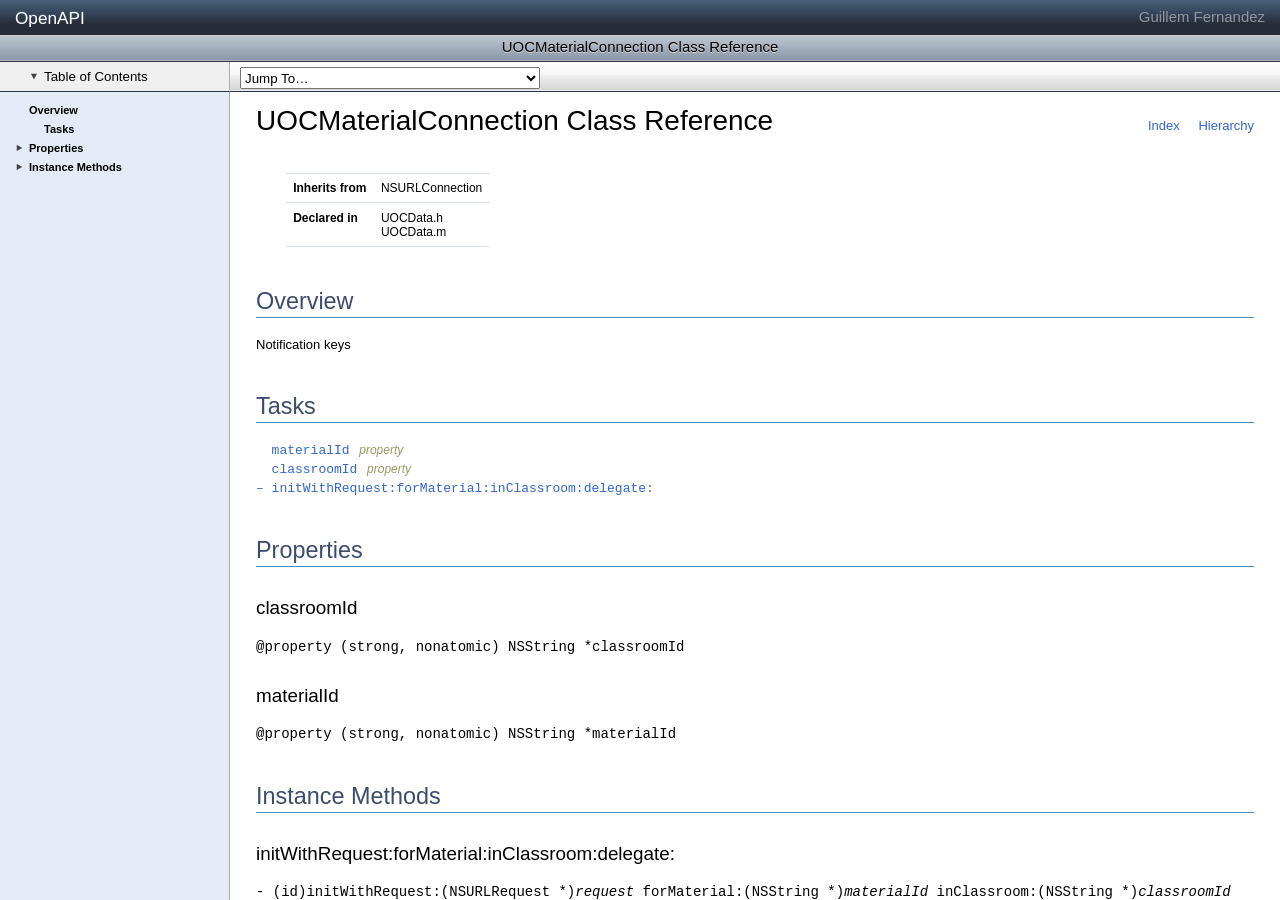
<file: AppleDoc/html/Classes/UOCMaterialConnection.html>
<!DOCTYPE HTML>
<html>
	<head>
		<meta http-equiv="Content-Type" content="html/html; charset=utf-8" />
		<title>UOCMaterialConnection Class Reference</title>
		<meta id="xcode-display" name="xcode-display" content="render"/>
		<link rel="stylesheet" type="text/css" href="../css/styles.css" media="all" />
		<link rel="stylesheet" type="text/css" media="print" href="../css/stylesPrint.css" />
		<meta name="generator" content="appledoc 2.1 (build 858)" />
	</head>
	<body>
		<header id="top_header">
			<div id="library" class="hideInXcode">
				<h1><a id="libraryTitle" href="../index.html">OpenAPI </a></h1>
				<a id="developerHome" href="../index.html">Guillem Fernandez</a>
			</div>
			
			<div id="title" role="banner">
				<h1 class="hideInXcode">UOCMaterialConnection Class Reference</h1>
			</div>
			<ul id="headerButtons" role="toolbar">
				<li id="toc_button">
					<button aria-label="Show Table of Contents" role="checkbox" class="open" id="table_of_contents"><span class="disclosure"></span>Table of Contents</button>
				</li>
				<li id="jumpto_button" role="navigation">
					<select id="jumpTo">
	<option value="top">Jump To&#133;</option>
	
	<option value="overview">Overview</option>
	
	
	
	
	<option value="tasks">Tasks</option>
	
	
	
	
	
	<option value="properties">Properties</option>
	
	<option value="//api/name/classroomId">&nbsp;&nbsp;&nbsp;&nbsp;classroomId</option>
	
	<option value="//api/name/materialId">&nbsp;&nbsp;&nbsp;&nbsp;materialId</option>
	
	
	
	
	
	
	<option value="instance_methods">Instance Methods</option>
	
	<option value="//api/name/initWithRequest:forMaterial:inClassroom:delegate:">&nbsp;&nbsp;&nbsp;&nbsp;- initWithRequest:forMaterial:inClassroom:delegate:</option>
	
	
	
</select>
				</li>
			</ul>
		</header>
		<nav id="tocContainer" class="isShowingTOC">
			<ul id="toc" role="tree">
				
<li role="treeitem"><span class="nodisclosure"></span><span class="sectionName"><a href="#overview">Overview</a></span></li>




<li role="treeitem" id="task_treeitem"><span class="nodisclosure"></span><span class="sectionName"><a href="#tasks">Tasks</a></span><ul>
	
</ul></li>





<li role="treeitem" class="children"><span class="disclosure"></span><span class="sectionName"><a href="#properties">Properties</a></span><ul>
	
	<li><span class="nodisclosure"></span><span class="sectionName"><a href="#//api/name/classroomId">classroomId</a></span></li>
	
	<li><span class="nodisclosure"></span><span class="sectionName"><a href="#//api/name/materialId">materialId</a></span></li>
	
</ul></li>





<li role="treeitem" class="children"><span class="disclosure"></span><span class="sectionName"><a href="#instance_methods">Instance Methods</a></span><ul>
	
	<li><span class="nodisclosure"></span><span class="sectionName"><a href="#//api/name/initWithRequest:forMaterial:inClassroom:delegate:">initWithRequest:forMaterial:inClassroom:delegate:</a></span></li>
	
</ul></li>


			</ul>
		</nav>
		<article>
			<div id="contents" class="isShowingTOC" role="main">
				<a title="UOCMaterialConnection Class Reference" name="top"></a>
				<div class="main-navigation navigation-top">
					<ul>
	<li><a href="../index.html">Index</a></li>
	<li><a href="../hierarchy.html">Hierarchy</a></li>
</ul>
				</div>
				<div id="header">
					<div class="section-header">
						<h1 class="title title-header">UOCMaterialConnection Class Reference</h1>
					</div>		
				</div>
				<div id="container">	
					
					<div class="section section-specification"><table cellspacing="0"><tbody>
						<tr>
	<td class="specification-title">Inherits from</td>
	<td class="specification-value">NSURLConnection</td>
</tr><tr>
	<td class="specification-title">Declared in</td>
	<td class="specification-value">UOCData.h<br />UOCData.m</td>
</tr>
						</tbody></table></div>
					
					
					
					
					<div class="section section-overview">
						<a title="Overview" name="overview"></a>
						<h2 class="subtitle subtitle-overview">Overview</h2>
						<p>Notification keys</p>
					</div>
					
					
					
					
					
					<div class="section section-tasks">
						<a title="Tasks" name="tasks"></a>
						<h2 class="subtitle subtitle-tasks">Tasks</h2>
						
						
						
						

						<ul class="task-list">
							<li>
	<span class="tooltip">
		<code><a href="#//api/name/materialId">&nbsp;&nbsp;materialId</a></code>
		
	</span>
	<span class="task-item-suffix">property</span>
	
</li><li>
	<span class="tooltip">
		<code><a href="#//api/name/classroomId">&nbsp;&nbsp;classroomId</a></code>
		
	</span>
	<span class="task-item-suffix">property</span>
	
</li><li>
	<span class="tooltip">
		<code><a href="#//api/name/initWithRequest:forMaterial:inClassroom:delegate:">&ndash;&nbsp;initWithRequest:forMaterial:inClassroom:delegate:</a></code>
		
	</span>
	
	
</li>
						</ul>
						
					</div>
					
					
					
					
					
					<div class="section section-methods">
						<a title="Properties" name="properties"></a>
						<h2 class="subtitle subtitle-methods">Properties</h2>
						
						<div class="section-method">
	<a name="//api/name/classroomId" title="classroomId"></a>
	<h3 class="subsubtitle method-title">classroomId</h3>
	
	

	<div class="method-subsection method-declaration"><code>@property (strong, nonatomic) NSString *classroomId</code></div>

    
</div>
						
						<div class="section-method">
	<a name="//api/name/materialId" title="materialId"></a>
	<h3 class="subsubtitle method-title">materialId</h3>
	
	

	<div class="method-subsection method-declaration"><code>@property (strong, nonatomic) NSString *materialId</code></div>

    
</div>
						
					</div>
					
					
					
					
					
					<div class="section section-methods">
						<a title="Instance Methods" name="instance_methods"></a>
						<h2 class="subtitle subtitle-methods">Instance Methods</h2>
						
						<div class="section-method">
	<a name="//api/name/initWithRequest:forMaterial:inClassroom:delegate:" title="initWithRequest:forMaterial:inClassroom:delegate:"></a>
	<h3 class="subsubtitle method-title">initWithRequest:forMaterial:inClassroom:delegate:</h3>
	
	

	<div class="method-subsection method-declaration"><code>- (id)initWithRequest:(NSURLRequest *)<em>request</em> forMaterial:(NSString *)<em>materialId</em> inClassroom:(NSString *)<em>classroomId</em> delegate:(id)<em>delegate</em></code></div>

    
</div>
						
					</div>
					
					
				</div>
				<div class="main-navigation navigation-bottom">
					<ul>
	<li><a href="../index.html">Index</a></li>
	<li><a href="../hierarchy.html">Hierarchy</a></li>
</ul>
				</div>
				<div id="footer">
					<hr />
					<div class="footer-copyright">
						<p><span class="copyright">&copy; 2013 Guillem Fernandez. All rights reserved. (Last updated: 2013-06-09)</span><br />
						
						<span class="generator">Generated by <a href="http://appledoc.gentlebytes.com">appledoc 2.1 (build 858)</a>.</span></p>
						
					</div>
				</div>
			</div>
		</article>
		<script type="text/javascript">
			function jumpToChange()
			{
				window.location.hash = this.options[this.selectedIndex].value;
			}
			
			function toggleTOC()
			{
				var contents = document.getElementById('contents');
				var tocContainer = document.getElementById('tocContainer');
				
				if (this.getAttribute('class') == 'open')
				{
					this.setAttribute('class', '');
					contents.setAttribute('class', '');
					tocContainer.setAttribute('class', '');
					
					window.name = "hideTOC";
				}
				else
				{
					this.setAttribute('class', 'open');
					contents.setAttribute('class', 'isShowingTOC');
					tocContainer.setAttribute('class', 'isShowingTOC');
					
					window.name = "";
				}
				return false;
			}
			
			function toggleTOCEntryChildren(e)
			{
				e.stopPropagation();
				var currentClass = this.getAttribute('class');
				if (currentClass == 'children') {
					this.setAttribute('class', 'children open');
				}
				else if (currentClass == 'children open') {
					this.setAttribute('class', 'children');
				}
				return false;
			}
			
			function tocEntryClick(e)
			{
				e.stopPropagation();
				return true;
			}
			
			function init()
			{
				var selectElement = document.getElementById('jumpTo');
				selectElement.addEventListener('change', jumpToChange, false);
				
				var tocButton = document.getElementById('table_of_contents');
				tocButton.addEventListener('click', toggleTOC, false);
				
				var taskTreeItem = document.getElementById('task_treeitem');
				if (taskTreeItem.getElementsByTagName('li').length > 0)
				{
					taskTreeItem.setAttribute('class', 'children');
					taskTreeItem.firstChild.setAttribute('class', 'disclosure');
				}
				
				var tocList = document.getElementById('toc');
				
				var tocEntries = tocList.getElementsByTagName('li');
				for (var i = 0; i < tocEntries.length; i++) {
					tocEntries[i].addEventListener('click', toggleTOCEntryChildren, false);
				}
				
				var tocLinks = tocList.getElementsByTagName('a');
				for (var i = 0; i < tocLinks.length; i++) {
					tocLinks[i].addEventListener('click', tocEntryClick, false);
				}
				
				if (window.name == "hideTOC") {
					toggleTOC.call(tocButton);
				}
			}
			
			window.onload = init;
			
			// If showing in Xcode, hide the TOC and Header
			if (navigator.userAgent.match(/xcode/i)) {
				document.getElementById("contents").className = "hideInXcode"
				document.getElementById("tocContainer").className = "hideInXcode"
				document.getElementById("top_header").className = "hideInXcode"
			}
			
		</script>
	</body>
</html>
</file>
<file: AppleDoc/html/css/styles.css>
body {
	font-family: 'Lucida Grande',Geneva,Helvetica,Arial,sans-serif;
	font-size: 13px;
}

code {
	font-family: Courier, Consolas, monospace;
	font-size: 13px;
	color: #666;
}

pre {
	font-family: Courier, Consolas, monospace;
	font-size: 13px;
	line-height: 18px;
	tab-interval: 0.5em;
	border: 1px solid #C7CFD5;
	background-color: #F1F5F9;
	color: #666;
	padding: 0.3em 1em;
}

ul {
	list-style-type: square;
}

li {
	margin-bottom: 10px;
}

a, a code {
	text-decoration: none;
	color: #36C;
}

a:hover, a:hover code {
	text-decoration: underline;
	color: #36C;
}

h2 {
	border-bottom: 1px solid #8391A8;
	color: #3C4C6C;
	font-size: 187%;
	font-weight: normal;
	margin-top: 1.75em;
	padding-bottom: 2px;	
}

table {
    margin-bottom: 4em;
    border-collapse:collapse;
    vertical-align: middle;
}

td {
    border: 1px solid #9BB3CD;
    padding: .667em;
    font-size: 100%;
}

th {
    border: 1px solid #9BB3CD;
    padding: .3em .667em .3em .667em;
    background: #93A5BB;
    font-size: 103%;
    font-weight: bold;
    color: white;
    text-align: left;
}

/* @group Common page elements */

#top_header {
	height: 91px;
	left: 0;
	min-width: 598px;
	position: absolute;
	right: 0;
	top: 0;
	z-index: 900;
}

#footer {
	clear: both;
	padding-top: 20px;
	text-align: center;
}

#contents, #overview_contents {
	-webkit-overflow-scrolling: touch;
	border-top: 1px solid #2B334F;
	position: absolute;
	top: 91px;
	left: 0;
	right: 0;
	bottom: 0;
	overflow-x: hidden;
	overflow-y: auto;
	padding-left: 2em;
	padding-right: 2em;
	padding-top: 1em;
	min-width: 550px;
}

#contents.isShowingTOC {
	left: 230px;
	min-width: 320px;
}

.copyright {
	font-size: 12px;
}

.generator {
	font-size: 11px;
}

.main-navigation ul li {
	display: inline;
	margin-left: 15px;
	list-style: none;
}

.navigation-top {
	clear: both;
	float: right;
}

.navigation-bottom {
	clear: both;
	float: right;
	margin-top: 20px;
	margin-bottom: -10px;
}

.open > .disclosure {
	background-image: url("../img/disclosure_open.png");
}

.disclosure {
	background: url("../img/disclosure.png") no-repeat scroll 0 0;
}

.disclosure, .nodisclosure {
	display: inline-block;
	height: 8px;
	margin-right: 5px;
	position: relative;
	width: 9px;
}

/* @end */

/* @group Header */

#top_header #library {
	background: url("../img/library_background.png") repeat-x 0 0 #485E78;
	background-color: #ccc;
	height: 35px;
	font-size: 115%;
}

#top_header #library #libraryTitle {
	color: #FFFFFF;
	margin-left: 15px;
	text-shadow: 0 -1px 0 #485E78;
	top: 8px;
	position: absolute;
}

#libraryTitle {
        left: 0;
}

#top_header #library #developerHome {
	color: #92979E;
	right: 15px;
	top: 8px;
	position: absolute;
}

#top_header #library a:hover {
	text-decoration: none;
}

#top_header #title {
	background: url("../img/title_background.png") repeat-x 0 0 #8A98A9;
	border-bottom: 1px solid #B6B6B6;
	height: 25px;
	overflow: hidden;
}

#top_header h1 {
	font-size: 115%;
	font-weight: normal;
	margin: 0;
	padding: 3px 0 2px;
	text-align: center;
	text-shadow: 0 1px 0 #D5D5D5;
	white-space: nowrap;
}

#headerButtons {
	background-color: #D8D8D8;
	background-image: url("../img/button_bar_background.png");
	border-bottom: 1px solid #EDEDED;
	border-top: 1px solid #2B334F;
	font-size: 8pt;
	height: 28px;
	left: 0;
	list-style: none outside none;
	margin: 0;
	overflow: hidden;
	padding: 0;
	position: absolute;
	right: 0;
	top: 61px;
}

#headerButtons li {
	background-repeat: no-repeat;
	display: inline;
	margin-top: 0;
	margin-bottom: 0;
	padding: 0;
}

#toc_button button {
	border-color: #ACACAC;
	border-style: none solid none none;
	border-width: 0 1px 0 0;
	height: 28px;
	margin: 0;
	padding-left: 30px;
	text-align: left;
	width: 230px;
}

li#jumpto_button {
	left: 230px;
	margin-left: 0;
	position: absolute;
}

li#jumpto_button select {
	height: 22px;
	margin: 5px 2px 0 10px;
	max-width: 300px;
}

/* @end */

/* @group Table of contents */

#tocContainer.isShowingTOC {
	border-right: 1px solid #ACACAC;
	display: block;
	overflow-x: hidden;
	overflow-y: auto;
	padding: 0;
}

#tocContainer {
	background-color: #E4EBF7;
	border-top: 1px solid #2B334F;
	bottom: 0;
	display: none;
	left: 0;
	overflow: hidden;
	position: absolute;
	top: 91px;
	width: 229px;
}

#tocContainer > ul#toc {
	font-size: 11px;
	margin: 0;
	padding: 12px 0 18px;
	width: 209px;
	-moz-user-select: none;
	-webkit-user-select: none;
	user-select: none;
}

#tocContainer > ul#toc > li {
	margin: 0;
	padding: 0 0 7px 30px;
	text-indent: -15px;
}

#tocContainer > ul#toc > li > .sectionName a {
	color: #000000;
	font-weight: bold;
}

#tocContainer > ul#toc > li > .sectionName a:hover {
	text-decoration: none;
}

#tocContainer > ul#toc li.children > ul {
    display: none;
    height: 0;
}

#tocContainer > ul#toc > li > ul {
    margin: 0;
    padding: 0;
}

#tocContainer > ul#toc > li > ul, ul#toc > li > ul > li {
    margin-left: 0;
    margin-bottom: 0;
    padding-left: 15px;
}

#tocContainer > ul#toc > li ul {
    list-style: none;
    margin-right: 0;
    padding-right: 0;
}

#tocContainer > ul#toc li.children.open > ul {
    display: block;
    height: auto;
    margin-left: -15px;
    padding-left: 0;
}

#tocContainer > ul#toc > li > ul, ul#toc > li > ul > li {
    margin-left: 0;
    padding-left: 15px;
}

#tocContainer li ul li {
    margin-top: 0.583em;
    overflow: hidden;
    text-overflow: ellipsis;
    white-space: nowrap;
}

#tocContainer li ul li span.sectionName {
    white-space: normal;
}

#tocContainer > ul#toc > li > ul > li > .sectionName a {
    font-weight: bold;
}

#tocContainer > ul#toc > li > ul a {
    color: #4F4F4F;
}

/* @end */

/* @group Index formatting */

.index-title {
	font-size: 13px;
	font-weight: normal;
}

.index-column {
	float: left;
	width: 30%;
	min-width: 200px;
	font-size: 11px;
}

.index-column ul {
	margin: 8px 0 0 0;
	padding: 0;
	list-style: none;
}

.index-column ul li {
	margin: 0 0 3px 0;
	padding: 0;
}

.hierarchy-column {
	min-width: 400px;
}

.hierarchy-column ul {
	margin: 3px 0 0 15px;
}

.hierarchy-column ul li {
	list-style-type: square;
}

/* @end */

/* @group Common formatting elements */

.title {
	font-weight: normal;
	font-size: 215%;
	margin-top:0;
}

.subtitle {
	font-weight: normal;
	font-size: 180%;
	color: #3C4C6C;
	border-bottom: 1px solid #5088C5;
}

.subsubtitle {
	font-weight: normal;
	font-size: 145%;
	height: 0.7em;
}

.note {
	border: 1px solid #5088C5;
	background-color: white;
	margin: 1.667em 0 1.75em 0;
	padding: 0 .667em .083em .750em;
}

.warning {
	border: 1px solid #5088C5;
	background-color: #F0F3F7;
	margin-bottom: 0.5em;
	padding: 0.3em 0.8em;
}

.bug {
	border: 1px solid #000;
	background-color: #ffffcc;
	margin-bottom: 0.5em;
	padding: 0.3em 0.8em;
}

.deprecated {
	color: #F60425;
}

/* @end */

/* @group Common layout */

.section {
	margin-top: 3em;
}

/* @end */

/* @group Object specification section */

.section-specification {
	margin-left: 2.5em;
	margin-right: 2.5em;
	font-size: 12px;
}

.section-specification table {
    margin-bottom: 0em;
	border-top: 1px solid #d6e0e5;
}

.section-specification td {
	vertical-align: top;
	border-bottom: 1px solid #d6e0e5;
	border-left-width: 0px;
	border-right-width: 0px;
	border-top-width: 0px;
	padding: .6em;
}

.section-specification .specification-title {
	font-weight: bold;
}

/* @end */

/* @group Tasks section */

.task-list {
	list-style-type: none;
	padding-left: 0px;
}

.task-list li {
	margin-bottom: 3px;
}

.task-item-suffix {
	color: #996;
	font-size: 12px;
	font-style: italic;
	margin-left: 0.5em;
}

span.tooltip span.tooltip {
	font-size: 1.0em;
	display: none;
	padding: 0.3em;
	border: 1px solid #aaa;
	background-color: #fdfec8;
	color: #000;
	text-align: left;
}

span.tooltip:hover span.tooltip {
	display: block;
	position: absolute;
	margin-left: 2em;
}

/* @end */

/* @group Method section */

.section-method {
	margin-top: 2.3em;
}

.method-title {
	margin-bottom: 1.5em;
}

.method-subtitle {
	margin-top: 0.7em;
	margin-bottom: 0.2em;
}

.method-subsection p {
	margin-top: 0.4em;
	margin-bottom: 0.8em;
}

.method-declaration {
	margin-top:1.182em;
	margin-bottom:.909em;
}

.method-declaration code {
	font:14px Courier, Consolas, monospace;
	color:#000;
}

.declaration {
	color: #000;
}

.argument-def {
	margin-top: 0.3em;
	margin-bottom: 0.3em;
}

.argument-def dd {
	margin-left: 1.25em;
}

.see-also-section ul {
	list-style-type: none;
	padding-left: 0px;
	margin-top: 0;
}

.see-also-section li {
	margin-bottom: 3px;
}

.declared-in-ref {
	color: #666;
}

#tocContainer.hideInXcode {
	display: none;
	border: 0px solid black;
}

#top_header.hideInXcode {
	display: none;
}

#contents.hideInXcode {
	border: 0px solid black;
	top: 0px;
	left: 0px;
}

/* @end */
</file>
<file: AppleDoc/html/css/stylesPrint.css>
header {
	display: none;
}

div.main-navigation, div.navigation-top {
	display: none;
}

div#overview_contents, div#contents.isShowingTOC, div#contents {
	overflow: visible;
	position: relative;
	top: 0px;
	border: none;
	left: 0;
}
#tocContainer.isShowingTOC {
	display: none;
}
nav {
	display: none;
}
</file>
